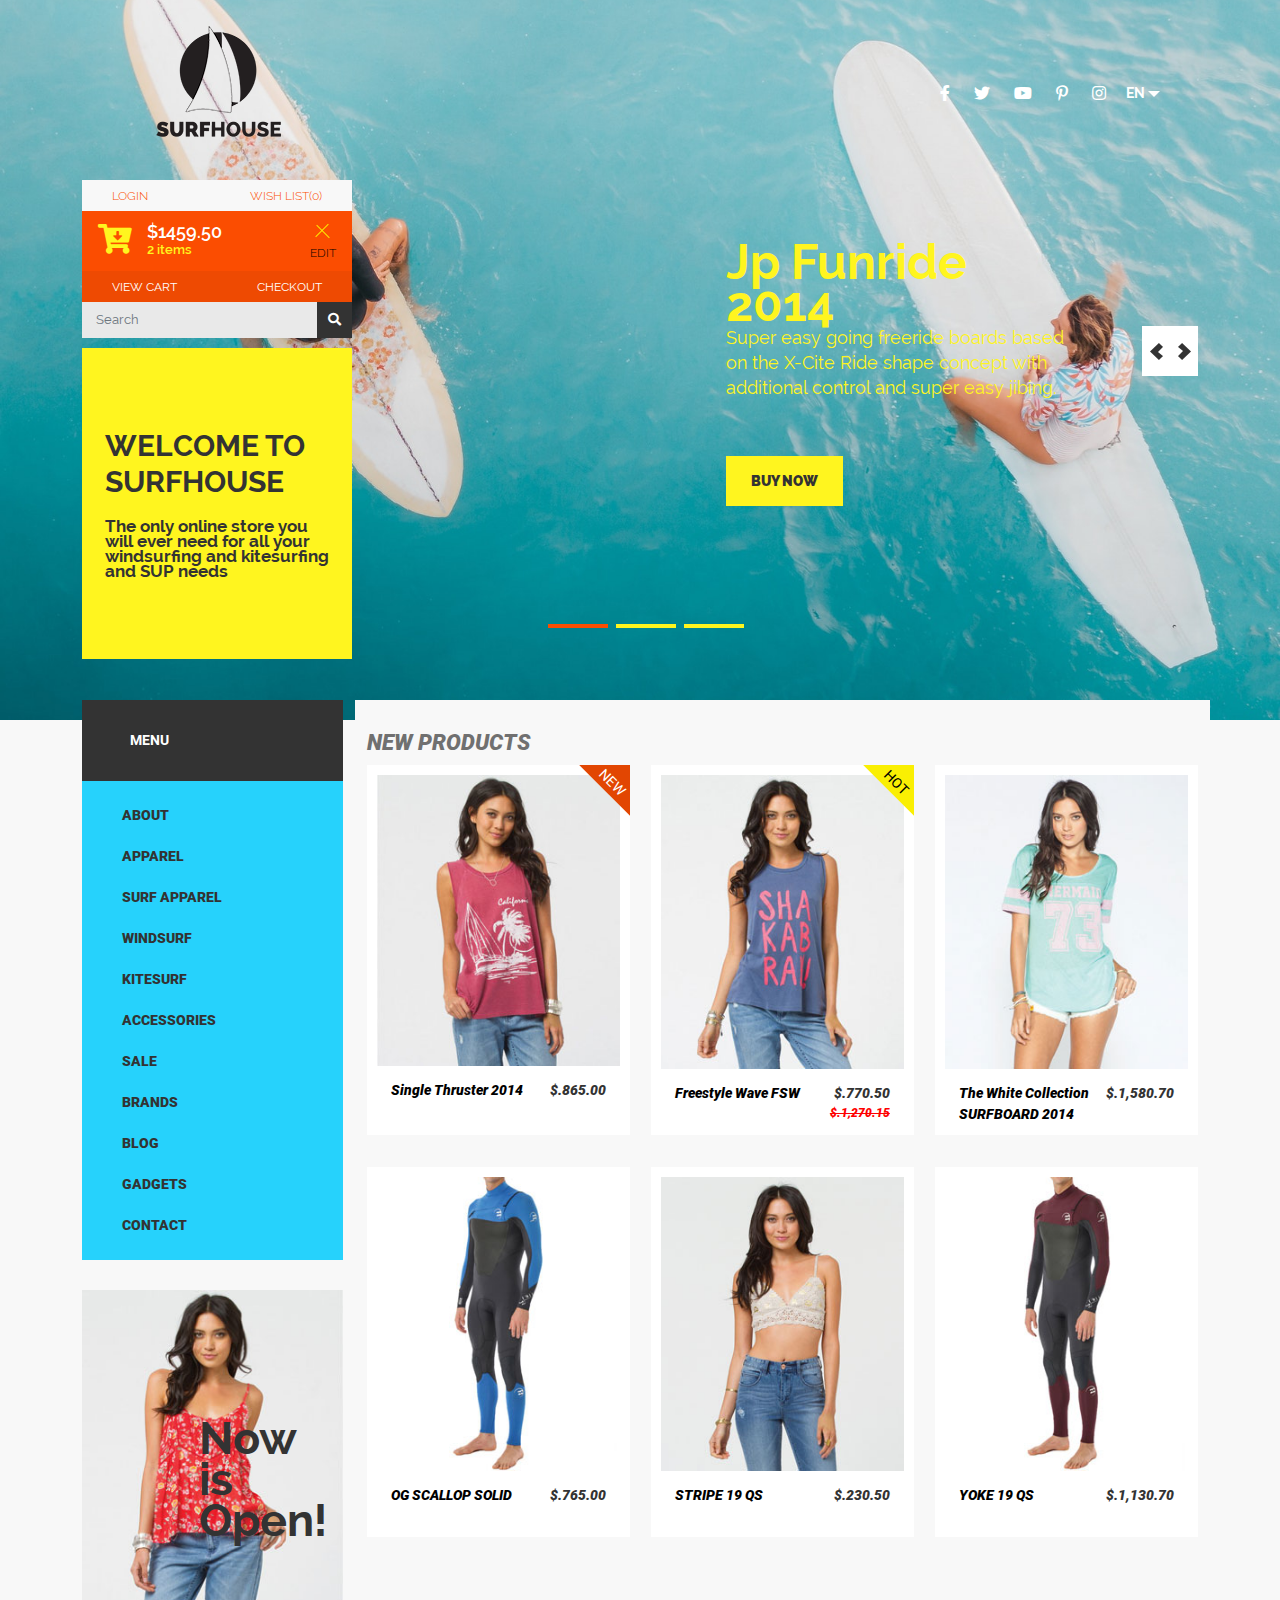
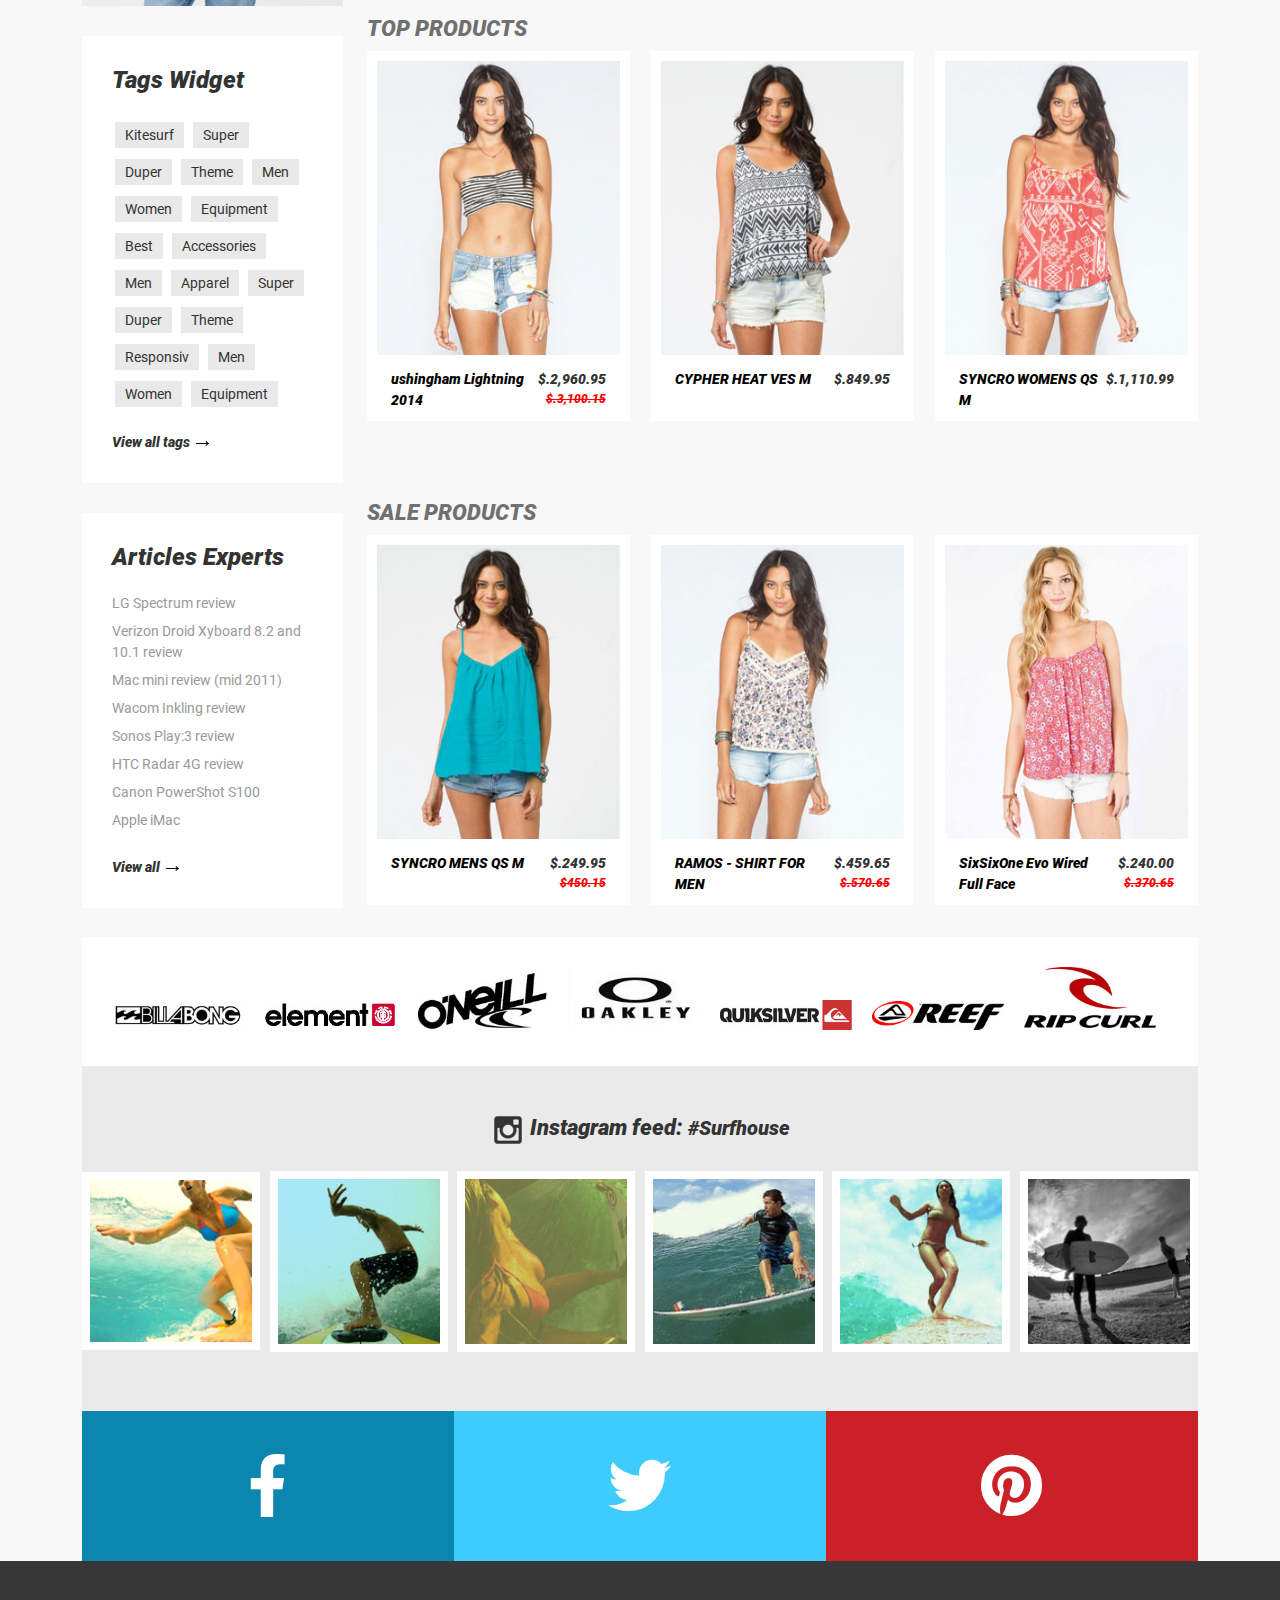
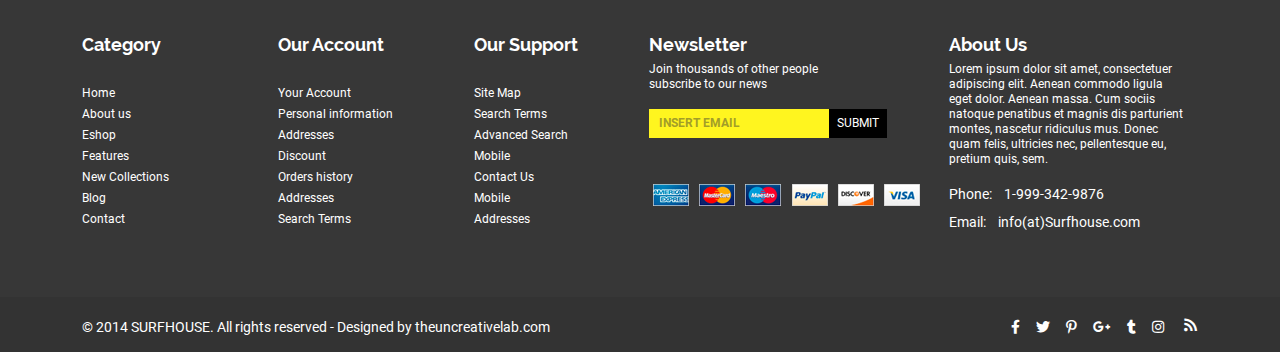
<file: index.html>
<!DOCTYPE HTML>
<html>
<head>
<title>Surfhouse</title>
<meta name="viewport" content="width=device-width, initial-scale=1">
<link href="assets/css/bootstrap.css" rel='stylesheet' type='text/css' />
<link href="assets/css/style.css" rel='stylesheet' type='text/css' />
<link href="assets/fonts/font-awesome/all.css" rel='stylesheet' type='text/css' />
<link href="assets/fonts/stylesheet.css" rel='stylesheet' type='text/css' />
<link href="assets/css/slick.css" rel='stylesheet' type='text/css' />
<link href="assets/css/magnific-popup.css" rel="stylesheet" type="text/css">
<link rel="icon" type="image/x-icon" href="assets/images/Fevicon.png">
</head>
<body>
	<div class="header">	
      	<div class="container"> 
         	<div class="header-top d-flex justify-content-between align-items-center">
				<div class="logo">
					<a href="index.html"><img src="assets/images/logo.png" alt=""/></a>
				</div>
				<div class="header_right">
					<ul class="social float-start">
						<li><a href="#" class="text-white"><i class="fab fa-facebook-f"></i></a></li>
						<li><a href="#" class="text-white"><i class="fab fa-twitter"></i></a></li>
						<li><a href="#" class="text-white"><i class="fab fa-youtube"></i></a></li>
						<li><a href="#" class="text-white"><i class="fab fa-pinterest-p"></i></a></li>
						<li><a href="#" class="text-white"><i class="fab fa-instagram"></i></a></li>
					</ul>
					<div class="lang_list float-start">
						<select tabindex="4" class="dropdown">
							<option value="" class="label" value="">En</option>
							<option value="1">English</option>
							<option value="2">French</option>
							<option value="3">German</option>
						</select>
					</div>
				</div>
		 	</div>  
		 	<div class="index-banner">
       			<div class="wmuSlider example1">
			   	<div class="wmuSliderWrapper">
					<article style="position: absolute; width: 100%; opacity: 0;">
						<div class="banner-wrap d-flex justify-content-between align-items-start">
							<div class="bannertop_box w-100 ">
								<ul class="login d-flex justify-content-between align-items-center">
									<li class="login_text "><a href="#">Login</a></li>
									<li class="wish "><a href="#">Wish List(0)</a></li>
								</ul>
								<div class="cart_bg">
									<ul class="cart float-start">
										<i class="fas fa-cart-arrow-down float-start"></i><p class="cart_desc text-white float-start">$1459.50<br><span class="yellow">2 items</span></p>
										<div class='clearfix'></div>
									</ul>
									<ul class="product_control_buttons float-end">
									<li><a href="#"><img src="assets/images/close.png" alt=""/></a></li>
									<li><a href="#">Edit</a></li>
									</ul>
									<div class='clearfix'></div>
								</div>
								<ul class="quick_access d-flex justify-content-between align-items-center">
									<li class="view_cart"><a class="text-white" href="cart.html">View Cart</a></li>
									<li class="check"><a class="text-white" href="checkout.html">Checkout</a></li>
								</ul>
								<div class="search d-flex position-relative">
									 <input type="text" class="form-control search-box shadow-none w-100 border-0 rounded-0" placeholder="Search">
									<div class="input-group-append">
									  <button class="btn btn-secondary search-btn shadow-none border-0 rounded-0" type="button">
										<i class="fa fa-search"></i>
									  </button>
									</div>
								</div>
								<div class="welcome_box">
									<h2>Welcome to Surfhouse</h2>
									<p>The only online store you will ever need for all your windsurfing and kitesurfing and SUP needs</p>
								</div>
							</div>
							<div class="banner_right   w-100">
								<h1>Jp Funride<br> 2014</h1>
								<p>Super easy going freeride boards based on the X-Cite Ride shape concept with additional control and super easy jibing. </p>
								<a href="#" class="banner_btn text-start">Buy Now</a>
							</div>
						</div>
					</article>
					<article style="position: absolute; width: 100%; opacity: 0;">
						<div class="banner-wrap d-flex justify-content-between align-items-start">
							<div class="bannertop_box w-100 ">
								<ul class="login d-flex justify-content-between align-items-center">
									<li class="login_text "><a href="#">Login</a></li>
									<li class="wish "><a href="#">Wish List(0)</a></li>
								</ul>
								<div class="cart_bg">
									<ul class="cart float-start">
										<i class="fas fa-cart-arrow-down float-start"></i><p class="cart_desc text-white float-start">$1459.50<br><span class="yellow">2 items</span></p>
										<div class='clearfix'></div>
									</ul>
									<ul class="product_control_buttons float-end">
									<li><a href="#"><img src="assets/images/close.png" alt=""/></a></li>
									<li><a href="#">Edit</a></li>
									</ul>
									<div class='clearfix'></div>
								</div>
								<ul class="quick_access d-flex justify-content-between align-items-center">
									<li class="view_cart"><a class="text-white" href="cart.html">View Cart</a></li>
									<li class="check"><a class="text-white" href="checkout.html">Checkout</a></li>
								</ul>
								<div class="search d-flex position-relative">
									<input type="text" class="form-control search-box shadow-none w-100 rounded-0 border-0" placeholder="Search">
								   <div class="input-group-append">
									 <button class="btn btn-secondary search-btn shadow-none border-0 rounded-0" type="button">
									   <i class="fa fa-search"></i>
									 </button>
								   </div>
							   </div>
								<div class="welcome_box">
									<h2>Welcome to Surfhouse</h2>
									<p>The only online store you will ever need for all your windsurfing and kitesurfing and SUP needs</p>
								</div>
							</div>
							<div class="banner_right w-100">
								<h1>Jp Funride<br> 2014</h1>
								<p>Super easy going freeride boards based on the X-Cite Ride shape concept with additional control and super easy jibing. </p>
								<a href="#" class="banner_btn text-start">Buy Now</a>
							</div>
						</div>
					</article>
				  	 <article style="position: absolute; width: 100%; opacity: 0;">
						<div class="banner-wrap d-flex justify-content-between align-items-start">
							<div class="bannertop_box w-100 ">
								<ul class="login d-flex justify-content-between align-items-center">
									<li class="login_text "><a href="login.html">Login</a></li>
									<li class="wish "><a href="#">Wish List(0)</a></li>
								</ul>
								<div class="cart_bg">
									<ul class="cart float-start">
										<i class="fas fa-cart-arrow-down float-start"></i><p class="cart_desc text-white float-start">$1459.50<br><span class="yellow">2 items</span></p>
										<div class='clearfix'></div>
									</ul>
									<ul class="product_control_buttons float-end">
										<li><a href="#"><img src="assets/images/close.png" alt=""/></a></li>
										<li><a href="#">Edit</a></li>
									</ul>
									<div class='clearfix'></div>
								</div>
								<ul class="quick_access d-flex justify-content-between align-items-center">
									<li class="view_cart  "><a class="text-white" href="#">View Cart</a></li>
									<li class="check "><a class="text-white" href="#">Checkout</a></li>
								</ul>
								<div class="search d-flex position-relative">
									<input type="text" class="form-control search-box shadow-none w-100 rounded-0 border-0" placeholder="Search">
								   <div class="input-group-append">
									 <button class="btn btn-secondary search-btn shadow-none border-0 rounded-0" type="button">
									   <i class="fa fa-search"></i>
									 </button>
								   </div>
							   </div>
								<div class="welcome_box">
									<h2>Welcome to Surfhouse</h2>
									<p>The only online store you will ever need for all your windsurfing and kitesurfing and SUP needs</p>
								</div>
							</div>
							<div class="banner_right w-100">
								<h1>Jp Funride<br> 2014</h1>
								<p>Super easy going freeride boards based on the X-Cite Ride shape concept with additional control and super easy jibing. </p>
								<a href="#" class="banner_btn text-start">Buy Now</a>
							</div>
						</div>
					</article>
				</div>
				<a class="wmuSliderPrev">Previous</a><a class="wmuSliderNext">Next</a>
                <ul class="wmuSliderPagination">
                	<li><a href="#" class="">0</a></li>
                	<li><a href="#" class="">1</a></li>
                	<li><a href="#" class="wmuActive">2</a></li>
                </ul>
            	</div>           	      
      		</div>
		</div>     
	</div>
	<div class="main">
	  	<div class="content_box">
			<div class="container">
				<div class="row">
					<div class="col-3 col-lg-3 col-md-12 col-sm-12 col-12">
						<div class="menu_box">
							<h3 class="menu_head">Menu</h3>
							<ul class="nav">
								<li><a href="apparel.html">About</a></li>
								<li><a href="apparel.html">Apparel</a></li>
								<li><a href="apparel.html">Surf Apparel</a></li>
								<li><a href="apparel.html">Windsurf</a></li>
								<li><a href="apparel.html">Kitesurf</a></li>
								<li><a href="apparel.html">Accessories</a></li>
								<li><a href="apparel.html">Sale</a></li>
								<li><a href="apparel.html">Brands</a></li>
								<li><a href="apparel.html">Blog</a></li>
								<li><a href="apparel.html">Gadgets</a></li>
								<li><a href="contact.html">Contact</a></li>
							</ul>
						</div>
						<div class="side_banner position-relative">
						<div class="banner_img"><img src="assets/images/pic9.jpg" class="img-responsive" alt=""/></div>
						<div class="banner_holder">
							<h3 class="float-end">Now <br> is <br> Open!</h3>
						</div>
						</div>
						<div class="tags">
							<h4 class="tag_head">Tags Widget</h4>
							<ul class="tags_links">
								<li><a href="#">Kitesurf</a></li>
								<li><a href="#">Super</a></li>
								<li><a href="#">Duper</a></li>
								<li><a href="#">Theme</a></li>
								<li><a href="#">Men</a></li>
								<li><a href="#">Women</a></li>
								<li><a href="#">Equipment</a></li>
								<li><a href="#">Best</a></li>
								<li><a href="#">Accessories</a></li>
								<li><a href="#">Men</a></li>
								<li><a href="#">Apparel</a></li>
								<li><a href="#">Super</a></li>
								<li><a href="#">Duper</a></li>
								<li><a href="#">Theme</a></li>
								<li><a href="#">Responsiv</a></li>
								<li><a href="#">Men</a></li>
								<li><a href="#">Women</a></li>
								<li><a href="#">Equipment</a></li>
							</ul>
							<a href="#" class="link1">View all tags</a>
						</div>
						<div class="tags">
							<h4 class="tag_head">Articles Experts</h4>
							<ul class="article_links">
								<li><a href="#">LG Spectrum review</a></li>
								<li><a href="#">Verizon Droid Xyboard 8.2 and 10.1 review</a></li>
								<li><a href="#">Mac mini review (mid 2011)</a></li>
								<li><a href="#">Wacom Inkling review</a></li>
								<li><a href="#">Sonos Play:3 review</a></li>
								<li><a href="#">HTC Radar 4G review</a></li>
								<li><a href="#">Canon PowerShot S100 </a></li>
								<li><a href="#">Apple iMac </a></li>
							</ul>
							<a href="#" class="link1">View all</a>
						</div>
					</div>
					<div class="col-9 col-lg-9 col-md-12 col-sm-12 col-12 mrt">
					<h3 class="m_1">New Products</h3>
					<div class="content_grid d-flex justify-content-between ">
					<div class="col_1_of_3  span_1_of_3 w-100"> 
							<div class="view position-relative view-first">
							<a href="single.html">
							<div class="inner_content position-relative clearfix">
								<div class="product_image  index-product">
									<img src="assets/images/pic1.jpg" class="img-responsive" alt=""/>
									<div class="mask">
										<div class="info">Quick View</div>
									</div>
									<div class="product_container">
									<div class="cart-left float-start">
										<p class="title">Single Thruster 2014</p>
									</div>
									<div class="price float-end">$.865.00</div>
									</div>		
								</div>
								<div class="sale-box position-absolute"><span class="on_sale title_shop">New</span></div>
							</div>
							</a>
							</div>
						</div>
						<div class="col_1_of_3 span_1_of_3 w-100"> 
							<div class="view position-relative view-first">
							<a href="single.html">
							<div class="inner_content clearfix">
								<div class="product_image  index-product">
									<img src="assets/images/pic2.jpg" class="img-responsive" alt=""/>
									<div class="mask">
										<div class="info">Quick View</div>
									</div>
									<div class="product_container">
									<div class="cart-left float-start">
										<p class="title">Freestyle Wave FSW</p>
									</div>
									<div class="price float-end">$.770.50</div>
									<div class="price price-blank float-end">$.1,270.15</div>
									</div>		
								</div>
								<div class="sale-box1 position-absolute"><span class="on_sale1 title_shop">hot</span></div>	
							</div>
							</a>
							</div>
						</div>
						<div class="col_1_of_3 span_1_of_3 w-100"> 
							<div class="view position-relative view-first">
							<a href="single.html">
							<div class="inner_content clearfix">
								<div class="product_image  index-product">
									<img src="assets/images/pic3.jpg" class="img-responsive" alt=""/>
									<div class="mask">
										<div class="info">Quick View</div>
									</div>
									<div class="product_container">
									<div class="cart-left float-start">
										<p class="title">The White Collection
											SURFBOARD 2014</p>
									</div>
									<div class="price float-end">$.1,580.70</div>
									</div>		
								</div>
							</div>
							</a>
							</div>
						</div>
					</div>
					<div class="content_grid d-flex justify-content-between">
						<div class="col_1_of_3 span_1_of_3 w-100 mt-4"> 
						<div class="view position-relative view-first">
							<a href="single.html">
							<div class="inner_content clearfix">
								<div class="product_image  index-product">
									<img src="assets/images/pic4.jpg" class="img-responsive" alt=""/>
									<div class="mask">
										<div class="info">Quick View</div>
									</div>
									<div class="product_container">
									<div class="cart-left float-start">
										<p class="title">OG SCALLOP SOLID</p>
									</div>
									<div class="price float-end">$.765.00</div>
									</div>		
								</div>
							</div>
							</a>
						</div>
						</div>
						<div class="col_1_of_3 span_1_of_3 w-100 mt-4"> 
						<div class="view position-relative view-first">
							<a href="single.html">
							<div class="inner_content clearfix">
								<div class="product_image  index-product">
									<img src="assets/images/pic5.jpg" class="img-responsive" alt=""/>
									<div class="mask">
										<div class="info">Quick View</div>
									</div>
									<div class="product_container">
									<div class="cart-left float-start">
										<p class="title">STRIPE 19 QS</p>
									</div>
									<div class="price float-end">$.230.50</div>
									</div>		
								</div>
							</div>
							</a>
						</div>
						</div>
						<div class="col_1_of_3 span_1_of_3 w-100 mt-4"> 
						<div class="view position-relative view-first">
							<a href="single.html">
							<div class="inner_content clearfix">
								<div class="product_image  index-product">
									<img src="assets/images/pic6.jpg" class="img-responsive" alt=""/>
									<div class="mask">
										<div class="info">Quick View</div>
									</div>
									<div class="product_container">
									<div class="cart-left float-start">
										<p class="title">YOKE 19 QS</p>
									</div>
									<div class="price float-end">$.1,130.70</div>
									</div>		
								</div>
							</div>
							</a>
						</div>
						</div>
					</div>
				<h3 class="m_2">Top Products</h3>
					<div class="content_grid d-flex justify-content-between">
						<div class="col_1_of_3 span_1_of_3 w-100"> 
						<div class="view position-relative view-first">
							<a href="single.html">
							<div class="inner_content clearfix">
								<div class="product_image  index-product">
									<img src="assets/images/pic7.jpg" class="img-responsive" alt=""/>
									<div class="mask">
										<div class="info">Quick View</div>
									</div>
									<div class="product_container">
									<div class="cart-left float-start">
										<p class="title">ushingham 
											Lightning 2014 </p>
									</div>
									<div class="price float-end">$.2,960.95</div>
									<div class="price price-blank float-end">$.3,100.15</div>
									</div>		
								</div>
							</div>
							</a>
						</div>
						</div>
						<div class="col_1_of_3 span_1_of_3 w-100"> 
						<div class="view position-relative view-first">
							<a href="single.html">
							<div class="inner_content clearfix">
								<div class="product_image  index-product">
									<img src="assets/images/pic8.jpg" class="img-responsive" alt=""/>
									<div class="mask">
										<div class="info">Quick View</div>
									</div>
									<div class="product_container">
									<div class="cart-left float-start">
										<p class="title">CYPHER HEAT VES M</p>
									</div>
									<div class="price float-end">$.849.95</div>
									</div>		
								</div>
							</div>
							</a>
						</div>
						</div>
						<div class="col_1_of_3 span_1_of_3 w-100"> 
						<div class="view position-relative view-first">
							<a href="single.html">
							<div class="inner_content clearfix">
								<div class="product_image  index-product">
									<img src="assets/images/pic13.jpg" class="img-responsive" alt=""/>
									<div class="mask">
										<div class="info">Quick View</div>
									</div>
									<div class="product_container">
									<div class="cart-left float-start">
										<p class="title">SYNCRO WOMENS 
											QS M</p>
									</div>
									<div class="price float-end">$.1,110.99</div>
									</div>		
								</div>
							</div>
							</a>
						</div>
						</div>
					</div>
					<h3 class="m_2">Sale Products</h3>
				<div class="content_grid d-flex justify-content-between ">
						<div class="col_1_of_3 span_1_of_3 w-100"> 
							<div class="view position-relative view-first">
								<a href="single.html">
								<div class="inner_content clearfix">
									<div class="product_image  index-product">
										<img src="assets/images/pic10.jpg" class="img-responsive" alt=""/>
										<div class="mask">
											<div class="info">Quick View</div>
										</div>
										<div class="product_container">
										<div class="cart-left float-start">
											<p class="title">SYNCRO MENS QS M</p>
										</div>
										<div class="price float-end">$.249.95</div>
										<div class="price price-blank float-end">$450.15</div>
										</div>		
									</div>
								</div>
								</a>
							</div>
						</div>
						<div class="col_1_of_3 span_1_of_3 w-100"> 
							<div class="view position-relative view-first">
								<a href="single.html">
								<div class="inner_content clearfix">
									<div class="product_image  index-product">
										<img src="assets/images/pic11.jpg" class="img-responsive" alt=""/>
										<div class="mask">
											<div class="info">Quick View</div>
										</div>
										<div class="product_container">
										<div class="cart-left float-start">
											<p class="title">RAMOS - SHIRT FOR MEN</p>
										</div>
										<div class="price float-end">$.459.65</div>
										<div class="price price-blank float-end">$.570.65</div>
										</div>		
									</div>
								</div>
								</a>
							</div>
						</div>
						<div class="col_1_of_3 span_1_of_3 w-100"> 
							<div class="view position-relative view-first">
								<a href="single.html">
								<div class="inner_content clearfix">
									<div class="product_image  index-product ">
										<img src="assets/images/pic12.jpg" class="img-responsive" alt=""/>
										<div class="mask">
											<div class="info">Quick View</div>
										</div>
										<div class="product_container">
										<div class="cart-left float-start">
											<p class="title text-align-start">SixSixOne Evo Wired Full Face </p>
										</div>
										<div class="price float-end">$.240.00</div>
										<div class="price price-blank float-end">$.370.65</div>
										</div>		
									</div>
								</div>
								</a>
							</div>
						</div>
					</div>
					</div>
				</div>
			</div>
		</div>
		<div class="container">
		  <div class="brands">
			 <ul class="brand_icons">
				<li><img src='assets/images/icon1.jpg' class="img-responsive" alt=""/></li>
				<li><img src='assets/images/icon2.jpg' class="img-responsive" alt=""/></li>
				<li><img src='assets/images/icon3.jpg' class="img-responsive" alt=""/></li>
				<li><img src='assets/images/icon4.jpg' class="img-responsive" alt=""/></li>
				<li><img src='assets/images/icon5.jpg' class="img-responsive" alt=""/></li>
				<li><img src='assets/images/icon6.jpg' class="img-responsive" alt=""/></li>
				<li class="last"><img src='assets/images/icon7.jpg' class="img-responsive" alt=""/></li>
			 </ul>
		   </div>
	    </div>
	    <div class="container">
	      <div class="instagram_top">
	      	<div class="instagram text-center">
				<h3><i class="insta_icon"> </i> Instagram feed:&nbsp;<span class="small">#Surfhouse</span></h3>
			</div>
	        <ul class="instagram_grid d-flex justify-content-between align-items-center">
			  <li class=" w-100"><a class="popup-with-zoom-anim" href="#small-dialog1"><img src="assets/images/i1.jpg" class="img-responsive"alt=""/></a></li>
			  <li class=" w-100"><a class="popup-with-zoom-anim" href="#small-dialog1"><img src="assets/images/i2.jpg" class="img-responsive" alt=""/></a></li>
			  <li class=" w-100"><a class="popup-with-zoom-anim" href="#small-dialog1"><img src="assets/images/i3.jpg" class="img-responsive" alt=""/></a></li>
			  <li class=" w-100"><a class="popup-with-zoom-anim" href="#small-dialog1"><img src="assets/images/i4.jpg" class="img-responsive" alt=""/></a></li>
			  <li class=" w-100"><a class="popup-with-zoom-anim" href="#small-dialog1"><img src="assets/images/i5.jpg" class="img-responsive" alt=""/></a></li>
			  <li class="last_instagram w-100 "><a class="popup-with-zoom-anim" href="#small-dialog1"><img src="assets/images/i6.jpg" class="img-responsive" alt=""/></a></li>
			  <div id="small-dialog1" class="mfp-hide">
				<div class="pop_up">
					<h4>A Sample Photo Stream</h4>
					<img src="assets/images/i_zoom.jpg" class="img-responsive" alt=""/>
				</div>
			  </div>
			</ul>
		  </div>
	      	<ul class="footer_social d-flex align-items-center">
			<li><a href="#"><i class="fab fa-facebook-f soc-com text-white d-flex justify-content-center align-items-center fb w-100"></i></a></li>
			<li><a href="#"><i class="fab fa-twitter  soc-com text-white d-flex justify-content-center align-items-center tw w-100"></i></a></li>
			<li><a href="#"><i class="fab fa-pinterest  soc-com text-white d-flex justify-content-center align-items-center pin w-100"></i></a></li>
		   </ul>
	    </div>
    </div>
     <div class="footer">
			<div class="container">
				<div class="footer-grid float-start">
					<h3 class="text-white">Category</h3>
					<ul class="list1">
					  <li><a class="text-white" href="#">Home</a></li>
					  <li><a class="text-white" href="#">About us</a></li>
					  <li><a class="text-white" href="#">Eshop</a></li>
					  <li><a class="text-white" href="#">Features</a></li>
					  <li><a class="text-white" href="#">New Collections</a></li>
					  <li><a class="text-white" href="#">Blog</a></li>
					  <li><a class="text-white" href="#">Contact</a></li>
				    </ul>
				</div>
				<div class="footer-grid float-start">
					<h3 class="text-white">Our Account</h3>
				    <ul class="list1">
					  <li><a class="text-white" href="#">Your Account</a></li>
					  <li><a class="text-white" href="#">Personal information</a></li>
					  <li><a class="text-white" href="#">Addresses</a></li>
					  <li><a class="text-white" href="#">Discount</a></li>
					  <li><a class="text-white" href="#">Orders history</a></li>
					  <li><a class="text-white" href="#">Addresses</a></li>
					  <li><a class="text-white" href="#">Search Terms</a></li>
				    </ul>
				</div>
				<div class="footer-grid float-start  footer-mini w-100">
					<h3 class="text-white">Our Support</h3>
					<ul class="list1">
					  <li><a class="text-white" href="#">Site Map</a></li>
					  <li><a class="text-white" href="#">Search Terms</a></li>
					  <li><a class="text-white" href="#">Advanced Search</a></li>
					  <li><a class="text-white" href="#">Mobile</a></li>
					  <li><a class="text-white" href="#">Contact Us</a></li>
					  <li><a class="text-white" href="#">Mobile</a></li>
					  <li><a class="text-white" href="#">Addresses</a></li>
				    </ul>
				  </div>
				  <div class="footer-grid  float-start footer-big w-100">
					<h3 class="text-white">Newsletter</h3>
					<p class="footer_desc text-white text-wrap w-100">Join thousands of other people subscribe to our news
					</p>
					<div class="search_footer">
			          <input type="text" class="text border-0 w-100" value="Insert Email" onfocus="this.value = '';" onblur="if (this.value == '') {this.value = 'Insert Email';}">
			          <input class="border-0 text-white position-absolute" type="submit" value="Submit">
			        </div>
			        <img src="assets/images/payment.png" class="img-responsive" alt=""/>
				 </div>
				 <div class="footer-grid float-start footer-grid_last  w-100">
					<h3 class="text-white">About Us</h3>
					<p class="footer_desc text-white">Lorem ipsum dolor sit amet, consectetuer adipiscing elit. Aenean commodo ligula eget dolor. Aenean massa. Cum sociis natoque penatibus et magnis dis parturient montes, nascetur ridiculus mus. Donec quam felis, ultricies nec, pellentesque eu, pretium quis, sem. </p>
                    <p class="f_text"><a class="text-white" href="tel:1-900-324-9876">Phone:  &nbsp;&nbsp;&nbsp;1-999-342-9876</a></p>
                    <p class="email"><a class="text-white" href="mailto:email@example.com">Email: &nbsp;&nbsp;&nbsp;<span>info(at)Surfhouse.com</span></a></p>
                 </div>
				 <div class='clearfix'></div>
			</div>
	</div>
    <div class="footer_bottom">
        	<div class="container ">
				<div class=" d-flex justify-content-between align-items-center flex-sm-wrap flex-wrap">
					<div class="copy">
						<p class="text-white">&copy; 2014  SURFHOUSE. All rights reserved - Designed by theuncreativelab.com</p>
					 </div>
					 <div class="media">
						 <ul class=" social-media  d-flex justify-content-center align-items-center  float-end">
							 <li><a href="#" class="text-white"><i class="fab fa-facebook-f p-0"></i></a></li>
							 <li><a class="ms-3 text-white" href="#" class="text-white"><i class="fab fa-twitter p-0"></i></a></li>
							 <li><a class="ms-3 text-white" href="#" class="text-white"><i class="fab fa-pinterest-p p-0"></i></a></li>
							 <li><a class="ms-3 text-white" href="#" class="text-white"><i class="fab fa-google-plus-g"></i></a></li>
							 <li><a class="ms-3 text-white" href="#" class="text-white"><i class="fab fa-tumblr"></i></a></li>
							 <li><a class="ms-3 text-white" href="#" class="text-white"><i class="fab fa-instagram p-0"></i></a></li>
							 <li><a class="ms-3 text-white" href="#" class="text-white"><i class="fas fa-wifi"></i></a></li>
						  </ul>
					 </div>
				</div>
        	</div>
    </div>
</body>
<script src="assets/js/bootstrap.bundle.min.js"></script>
<script src="assets/js/jquery.min.js"></script>
<script src="assets/js/jquery.easydropdown.js"></script>
<script src="assets/js/slick.min.js"></script>
<script src="assets/js/jquery.magnific-popup.js" type="text/javascript"></script>
<script src="assets/js/jquery.wmuSlider.js"></script> 
<script>
	 $('.example1').wmuSlider();         
  </script> 	
  	<script>
			$(document).ready(function() {
				$('.popup-with-zoom-anim').magnificPopup({
					type: 'inline',
					fixedContentPos: false,
					fixedBgPos: true,
					overflowY: 'auto',
					closeBtnInside: true,
					preloader: false,
					midClick: true,
					removalDelay: 300,
					mainClass: 'my-mfp-zoom-in'
			});
			
		});
	</script>
</html>
</file>
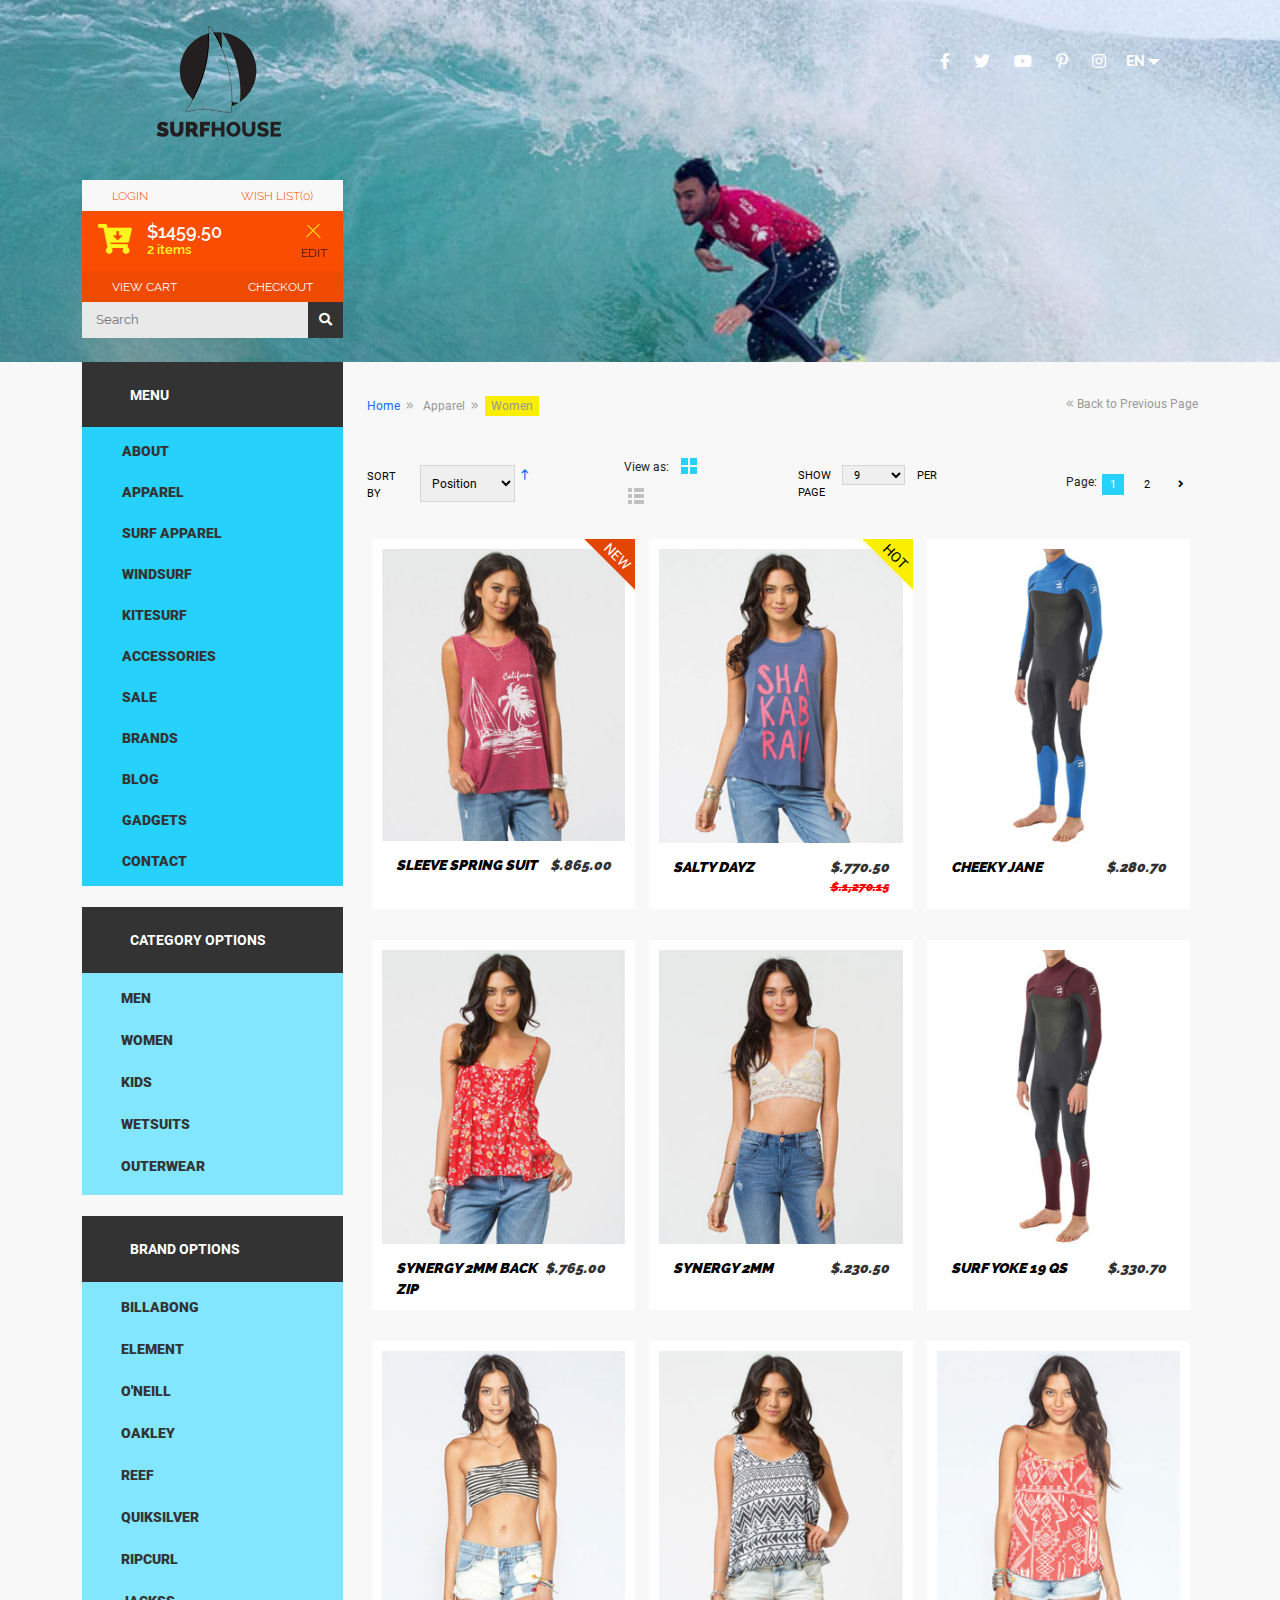
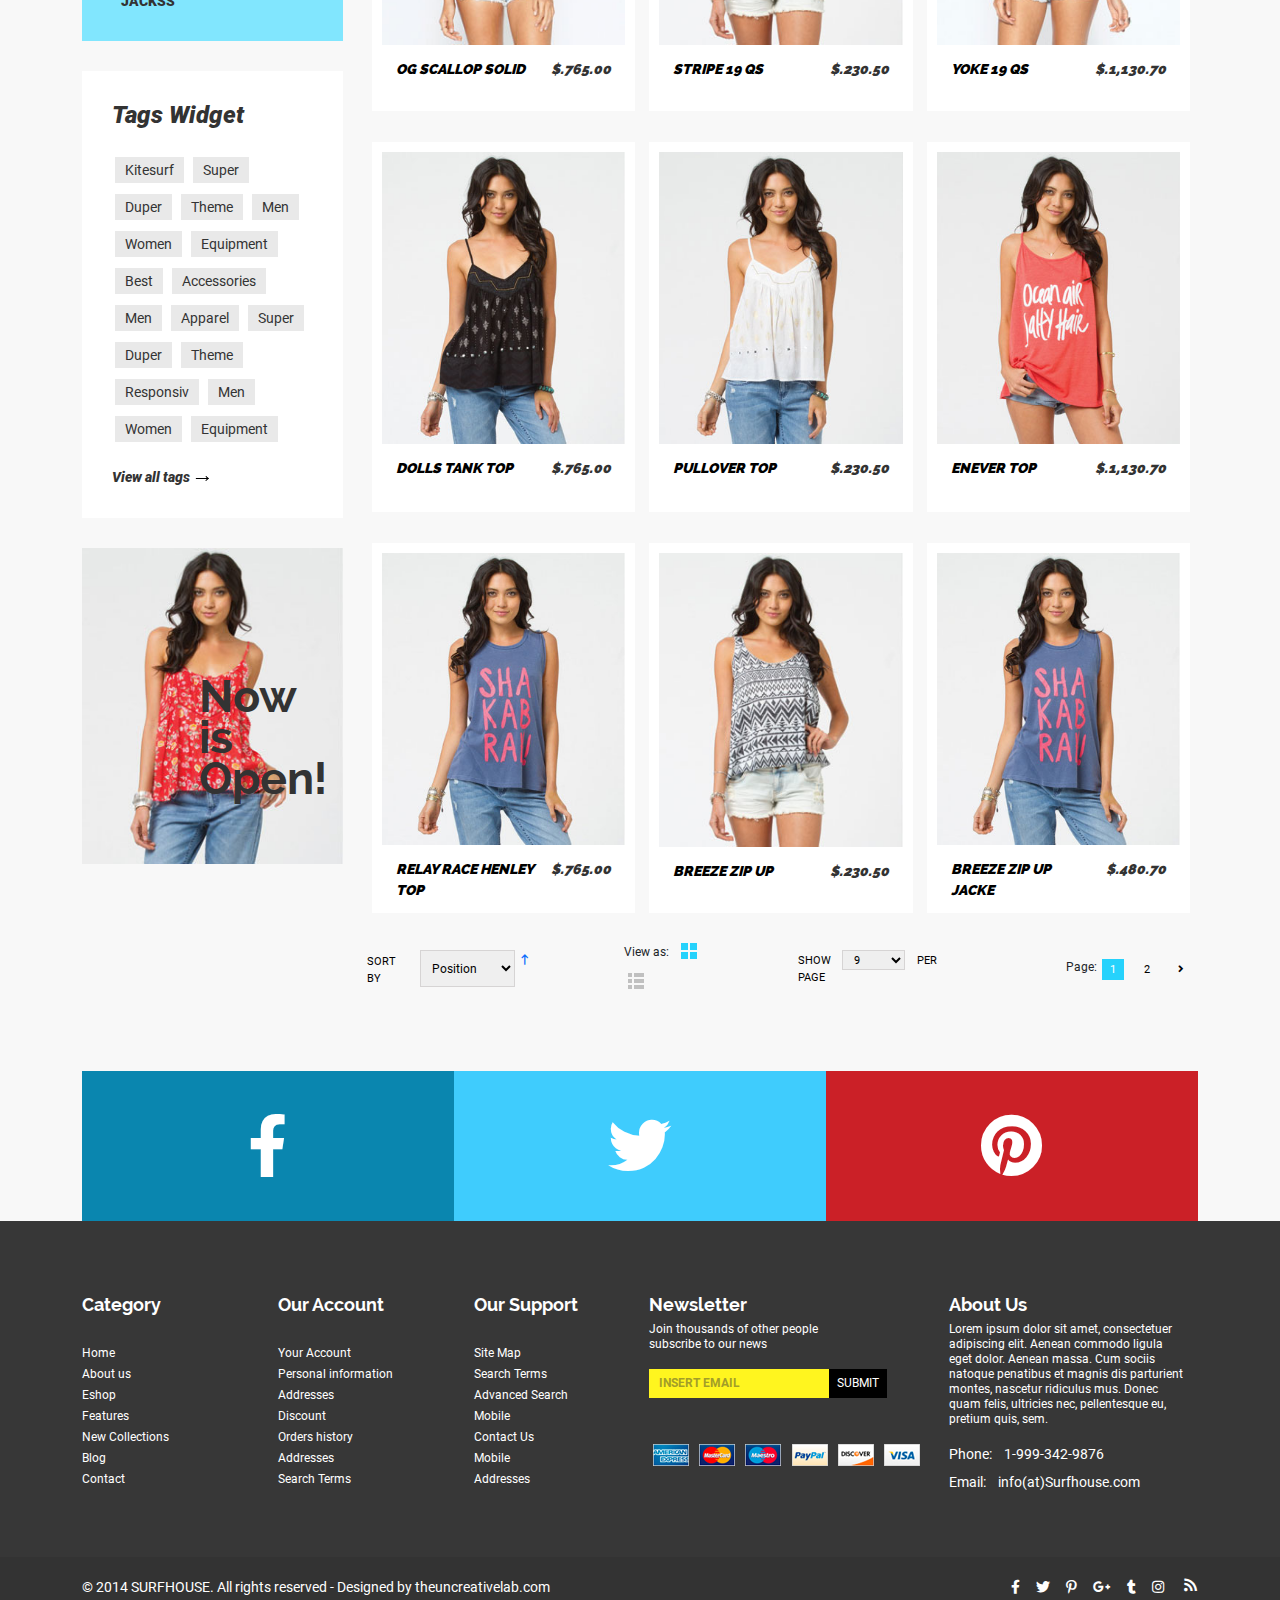
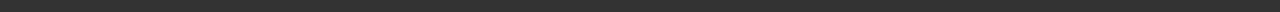
<file: apparel.html>
<!DOCTYPE HTML>
<html>
	<head>
	<title>Surfhouse</title>
		<meta name="viewport" content="width=device-width, initial-scale=1">
		<link href="assets/css/bootstrap.css" rel='stylesheet' type='text/css' />
		<link href="assets/css/style.css" rel='stylesheet' type='text/css' />
		<link href="assets/css/component.css" rel='stylesheet' type='text/css' />
		<link href="assets/fonts/font-awesome/all.css" rel='stylesheet' type='text/css' />
		<link href="assets/fonts/stylesheet.css" rel='stylesheet' type='text/css' />
		<link href="assets/css/slick.css" rel='stylesheet' type='text/css' />
		<link href="assets/css/magnific-popup.css" rel="stylesheet" type="text/css">
		<link rel="icon" type="image/x-icon" href="assets/images/Fevicon.png">
	</head>
	<body>
		<div class="apparel">
			<div class="container">
				<div class="header-top">
					<div class="logo float-start">
					<a href="index.html"><img src="assets/images/logo.png" alt=""/></a>
				</div>
				<div class="header_right float-end">
				<ul class="social float-start">
					<li><a href="#" class="text-white"><i class="fab fa-facebook-f"></i></a></li>
					<li><a href="#" class="text-white"><i class="fab fa-twitter"></i></a></li>
					<li><a href="#" class="text-white"><i class="fab fa-youtube"></i></a></li>
					<li><a href="#" class="text-white"><i class="fab fa-pinterest-p"></i></a></li>
					<li><a href="#" class="text-white"><i class="fab fa-instagram"></i></a></li>
				</ul>
				<div class="lang_list float-start">
					<select tabindex="4" class="dropdown">
						<option value="" class="label" value="">En</option>
						<option value="1">English</option>
						<option value="2">French</option>
						<option value="3">German</option>
					</select>
				</div>
			</div>
			<div class="clearfix"></div>
				</div>   
				<div class="apparel_box  w-100">
				<ul class="login d-flex justify-content-between">
					<li class="login_text "><a href="login.html">Login</a></li>
					<li class="wish"><a href="#">Wish List(0)</a></li>
				</ul>
				<div class="cart_bg d-flex justify-content-between">
					<ul class="cart ">
						<i class="fas fa-cart-arrow-down float-start"></i><p class="cart_desc text-white float-start">$1459.50<br><span class="yellow">2 items</span></p>
					</ul>
					<ul class="product_control_buttons ">
						<li><a href="#"><img src="assets/images/close.png" alt=""/></a></li>
						<li><a href="#">Edit</a></li>
					</ul>
				</div>
				<ul class="quick_access d-flex justify-content-between">
					<li class="view_cart  "><a class="text-white" href="cart.html">View Cart</a></li>
					<li class="check "><a class="text-white" href="checkout.html">Checkout</a></li>
				</ul>
				<div class="search d-flex position-relative">
					<input type="text" class="form-control search-box shadow-none w-100 border-0 rounded-0" placeholder="Search">
					<div class="input-group-append">
					<button class="btn btn-secondary search-btn shadow-none border-0 rounded-0" type="button">
						<i class="fa fa-search"></i>
					</button>
					</div>
				</div>
				</div>
			</div>
		</div>
		<div class="main">
			<div class="content_box">
				<div class="container">
					<div class="row">
						<div class="col-3 col-lg-3 col-md-12 col-sm-12 col-12">
							<div class="menu_box menu_box_shop ">
								<h3 class="menu_head menu_head_shop">Menu</h3>
								<ul class="nav nav_shop">
									<li><a href="apparel.html">About</a></li>
									<li><a href="apparel.html">Apparel</a></li>
									<li><a href="apparel.html">Surf Apparel</a></li>
									<li><a href="apparel.html">Windsurf</a></li>
									<li><a href="apparel.html">Kitesurf</a></li>
									<li><a href="apparel.html">Accessories</a></li>
									<li><a href="apparel.html">Sale</a></li>
									<li><a href="apparel.html">Brands</a></li>
									<li><a href="apparel.html">Blog</a></li>
									<li><a href="apparel.html">Gadgets</a></li>
									<li><a href="contact.html">Contact</a></li>
								</ul>
							</div>
							<div class="category">
								<h3 class="menu_head menu_head_shop">Category Options</h3>
								<ul class="category_nav nav_shop">
									<li><a href="#">Men</a></li>
									<li><a href="#">Women</a></li>
									<li><a href="#">Kids</a></li>
									<li><a href="#">Wetsuits</a></li>
									<li><a href="#">Outerwear</a></li>
								</ul>
							</div>
							<div class="category">
								<h3 class="menu_head menu_head_shop">Brand Options</h3>
								<ul class="category_nav nav_shop category_nav_shop">
									<li><a href="#">Billabong</a></li>
									<li><a href="#">Element</a></li>
									<li><a href="#">o'neill</a></li>
									<li><a href="#">Oakley</a></li>
									<li><a href="#">Reef</a></li>
									<li><a href="#">Quiksilver</a></li>
									<li><a href="#">Ripcurl</a></li>
									<li><a href="#">Jackss</a></li>
								</ul>
							</div>
							<div class="tags">
								<h4 class="tag_head">Tags Widget</h4>
								<ul class="tags_links">
									<li><a href="#">Kitesurf</a></li>
									<li><a href="#">Super</a></li>
									<li><a href="#">Duper</a></li>
									<li><a href="#">Theme</a></li>
									<li><a href="#">Men</a></li>
									<li><a href="#">Women</a></li>
									<li><a href="#">Equipment</a></li>
									<li><a href="#">Best</a></li>
									<li><a href="#">Accessories</a></li>
									<li><a href="#">Men</a></li>
									<li><a href="#">Apparel</a></li>
									<li><a href="#">Super</a></li>
									<li><a href="#">Duper</a></li>
									<li><a href="#">Theme</a></li>
									<li><a href="#">Responsiv</a></li>
									<li><a href="#">Men</a></li>
									<li><a href="#">Women</a></li>
									<li><a href="#">Equipment</a></li>
								</ul>
								<a href="#" class="link1">View all tags</a>
							</div>
							<div class="side_banner position-relative">
							<div class="banner_img"><img src="assets/images/pic9.jpg" class="img-responsive" alt=""></div>
								<div class="banner_holder">
								<h3 class="float-end">Now <br> is <br> Open!</h3>
								</div>
							</div>
						</div>
						<div class="col-9 col-lg-9 col-md-12 col-sm-12 col-12">
							<div class="dreamcrub d-flex justify-content-between">
								<ul class="breadcrumbs ">
									<li class="home">
									<a href="index.html" title="Go to Home Page">Home</a>&nbsp;
									<span><i class="fal fa-angle-double-right"></i></span>
									</li>
									<li class="home">&nbsp;
										Apparel&nbsp;
										<span><i class="fal fa-angle-double-right"></i></span>&nbsp;
									</li>
									<li class="women">
										Women
									</li>
								</ul>
								<ul class="previous previous-page  ">
									<li><a href="index.html"><i class="fal fa-angle-double-left"></i>&nbsp;Back to Previous Page</a></li>
								</ul>
							</div>		
							<div id="cbp-vm" class="cbp-vm-switcher cbp-vm-view-grid">
								<div class="mens-toolbar d-flex  align-items-center ">
										<div class="sort">
											<div class="sort-by d-flex">
												<label class="sort-by-me me-2 mt-1">Sort By</label>
												<select class="sortby-box rounded-0">
													<option value="">Position</option>
													<option value="">Name</option>
													<option value="">Price</option>
												</select>
												<a href="" class="sory-by-arrow"><i class="far fa-long-arrow-up mt-1"></i></a>
											</div>
										</div>
										<div class="cbp-vm-options">
											<span class="view-as float-start sort-by-me mt-1 me-2">View as:</span>
											<a href="#" class="cbp-vm-icon cbp-vm-grid cbp-vm-selected" data-view="cbp-vm-view-grid" title="grid">Grid View</a>
											<a href="#" class="cbp-vm-icon cbp-vm-list" data-view="cbp-vm-view-list" title="list">List View</a>
										</div>
										<div class="pages">   
											<div class="limiter visible-desktop">
												<label class="me-2 sort-by-me">Show</label>
												<select class="page-box rounded-0">
													<option value="" selected="selected">9</option>
													<option value="">15</option>
													<option value="">30</option>
												</select><span class="per-page">per page</span>        
											</div>
										</div>
										<ul class="women_pagenation dc_paginationA dc_paginationA06">
											<li class="float-start previous  mt-1 ">Page:</li>
											<li class="active float-start"><a href="#">1</a></li>
											<li class="float-start"><a href="#">2</a></li>
											<li class="float-start"><a href="#"><i class="fas fa-angle-right"></i></a></li>
										</ul>		
								</div>
								<ul>
									<li>
										<a class="cbp-vm-image" href="single.html">
											<div class="view position-relative view-first">
												<a href="single.html">
												<div class="inner_content position-relative clearfix">
												<div class="product_image  product-high ">
													<img src="assets/images/pic1.jpg" class="img-responsive" alt=""/>
													<div class="mask">
															<div class="info">Quick View</div>
														</div>
													<div class="product_container">
														<div class="cart-left float-start">
														<p class="title"> SLEEVE SPRING SUIT</p>
														</div>
														<div class="price float-end">$.865.00</div>
													</div>		
												</div>
												<div class="sale-box position-absolute"><span class="on_sale title_shop">New</span></div>
												</div>
											</a>
											</div>
										</a>
									</li>
									<li>
										<a class="cbp-vm-image" href="single.html">
											<div class="view position-relative view-first">
												<a href="single.html">
												<div class="inner_content clearfix">
												<div class="product_image  product-high ">
													<img src="assets/images/pic2.jpg" class="img-responsive" alt=""/>
													<div class="mask">
															<div class="info">Quick View</div>
														</div>
													<div class="product_container">
														<div class="cart-left float-start">
														<p class="title">SALTY DAYZ</p>
														</div>
														<div class="price price-padd float-end">$.770.50</div>
														<div class="clearfix"></div>
														<div class="price price-padd price-blank float-end">$.1,270.15</div>
													</div>		
												</div>
												<div class="sale-box1 position-absolute"><span class="on_sale1 title_shop">hot</span></div>	
												</div>
											</a>
											</div>
										</a>
									</li>
									<li>
										<a class="cbp-vm-image" href="single.html">
											<div class="view position-relative view-first">
												<a href="single.html">
												<div class="inner_content clearfix">
												<div class="product_image  product-high ">
													<img src="assets/images/pic4.jpg" class="img-responsive" alt=""/>
													<div class="mask">
															<div class="info">Quick View</div>
														</div>
													<div class="product_container">
														<div class="cart-left float-start">
														<p class="title">CHEEKY JANE</p>
														</div>
														<div class="price float-end">$.280.70</div>
													</div>		
												</div>
												</div>
											</a>
											</div>
										</a>
									</li>
									<li>
										<a class="cbp-vm-image" href="single.html">
											<div class="view view-first">
										<div class="inner_content clearfix">
											<div class="product_image  product-high ">
												<img src="assets/images/pic9.jpg" class="img-responsive" alt=""/>
												<div class="mask">
													<div class="info">Quick View</div>
												</div>
												<div class="product_container">
												<div class="cart-left float-start">
													<p class="title">SYNERGY 2MM BACK ZIP </p>
												</div>
												<div class="price">$.765.00</div>
												</div>		
											</div>
											</div>
										</div>
										</a>
									</li>
									<li>
										<a class="cbp-vm-image" href="single.html">
											<div class="view position-relative view-first">
												<a href="single.html">
												<div class="inner_content clearfix">
												<div class="product_image  product-high ">
													<img src="assets/images/pic5.jpg" class="img-responsive" alt=""/>
													<div class="mask">
															<div class="info">Quick View</div>
														</div>
													<div class="product_container">
														<div class="cart-left float-start">
														<p class="title">SYNERGY 2MM </p>
														</div>
														<div class="price float-end">$.230.50</div>
													</div>		
												</div>
												</div>
											</a>
											</div>
										</a>
									</li>
									<li>
										<a class="cbp-vm-image" href="single.html">
											<div class="view position-relative view-first">
												<a href="single.html">
												<div class="inner_content clearfix">
												<div class="product_image  product-high ">
													<img src="assets/images/pic6.jpg" class="img-responsive" alt=""/>
													<div class="mask">
															<div class="info">Quick View</div>
														</div>
													<div class="product_container">
														<div class="cart-left float-start">
														<p class="title">SURF YOKE 19 QS</p>
														</div>
														<div class="price float-end">$.330.70</div>
													</div>		
												</div>
												</div>
											</a>
											</div>
										</a>
									</li>
									<li>
										<a class="cbp-vm-image" href="single.html">
											<div class="view position-relative view-first">
												<a href="single.html">
												<div class="inner_content clearfix">
												<div class="product_image  product-high ">
													<img src="assets/images/pic7.jpg" class="img-responsive" alt=""/>
													<div class="mask">
															<div class="info">Quick View</div>
														</div>
													<div class="product_container">
														<div class="cart-left float-start">
														<p class="title">OG SCALLOP SOLID </p>
														</div>
														<div class="price float-end">$.765.00</div>
													</div>		
												</div>
												</div>
											</a>
											</div>
										</a>
									</li>
									<li>
										<a class="cbp-vm-image" href="single.html">
											<div class="view position-relative view-first">
												<a href="single.html">
												<div class="inner_content clearfix">
												<div class="product_image  product-high ">
													<img src="assets/images/pic8.jpg" class="img-responsive" alt=""/>
													<div class="mask">
															<div class="info">Quick View</div>
														</div>
													<div class="product_container">
														<div class="cart-left float-start">
														<p class="title">STRIPE 19 QS</p>
														</div>
														<div class="price float-end">$.230.50</div>
													</div>		
												</div>
												</div>
											</a>
											</div>
										</a>
									</li>
									<li>
										<a class="cbp-vm-image" href="single.html">
											<div class="view position-relative view-first">
												<a href="single.html">
												<div class="inner_content clearfix">
												<div class="product_image  product-high ">
													<img src="assets/images/pic13.jpg" class="img-responsive" alt=""/>
													<div class="mask">
															<div class="info">Quick View</div>
														</div>
													<div class="product_container">
														<div class="cart-left float-start">
														<p class="title">YOKE 19 QS</p>
														</div>
														<div class="price float-end">$.1,130.70</div>
													</div>		
												</div>
												</div>
											</a>
											</div>
										</a>
									</li>
									<li>
										<a class="cbp-vm-image" href="single.html">
											<div class="view position-relative view-first">
												<a href="single.html">
												<div class="inner_content clearfix">
												<div class="product_image  product-high ">
													<img src="assets/images/s1.jpg" class="img-responsive" alt=""/>
													<div class="mask">
															<div class="info">Quick View</div>
														</div>
													<div class="product_container">
														<div class="cart-left float-start">
														<p class="title">DOLLS TANK TOP</p>
														</div>
														<div class="price float-end">$.765.00</div>
													</div>		
												</div>
												</div>
											</a>
											</div>
										</a>
									</li>
									<li>
										<a class="cbp-vm-image" href="single.html">
											<div class="view position-relative view-first">
												<a href="single.html">
												<div class="inner_content clearfix">
												<div class="product_image  product-high ">
													<img src="assets/images/s2.jpg" class="img-responsive" alt=""/>
													<div class="mask">
															<div class="info">Quick View</div>
														</div>
													<div class="product_container">
														<div class="cart-left float-start">
														<p class="title">PULLOVER TOP</p>
														</div>
														<div class="price float-end">$.230.50</div>
													</div>		
												</div>
												</div>
											</a>
											</div>
										</a>
									</li>
									<li>
										<a class="cbp-vm-image" href="single.html">
											<div class="view position-relative view-first">
												<a href="single.html">
												<div class="inner_content clearfix">
												<div class="product_image  product-high ">
													<img src="assets/images/s3.jpg" class="img-responsive" alt=""/>
													<div class="mask">
															<div class="info">Quick View</div>
														</div>
													<div class="product_container">
														<div class="cart-left float-start">
														<p class="title">ENEVER TOP</p>
														</div>
														<div class="price float-end">$.1,130.70</div>
													</div>		
												</div>
												</div>
											</a>
											</div>
										</a>
									</li>
									<li>
										<a class="cbp-vm-image" href="single.html">
											<div class="view position-relative view-first">
												<a href="single.html">
												<div class="inner_content clearfix">
												<div class="product_image  product-high ">
													<img src="assets/images/s4.jpg" class="img-responsive" alt=""/>
													<div class="mask">
															<div class="info">Quick View</div>
														</div>
													<div class="product_container">
														<div class="cart-left float-start">
														<p class="title">RELAY RACE HENLEY TOP</p>
														</div>
														<div class="price float-end">$.765.00</div>
													</div>		
												</div>
												</div>
											</a>
											</div>
										</a>
									</li>
									<li>
										<a class="cbp-vm-image" href="single.html">
											<div class="view position-relative view-first">
												<a href="single.html">
												<div class="inner_content clearfix">
												<div class="product_image  product-high ">
													<img src="assets/images/pic8.jpg" class="img-responsive" alt=""/>
													<div class="mask">
															<div class="info">Quick View</div>
														</div>
													<div class="product_container">
														<div class="cart-left float-start">
														<p class="title">BREEZE ZIP UP</p>
														</div>
														<div class="price float-end">$.230.50</div>
													</div>		
												</div>
												</div>
											</a>
											</div>
										</a>
									</li>
									<li>
										<a class="cbp-vm-image" href="single.html">
											<div class="view position-relative view-first">
												<a href="single.html">
												<div class="inner_content clearfix">
												<div class="product_image  product-high ">
													<img src="assets/images/s4.jpg" class="img-responsive" alt=""/>
													<div class="mask">
															<div class="info">Quick View</div>
														</div>
													<div class="product_container">
														<div class="cart-left float-start">
														<p class="title">BREEZE ZIP UP JACKE</p>
														</div>
														<div class="price float-end">$.480.70</div>
													</div>		
												</div>
												</div>
											</a>
											</div>
										</a>
									</li>	
								</ul>
								<div class="mens-toolbar mens-toolbar-bottom  d-flex  align-items-center ">
									<div class="sort">
										<div class="sort-by d-flex">
											<label class="sort-by-me me-2 mt-1">Sort By</label>
											<select class="sortby-box rounded-0">
												<option value="">Position</option>
												<option value="">Name</option>
												<option value="">Price</option>
											</select>
											<a href="" class="sory-by-arrow"><i class="far fa-long-arrow-up mt-1"></i></a>
										</div>
									</div>
									<div class="cbp-vm-options">
										<span class="view-as float-start sort-by-me mt-1 me-2">View as:</span>
										<a href="#" class="cbp-vm-icon cbp-vm-grid cbp-vm-selected" data-view="cbp-vm-view-grid" title="grid">Grid View</a>
										<a href="#" class="cbp-vm-icon cbp-vm-list" data-view="cbp-vm-view-list" title="list">List View</a>
									</div>
									<div class="pages">   
										<div class="limiter visible-desktop">
											<label class="me-2 sort-by-me">Show</label>
											<select class="page-box rounded-0">
												<option value="" selected="selected">9</option>
												<option value="">15</option>
												<option value="">30</option>
											</select><span class="per-page">per page</span>        
										</div>
									</div>
									<ul class="women_pagenation dc_paginationA dc_paginationA06">
										<li class="float-start previous  mt-1 ">Page:</li>
										<li class="active float-start"><a href="#">1</a></li>
										<li class="float-start"><a href="#">2</a></li>
										<li class="float-start"><a href="#"><i class="fas fa-angle-right"></i></a></li>
									</ul>	
								</div>
							</div>
						</div>
					</div>
				</div>
			</div>
			<div class="container">
				<ul class="footer_social d-flex align-items-center">
					<li><a href="#"><i class="fab fa-facebook-f soc-com text-white d-flex justify-content-center align-items-center fb w-100"></i></a></li>
					<li><a href="#"><i class="fab fa-twitter  soc-com text-white d-flex justify-content-center align-items-center tw w-100"></i></a></li>
					<li><a href="#"><i class="fab fa-pinterest  soc-com text-white d-flex justify-content-center align-items-center pin w-100"></i></a></li>
				</ul>
			</div>
			<div class="footer">
				<div class="container">
					<div class="footer-grid float-start">
						<h3 class="text-white">Category</h3>
						<ul class="list1">
						  <li><a class="text-white" href="#">Home</a></li>
						  <li><a class="text-white" href="#">About us</a></li>
						  <li><a class="text-white" href="#">Eshop</a></li>
						  <li><a class="text-white" href="#">Features</a></li>
						  <li><a class="text-white" href="#">New Collections</a></li>
						  <li><a class="text-white" href="#">Blog</a></li>
						  <li><a class="text-white" href="#">Contact</a></li>
						</ul>
					</div>
					<div class="footer-grid float-start">
						<h3 class="text-white">Our Account</h3>
						<ul class="list1">
						  <li><a class="text-white" href="#">Your Account</a></li>
						  <li><a class="text-white" href="#">Personal information</a></li>
						  <li><a class="text-white" href="#">Addresses</a></li>
						  <li><a class="text-white" href="#">Discount</a></li>
						  <li><a class="text-white" href="#">Orders history</a></li>
						  <li><a class="text-white" href="#">Addresses</a></li>
						  <li><a class="text-white" href="#">Search Terms</a></li>
						</ul>
					</div>
					<div class="footer-grid float-start  footer-mini w-100">
						<h3 class="text-white">Our Support</h3>
						<ul class="list1">
						  <li><a class="text-white" href="#">Site Map</a></li>
						  <li><a class="text-white" href="#">Search Terms</a></li>
						  <li><a class="text-white" href="#">Advanced Search</a></li>
						  <li><a class="text-white" href="#">Mobile</a></li>
						  <li><a class="text-white" href="#">Contact Us</a></li>
						  <li><a class="text-white" href="#">Mobile</a></li>
						  <li><a class="text-white" href="#">Addresses</a></li>
						</ul>
					  </div>
					  <div class="footer-grid  float-start footer-big w-100">
						<h3 class="text-white">Newsletter</h3>
						<p class="footer_desc text-white text-wrap w-100">Join thousands of other people subscribe to our news
						</p>
						<div class="search_footer">
						  <input type="text" class="text border-0 w-100" value="Insert Email" onfocus="this.value = '';" onblur="if (this.value == '') {this.value = 'Insert Email';}">
						  <input class="border-0 text-white position-absolute" type="submit" value="Submit">
						</div>
						<img src="assets/images/payment.png" class="img-responsive" alt=""/>
					 </div>
					 <div class="footer-grid float-start footer-grid_last  w-100">
						<h3 class="text-white">About Us</h3>
						<p class="footer_desc text-white">Lorem ipsum dolor sit amet, consectetuer adipiscing elit. Aenean commodo ligula eget dolor. Aenean massa. Cum sociis natoque penatibus et magnis dis parturient montes, nascetur ridiculus mus. Donec quam felis, ultricies nec, pellentesque eu, pretium quis, sem. </p>
						<p class="f_text"><a class="text-white" href="tel:1-900-324-9876">Phone:  &nbsp;&nbsp;&nbsp;1-999-342-9876</a></p>
						<p class="email"><a class="text-white" href="mailto:email@example.com">Email: &nbsp;&nbsp;&nbsp;<span>info(at)Surfhouse.com</span></a></p>
					 </div>
					 <div class='clearfix'></div>
				</div>
			</div>
			<div class="footer_bottom">
				<div class="container ">
					<div class=" d-flex justify-content-between align-items-center flex-sm-wrap flex-wrap">
						<div class="copy">
							<p class="text-white">&copy; 2014  SURFHOUSE. All rights reserved - Designed by theuncreativelab.com</p>
						</div>
						<div class="media">
							<ul class=" social-media  d-flex justify-content-center align-items-center  float-end">
								<li><a href="#" class="text-white"><i class="fab fa-facebook-f p-0"></i></a></li>
								<li><a class="ms-3 text-white" href="#" class="text-white"><i class="fab fa-twitter p-0"></i></a></li>
								<li><a class="ms-3 text-white" href="#" class="text-white"><i class="fab fa-pinterest-p p-0"></i></a></li>
								<li><a class="ms-3 text-white" href="#" class="text-white"><i class="fab fa-google-plus-g"></i></a></li>
								<li><a class="ms-3 text-white" href="#" class="text-white"><i class="fab fa-tumblr"></i></a></li>
								<li><a class="ms-3 text-white" href="#" class="text-white"><i class="fab fa-instagram p-0"></i></a></li>
								<li><a class="ms-3 text-white" href="#" class="text-white"><i class="fas fa-wifi"></i></a></li>
							</ul>
						</div>
					</div>
				</div>
			</div>
		</div>
	</body>
	<script src="assets/js/bootstrap.bundle.min.js"></script>
	<script src="assets/js/jquery.min.js"></script>
	<script src="assets/js/jquery.easydropdown.js"></script>
	<script src="assets/js/slick.min.js"></script>
	<script src="assets/js/jquery.magnific-popup.js" type="text/javascript"></script>
	<script src="assets/js/jquery.wmuSlider.js"></script>
	<script src="assets/js/cbpViewModeSwitch.js" type="text/javascript"></script>
    <script src="assets/js/classie.js" type="text/javascript"></script>
		<script>
			$(document).ready(function() {
				$('.popup-with-zoom-anim').magnificPopup({
					type: 'inline',
					fixedContentPos: false,
					fixedBgPos: true,
					overflowY: 'auto',
					closeBtnInside: true,
					preloader: false,
					midClick: true,
					removalDelay: 300,
					mainClass: 'my-mfp-zoom-in'
				});
			});
		</script>
</html>
</file>
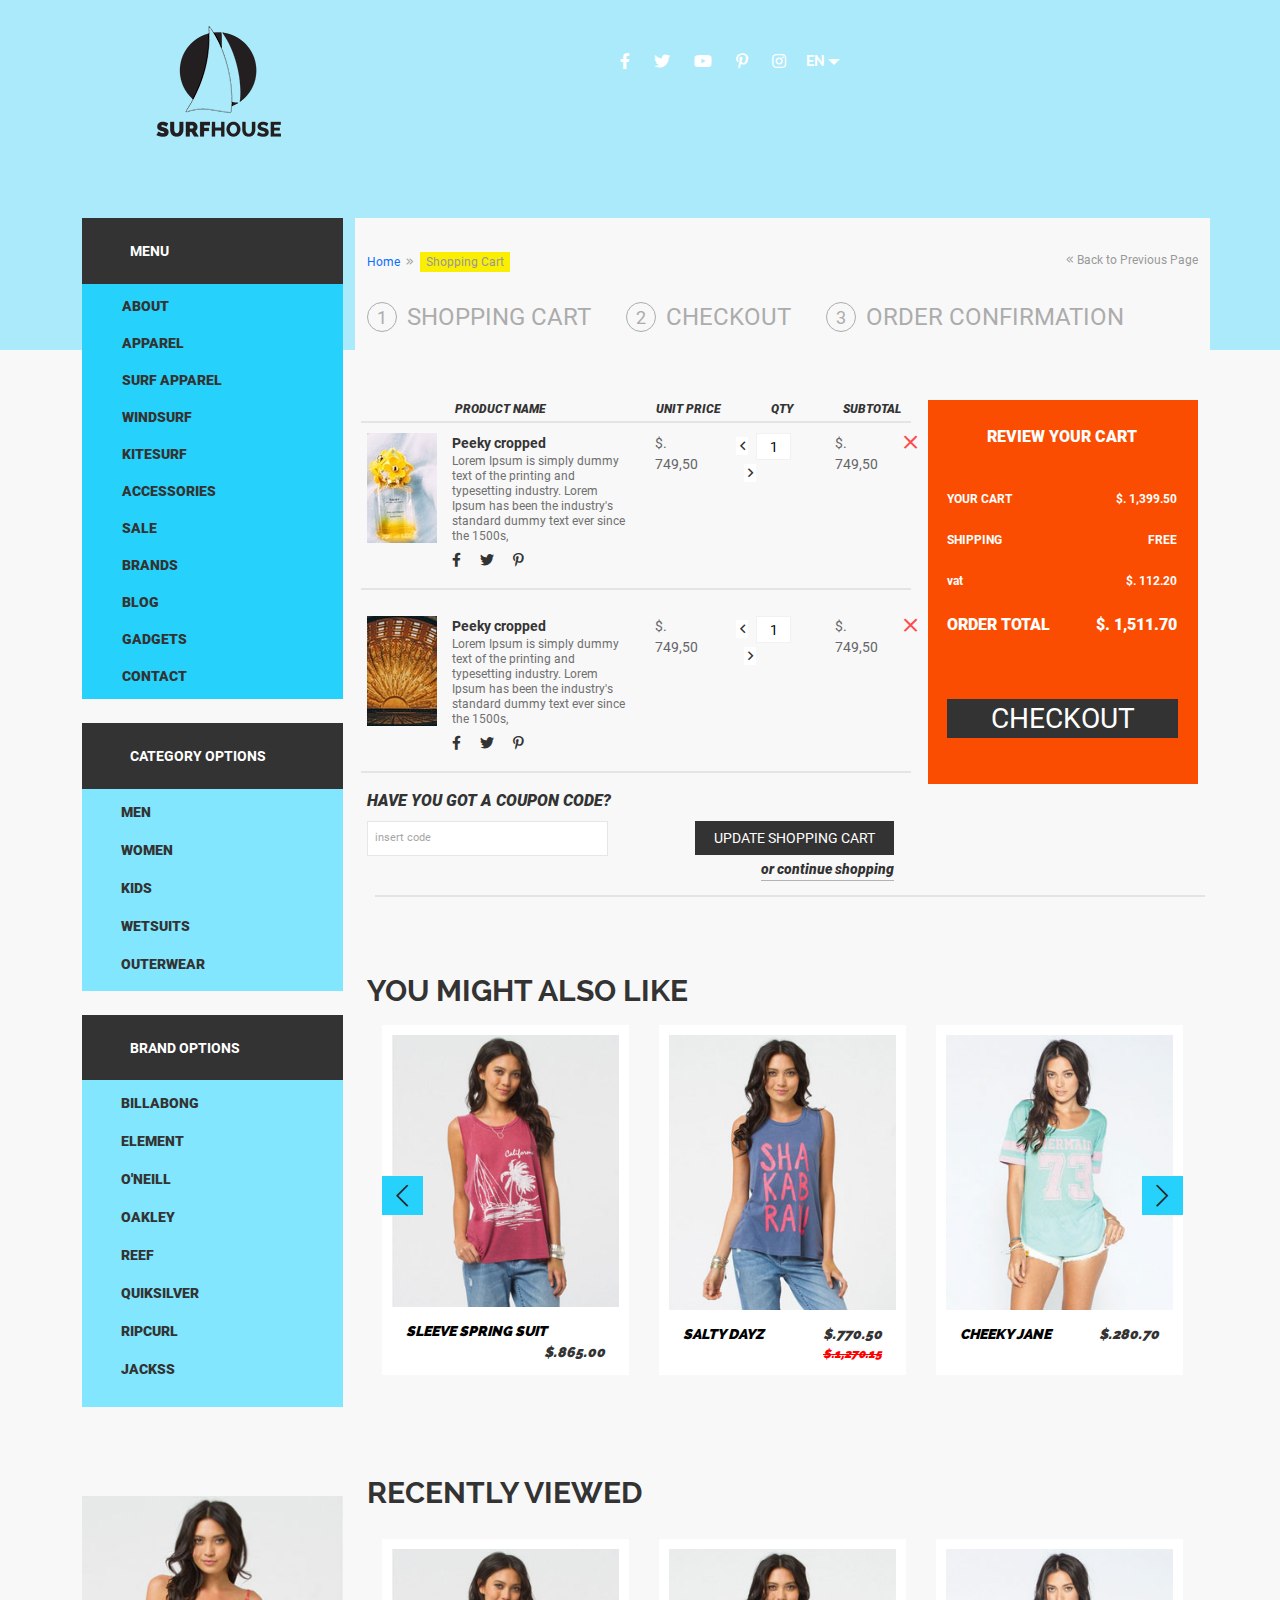
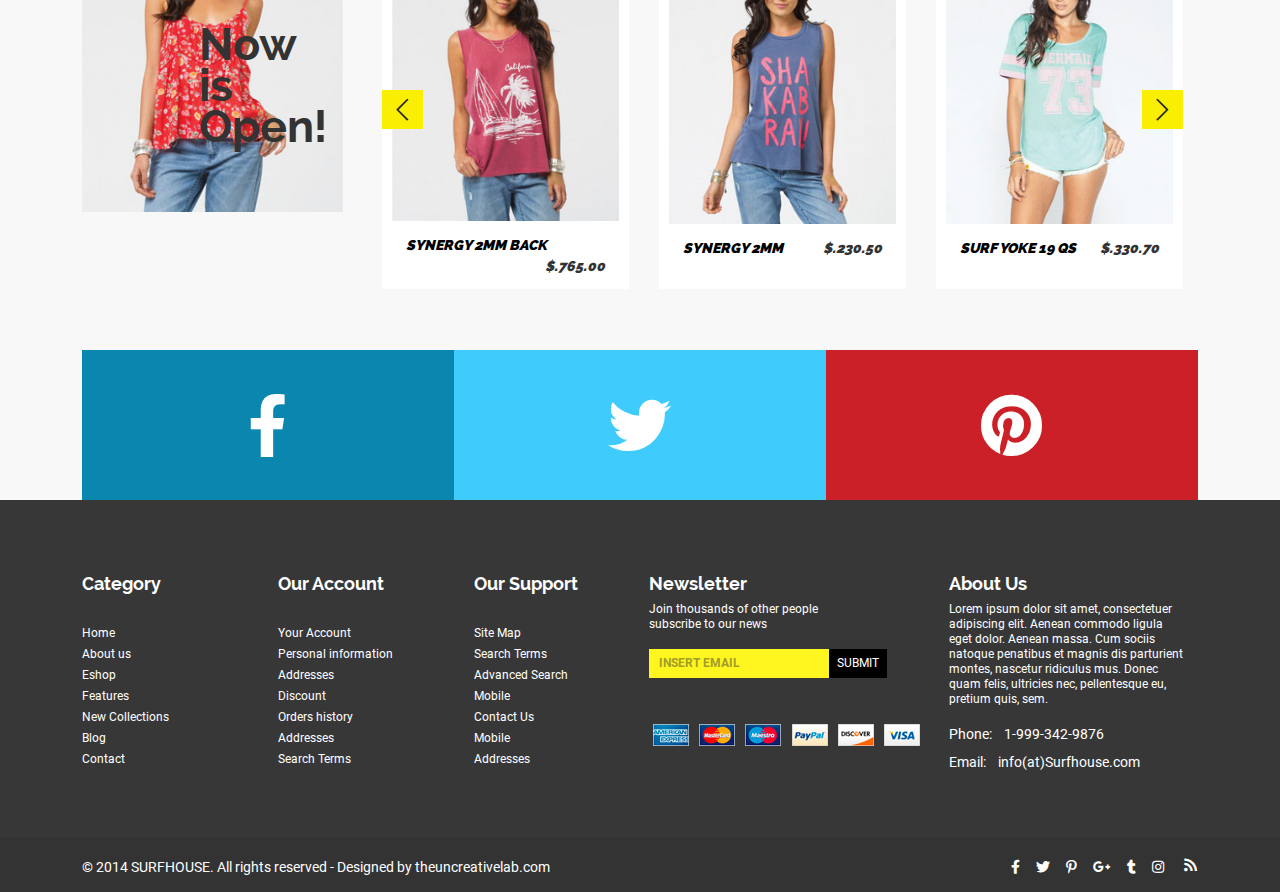
<file: cart.html>
<!DOCTYPE HTML>
<html>
<head>
	<title>Surfhouse</title>
	<meta name="viewport" content="width=device-width, initial-scale=1">
	<link href="assets/css/bootstrap.css" rel='stylesheet' type='text/css' />
	<link href="assets/css/style.css" rel='stylesheet' type='text/css' />
	<link href="assets/css/component.css" rel='stylesheet' type='text/css' />
	<link href="assets/css/slick.css" rel='stylesheet' type='text/css' />
	<link href="assets/fonts/font-awesome/all.css" rel='stylesheet' type='text/css' />
	<link href="assets/fonts/stylesheet.css" rel='stylesheet' type='text/css' />
	<link href="assets/css/magnific-popup.css" rel="stylesheet" type="text/css">
	<link rel="icon" type="image/x-icon" href="assets/images/Fevicon.png">	
</head>
<body>
   	<div class="checkout h-100">
		<div class="container">
			<div class="header-top d-flex justify-content-between">
				<div class="logo">
				 <a href="index.html"><img src="assets/images/logo.png" alt=""/></a>
			  </div>
			<div class="header_right ">
			  <ul class="social float-start">
				 <li><a href="#" class="text-white"><i class="fab fa-facebook-f"></i></a></li>
				 <li><a href="#" class="text-white"><i class="fab fa-twitter"></i></a></li>
				 <li><a href="#" class="text-white"><i class="fab fa-youtube"></i></a></li>
				 <li><a href="#" class="text-white"><i class="fab fa-pinterest-p"></i></a></li>
				 <li><a href="#" class="text-white"><i class="fab fa-instagram"></i></a></li>
			  </ul>
			 <div class="lang_list float-start">
			   <select tabindex="4" class="dropdown">
				 <option value="" class="label" value="">En</option>
				 <option value="1">English</option>
				 <option value="2">French</option>
				 <option value="3">German</option>
			   </select>
				</div>
		   </div>
		   <div class="clearfix"></div>
		  	</div>  
		</div>
    </div>
	<div class="main">
		<div class="container">
			<div class="row">
				<div class="col-3 col-lg-3 col-md-12 col-sm-12 col-12">
					  <div class="menu_box manu-mrt ">
						  <h3 class="menu_head menu_head_shop">Menu</h3>
						  <ul class="nav nav_shop">
							  <li><a class="nav-abov" href="apparel.html">About</a></li>
							  <li><a class="nav-abov" href="apparel.html">Apparel</a></li>
							  <li><a class="nav-abov" href="apparel.html">Surf Apparel</a></li>
							  <li><a class="nav-abov" href="apparel.html">Windsurf</a></li>
							  <li><a class="nav-abov" href="apparel.html">Kitesurf</a></li>
							  <li><a class="nav-abov" href="apparel.html">Accessories</a></li>
							  <li><a class="nav-abov" href="apparel.html">Sale</a></li>
							  <li><a class="nav-abov" href="apparel.html">Brands</a></li>
							  <li><a class="nav-abov" href="apparel.html">Blog</a></li>
							  <li><a class="nav-abov" href="apparel.html">Gadgets</a></li>
							  <li><a class="nav-abov" href="contact.html">Contact</a></li>
						  </ul>
					  </div>
					  <div class="category card-category">
						<h3 class="menu_head menu_head_shop">Category Options</h3>
						<ul class="category_nav nav_shop">
							<li><a class="nav-nav-shop" href="#">Men</a></li>
							<li><a class="nav-nav-shop" href="#">Women</a></li>
							<li><a class="nav-nav-shop" href="#">Kids</a></li>
							<li><a class="nav-nav-shop" href="#">Wetsuits</a></li>
							<li><a class="nav-nav-shop" href="#">Outerwear</a></li>
						</ul>
					</div>
					<div class="category card-category">
						<h3 class="menu_head menu_head_shop">Brand Options</h3>
						<ul class="category_nav nav_shop category_nav_shop">
							<li><a class="nav-category" href="#">Billabong</a></li>
							<li><a class="nav-category" href="#">Element</a></li>
							<li><a class="nav-category" href="#">o'neill</a></li>
							<li><a class="nav-category" href="#">Oakley</a></li>
							<li><a class="nav-category" href="#">Reef</a></li>
							<li><a class="nav-category" href="#">Quiksilver</a></li>
							<li><a class="nav-category" href="#">Ripcurl</a></li>
							<li><a class="nav-category" href="#">Jackss</a></li>
						</ul>
					</div>
					  <div class="side_banner cart-now position-relative">
						  <div class="banner_img"><img src="assets/images/pic9.jpg" class="img-responsive" alt=""></div>
							  <div class="banner_holder cart-now-holder">
								  <h3 class="float-end">Now <br> is <br> Open!</h3>
							  </div>
					  </div>
				</div>
				<div class="col-9 col-lg-9 col-md-12 col-sm-12 col-12 checkout-mt">
					<div class="dreamcrub mb-0">
							<ul class="breadcrumbs float-start">
								<li class="home">
									<a href="index.html" title="Go to Home Page">Home</a>&nbsp;
									<span><i class="fal fa-angle-double-right"></i></span>&nbsp;
								</li>
								<li class="women">
									Shopping Cart
								</li>
							</ul>
							<ul class="previous previous-page  float-end">
								<li><a href="index.html"><i class="fal fa-angle-double-left"></i>&nbsp;Back to Previous Page</a></li>
							</ul>
					</div>
					<div class="checkout-main checkout-main-mb  float-start w-100">
						<ul class="checkout-manu d-flex   ">
							<li><a class="d-flex align-items-center text-uppercase" href="#"><p class="one-round ms-0 d-flex align-items-center justify-content-center">1</p>Shopping Cart</a></li>
							<li><a class="d-flex align-items-center text-uppercase" href="#"><p class="one-round d-flex align-items-center justify-content-center">2</p>checkout</a></li>
							<li><a class="d-flex align-items-center text-uppercase" href="#"><p class="one-round d-flex align-items-center justify-content-center">3</p>order confirmation</a></li>
						</ul>
						<div class="guest cart-guest  d-flex justify-content-between align-items-start">
							<div class="car-des w-100">
								<ul class="product-name position-relative fst-italic   payment-label d-flex align-items-start">
									<li class="cart-product-name">PRODUCT NAME</li>
									<li>UNIT PRICE</li>
									<li class="cart-product-qty">QTY</li>
									<li>SUBTOTAL</li>
								</ul>
								<div class="product-details  d-flex align-items-start position-relative">
									<img class="product-details-img" src="./assets/images/small1.jpg" alt="">
									<div class="cart-product-detail">
										<span class=" fw-bold">Peeky cropped</span>
										<p class="payment-label w-100">Lorem Ipsum is simply dummy text of the printing and typesetting industry. Lorem Ipsum has been the industry's standard dummy text ever since the 1500s, </p>
										<ul class="d-flex d-flex align-items-center">
											<li><a href=""><i class="fab fa-facebook-f"></i></a></li>
											<li><a href=""><i class="fab fa-twitter"></i></a></li>
											<li><a href=""><i class="fab fa-pinterest-p"></i></a></li>
										</ul>
									</div>
									<div class="cart-price">
										<p>$. 749,50</p>
									</div>
									<div class="cart-qty">
										<div class="num-in">
											<span class="minus dis float-start position-relative ms-0"></span>
											<input type="text" class="in-num text-center float-start" value="1" readonly="">
											<span class="plus float-start position-relative me-0"></span>
										</div>
								 	</div>
									 <div class="cart-price">
										<p>$. 749,50</p>
									</div>
									<div class="close1"><i class="fal fa-times"></i></div>
								</div>
								<div class="product-details product-details-second d-flex align-items-start position-relative">
									<img class="product-details-img" src="./assets/images/small2.jpg" alt="">
									<div class="cart-product-detail">
										<span class=" fw-bold">Peeky cropped</span>
										<p class="payment-label w-100">Lorem Ipsum is simply dummy text of the printing and typesetting industry. Lorem Ipsum has been the industry's standard dummy text ever since the 1500s, </p>
										<ul class="d-flex d-flex align-items-center">
											<li><a href=""><i class="fab fa-facebook-f"></i></a></li>
											<li><a href=""><i class="fab fa-twitter"></i></a></li>
											<li><a href=""><i class="fab fa-pinterest-p"></i></a></li>
										</ul>
									</div>
									<div class="cart-price">
										<p>$. 749,50</p>
									</div>
									<div class="cart-qty">
										<div class="num-in">
											<span class="minus dis float-start position-relative ms-0"></span>
											<input type="text" class="in-num text-center float-start" value="1" readonly="">
											<span class="plus float-start position-relative me-0"></span>
										</div>
								 	</div>
									 <div class="cart-price">
										<p>$. 749,50</p>
									</div>
									<div class="close1"><i class="fal fa-times"></i></div>
								</div>
								<div class="coupne-code d-flex justify-content-between ">
									<div class="insert-coupne">
										<p class="fst-italic">HAVE YOU GOT A COUPON CODE?</p>
										<input class="insert-code-hear" type="text" id="cupon" value="insert code" onfocus="this.value = '';" onblur="if (this.value == '') {this.value = 'insert code';}">
									</div>
									<div class="updare-cart">
										<div class="sign-from update-shopping ms-0  text-center">
											<a class=" text-white text-uppercase text-center" href="#">update shopping cart</a>
										</div>
										<a class="continue-shopping fst-italic ms-auto d-block w-100" href="">or continue shopping</a>
									</div>
								</div>
							</div> 
							<div class="review-cart cart-review w-100">
								<p class="review text-center">REVIEW YOUR CART</p>
								<ul class="cart">
									<li class="cart-size text-white fw-bold d-flex justify-content-between align-items-center "><p>YOUR CART</p><span>$. 1,399.50</span></li>
									<li class="cart-size text-white fw-bold d-flex justify-content-between align-items-center"><p>SHIPPING</p><span>FREE</span></li>
									<li class="cart-size text-white fw-bold d-flex justify-content-between align-items-center"><p>vat</p><span>$. 112.20</span></li>
									<li class="order-total  cart-size text-white d-flex justify-content-between align-items-center"><p>ORDER TOTAL</p><span>$. 1,511.70</span></li>
								</ul>
								<div class="sign-from checkout-button ms-0  text-center">
									<a class=" text-white text-uppercase text-center" href="#">checkout</a>
								</div>
							</div>
						</div>
					</div>
					<div class="slide-cart">
						<h3 class="like">You Might Also Like</h3>        			
						<ul class="slick-slider">
									<li>
										<a class="cbp-vm-image" href="single.html">
											<div class="view position-relative view-first">
												<a href="single.html">
													<div class="inner_content clearfix slick-margin">
														<div class="product_image  product-high-slider">
															<img src="assets/images/pic1.jpg" class="img-responsive" alt=""/>
															<div class="mask">
																<div class="info">Quick View</div>
															</div>
															<div class="product_container">
																<div class="cart-left float-start">
																	<p class="title"> SLEEVE SPRING SUIT</p>
																</div>
																<div class="price float-end">$.865.00</div>
															</div>		
														</div>
													</div>
												</a>
											</div>
										</a>
									</li>
									<li>
										<a class="cbp-vm-image" href="single.html">
											<div class="view position-relative view-first">
												<a href="single.html">
													<div class="inner_content clearfix slick-margin">
														<div class="product_image product-high-slider ">
															<img src="assets/images/pic2.jpg" class="img-responsive" alt=""/>
															<div class="mask">
																<div class="info">Quick View</div>
															</div>
															<div class="product_container">
																<div class="cart-left float-start">
																	<p class="title">SALTY DAYZ</p>
																</div>
																<div class="price price-padd float-end">$.770.50</div>
																<div class="clearfix"></div>
																<div class="price price-padd price-blank float-end">$.1,270.15
																</div>
															</div>		
														</div>	
													</div>
												</a>
											</div>
										</a>
									</li>
									<li>
										<a class="cbp-vm-image" href="single.html">
											<div class="view position-relative view-first">
												<a href="single.html">
												<div class="inner_content clearfix slick-margin">
												<div class="product_image  product-high-slider ">
													<img src="assets/images/pic3.jpg" class="img-responsive" alt=""/>
													<div class="mask">
															<div class="info">Quick View</div>
														</div>
													<div class="product_container">
														<div class="cart-left float-start">
														<p class="title">CHEEKY JANE</p>
														</div>
														<div class="price float-end">$.280.70</div>
													</div>		
												</div>
												</div>
											</a>
											</div>
										</a>
									</li>
									<li>
										<a class="cbp-vm-image" href="single.html">
											<div class="view position-relative view-first">
												<a href="single.html">
												<div class="inner_content clearfix slick-margin">
												<div class="product_image  product-high-slider">
													<img src="assets/images/pic4.jpg" class="img-responsive" alt=""/>
													<div class="mask">
															<div class="info">Quick View</div>
														</div>
													<div class="product_container">
														<div class="cart-left float-start">
														<p class="title">ENEVER TOP</p>
														</div>
														<div class="price float-end">$.1,130.70</div>
													</div>		
												</div>
												</div>
											</a>
											</div>
										</a>
									</li>
									<li>
										<a class="cbp-vm-image" href="single.html">
											<div class="view position-relative view-first">
												<a href="single.html">
												<div class="inner_content clearfix slick-margin">
												<div class="product_image  product-high-slider ">
													<img src="assets/images/pic5.jpg" class="img-responsive" alt=""/>
													<div class="mask">
															<div class="info">Quick View</div>
														</div>
													<div class="product_container">
														<div class="cart-left float-start">
														<p class="title">ENEVER TOP</p>
														</div>
														<div class="price float-end">$.1,130.70</div>
													</div>		
												</div>
												</div>
											</a>
											</div>
										</a>
									</li>
						</ul>
						<h3 class="recent">Recently Viewed</h3>
						<ul class="slick-slider slick-arrow">
									<li>
										<a class="cbp-vm-image" href="single.html">
											<div class="view position-relative view-first">
												<a href="single.html">
													<div class="inner_content clearfix slick-margin">
														<div class="product_image  product-high-slider">
															<img src="assets/images/pic1.jpg" class="img-responsive" alt=""/>
															<div class="mask">
																<div class="info">Quick View</div>
															</div>
															<div class="product_container">
																<div class="cart-left float-start">
																	<p class="title">SYNERGY 2MM BACK</p>
																</div>
																<div class="price float-end">$.765.00</div>
															</div>		
														</div>
													</div>
												</a>
											</div>
										</a>
									</li>
									<li>
										<a class="cbp-vm-image" href="single.html">
											<div class="view position-relative view-first">
												<a href="single.html">
													<div class="inner_content clearfix slick-margin">
														<div class="product_image product-high-slider ">
															<img src="assets/images/pic2.jpg" class="img-responsive" alt=""/>
															<div class="mask">
																<div class="info">Quick View</div>
															</div>
															<div class="product_container">
																<div class="cart-left float-start">
																	<p class="title">SYNERGY 2MM</p>
																</div>
																<div class="price price-padd float-end">$.230.50</div>
															</div>		
														</div>	
													</div>
												</a>
											</div>
										</a>
									</li>
									<li>
										<a class="cbp-vm-image" href="single.html">
											<div class="view position-relative view-first">
												<a href="single.html">
												<div class="inner_content clearfix slick-margin">
												<div class="product_image  product-high-slider ">
													<img src="assets/images/pic3.jpg" class="img-responsive" alt=""/>
													<div class="mask">
															<div class="info">Quick View</div>
														</div>
													<div class="product_container">
														<div class="cart-left float-start">
														<p class="title">SURF YOKE 19 QS</p>
														</div>
														<div class="price float-end">$.330.70</div>
													</div>		
												</div>
												</div>
											</a>
											</div>
										</a>
									</li>
									<li>
										<a class="cbp-vm-image" href="single.html">
											<div class="view position-relative view-first">
												<a href="single.html">
												<div class="inner_content clearfix slick-margin">
												<div class="product_image   product-high-slider ">
													<img src="assets/images/pic4.jpg" class="img-responsive" alt=""/>
													<div class="mask">
															<div class="info">Quick View</div>
														</div>
													<div class="product_container">
														<div class="cart-left float-start">
														<p class="title">ENEVER TOP</p>
														</div>
														<div class="price float-end">$.1,130.70</div>
													</div>		
												</div>
												</div>
											</a>
											</div>
										</a>
									</li>
									<li>
										<a class="cbp-vm-image" href="single.html">
											<div class="view position-relative view-first">
												<a href="single.html">
												<div class="inner_content clearfix slick-margin">
												<div class="product_image  product-high-slider ">
													<img src="assets/images/pic5.jpg" class="img-responsive" alt=""/>
													<div class="mask">
															<div class="info">Quick View</div>
														</div>
													<div class="product_container">
														<div class="cart-left float-start">
														<p class="title">ENEVER TOP</p>
														</div>
														<div class="price float-end">$.1,130.70</div>
													</div>		
												</div>
												</div>
											</a>
											</div>
										</a>
									</li>
						</ul>
					</div>
			  	</div>
		  	</div>
	  	</div>
  	</div>
	<div class="container">
		<ul class="footer_social d-flex align-items-center">
			<li><a href="#"><i class="fab fa-facebook-f soc-com text-white d-flex justify-content-center align-items-center fb w-100"></i></a></li>
			<li><a href="#"><i class="fab fa-twitter  soc-com text-white d-flex justify-content-center align-items-center tw w-100"></i></a></li>
			<li><a href="#"><i class="fab fa-pinterest  soc-com text-white d-flex justify-content-center align-items-center pin w-100"></i></a></li>
		</ul>
	</div>
	<div class="footer">
		<div class="container">
			<div class="footer-grid float-start">
				<h3 class="text-white">Category</h3>
				<ul class="list1">
				  <li><a class="text-white" href="#">Home</a></li>
				  <li><a class="text-white" href="#">About us</a></li>
				  <li><a class="text-white" href="#">Eshop</a></li>
				  <li><a class="text-white" href="#">Features</a></li>
				  <li><a class="text-white" href="#">New Collections</a></li>
				  <li><a class="text-white" href="#">Blog</a></li>
				  <li><a class="text-white" href="#">Contact</a></li>
				</ul>
			</div>
			<div class="footer-grid float-start">
				<h3 class="text-white">Our Account</h3>
				<ul class="list1">
				  <li><a class="text-white" href="#">Your Account</a></li>
				  <li><a class="text-white" href="#">Personal information</a></li>
				  <li><a class="text-white" href="#">Addresses</a></li>
				  <li><a class="text-white" href="#">Discount</a></li>
				  <li><a class="text-white" href="#">Orders history</a></li>
				  <li><a class="text-white" href="#">Addresses</a></li>
				  <li><a class="text-white" href="#">Search Terms</a></li>
				</ul>
			</div>
			<div class="footer-grid float-start  footer-mini w-100">
				<h3 class="text-white">Our Support</h3>
				<ul class="list1">
				  <li><a class="text-white" href="#">Site Map</a></li>
				  <li><a class="text-white" href="#">Search Terms</a></li>
				  <li><a class="text-white" href="#">Advanced Search</a></li>
				  <li><a class="text-white" href="#">Mobile</a></li>
				  <li><a class="text-white" href="#">Contact Us</a></li>
				  <li><a class="text-white" href="#">Mobile</a></li>
				  <li><a class="text-white" href="#">Addresses</a></li>
				</ul>
			  </div>
			  <div class="footer-grid  float-start footer-big w-100">
				<h3 class="text-white">Newsletter</h3>
				<p class="footer_desc text-white text-wrap w-100">Join thousands of other people subscribe to our news
				</p>
				<div class="search_footer">
				  <input type="text" class="text border-0 w-100" value="Insert Email" onfocus="this.value = '';" onblur="if (this.value == '') {this.value = 'Insert Email';}">
				  <input class="border-0 text-white position-absolute" type="submit" value="Submit">
				</div>
				<img src="assets/images/payment.png" class="img-responsive" alt=""/>
			 </div>
			 <div class="footer-grid float-start footer-grid_last  w-100">
				<h3 class="text-white">About Us</h3>
				<p class="footer_desc text-white">Lorem ipsum dolor sit amet, consectetuer adipiscing elit. Aenean commodo ligula eget dolor. Aenean massa. Cum sociis natoque penatibus et magnis dis parturient montes, nascetur ridiculus mus. Donec quam felis, ultricies nec, pellentesque eu, pretium quis, sem. </p>
				<p class="f_text"><a class="text-white" href="tel:1-900-324-9876">Phone:  &nbsp;&nbsp;&nbsp;1-999-342-9876</a></p>
				<p class="email"><a class="text-white" href="mailto:email@example.com">Email: &nbsp;&nbsp;&nbsp;<span>info(at)Surfhouse.com</span></a></p>
			 </div>
			 <div class='clearfix'></div>
		</div>
	</div>
	<div class="footer_bottom">
		<div class="container ">
			<div class=" d-flex justify-content-between align-items-center flex-sm-wrap flex-wrap">
				<div class="copy">
					<p class="text-white">&copy; 2014  SURFHOUSE. All rights reserved - Designed by theuncreativelab.com</p>
				</div>
				<div class="media">
					<ul class=" social-media  d-flex justify-content-center align-items-center  float-end">
						<li><a href="#" class="text-white"><i class="fab fa-facebook-f p-0"></i></a></li>
						<li><a class="ms-3 text-white" href="#" class="text-white"><i class="fab fa-twitter p-0"></i></a></li>
						<li><a class="ms-3 text-white" href="#" class="text-white"><i class="fab fa-pinterest-p p-0"></i></a></li>
						<li><a class="ms-3 text-white" href="#" class="text-white"><i class="fab fa-google-plus-g"></i></a></li>
						<li><a class="ms-3 text-white" href="#" class="text-white"><i class="fab fa-tumblr"></i></a></li>
						<li><a class="ms-3 text-white" href="#" class="text-white"><i class="fab fa-instagram p-0"></i></a></li>
						<li><a class="ms-3 text-white" href="#" class="text-white"><i class="fas fa-wifi"></i></a></li>
					</ul>
				</div>
			</div>
		</div>
	</div>
</body>
<script src="assets/js/bootstrap.bundle.min.js"></script>
<script src="assets/js/jquery.min.js"></script>
<script src="assets/js/slick.min.js"></script>
<script src="assets/js/jquery.easydropdown.js"></script>
<script src="assets/js/jquery.magnific-popup.js" type="text/javascript"></script>
	<script>
		$(document).ready(function() {
			$('.popup-with-zoom-anim').magnificPopup({
				type: 'inline',
				fixedContentPos: false,
				fixedBgPos: true,
				overflowY: 'auto',
				closeBtnInside: true,
				preloader: false,
				midClick: true,
				removalDelay: 300,
				mainClass: 'my-mfp-zoom-in'
			});
			//slick slider 
			$('.slick-slider').slick({
					slidesToShow: 3,
					slidesToScroll: 1,
					// autoplay: true,
					// autoplaySpeed: 2000,
					nextArrow: '<i class="fal fa-chevron-right slide-arrow next-arrow">',
            		prevArrow: '<i class="fal fa-chevron-left slide-arrow prev-arrow">',
						responsive: [
					{
					breakpoint: 768,
					settings: {
						slidesToShow: 2,
						slidesToScroll: 1
					}
					},
					{
					breakpoint: 480,
					settings: {
						slidesToShow: 1,
						slidesToScroll: 1
					}
					}
				]
			});
			// qty cart
			$('.num-in span').click(function () {
				var $input = $(this).parents('.cart-qty').find('input.in-num');
				if($(this).hasClass('minus')) {
				var count = parseFloat($input.val()) - 1;
				count = count < 1 ? 1 : count;
				if (count < 2) {
					$(this).addClass('dis');
				}
				else {
					$(this).removeClass('dis');
				}
				$input.val(count);
				}
				else {
				var count = parseFloat($input.val()) + 1
				$input.val(count);
				if (count > 1) {
					$(this).parents('.num-block').find(('.minus')).removeClass('dis');
				}
				}
				
				$input.change();
				return false;
			});
			// remove cart
			$('.close1').on('click', function(c){
				$('.product-details').fadeOut('slow', function(c){
					$('.product-details').remove();
				});
			});	 
		});
	</script>
</html>
</file>
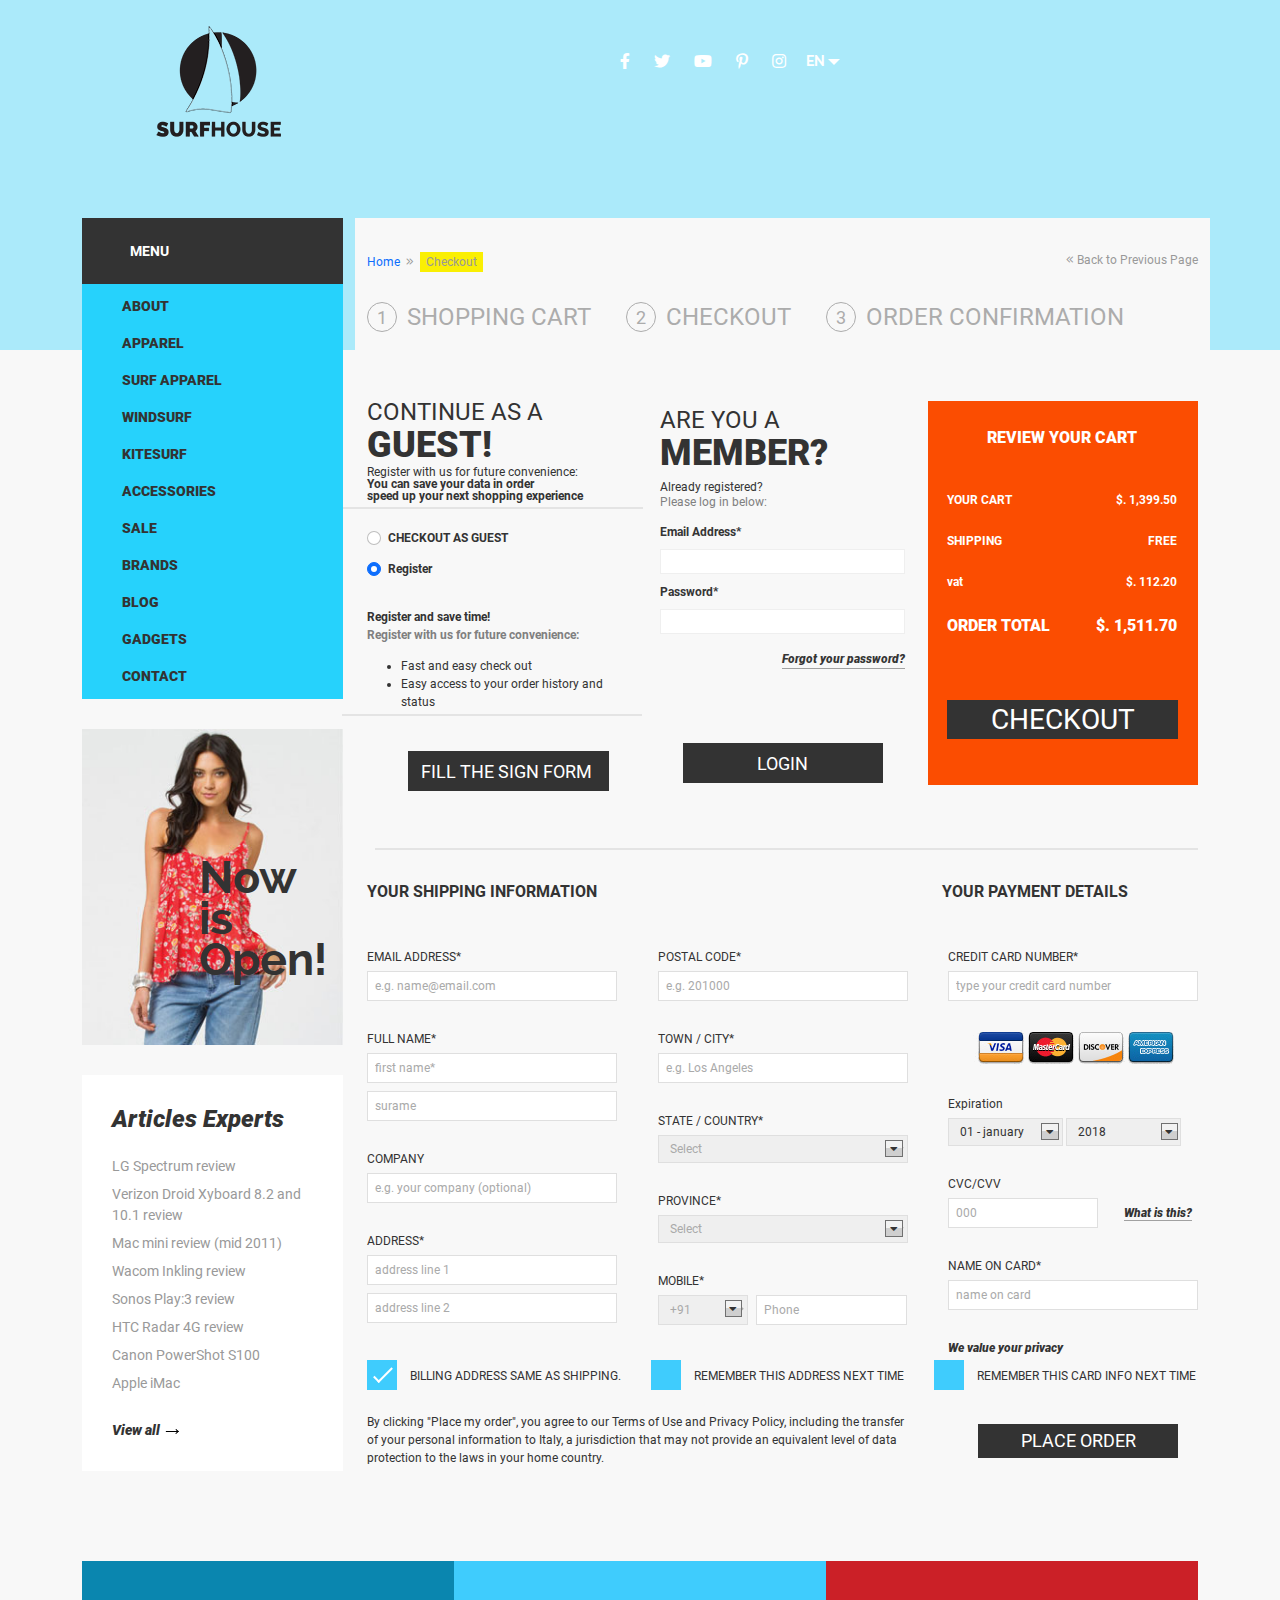
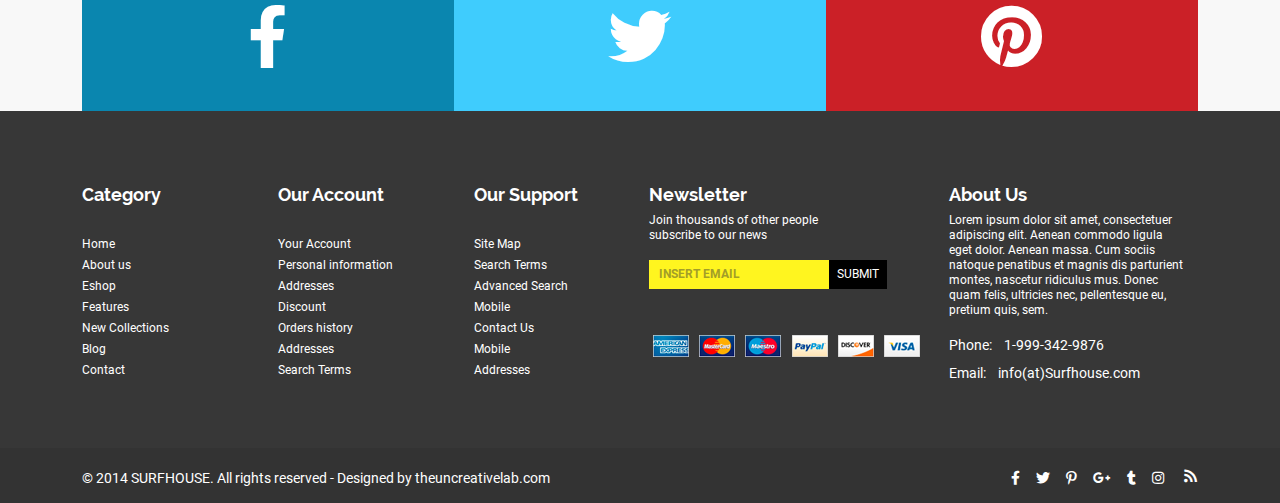
<file: checkout.html>
<!DOCTYPE HTML>
<html>
<head>
	<title>Surfhouse</title>
	<meta name="viewport" content="width=device-width, initial-scale=1">
	<link href="assets/css/bootstrap.css" rel='stylesheet' type='text/css' />
	<link href="assets/css/style.css" rel='stylesheet' type='text/css' />
	<link href="assets/css/component.css" rel='stylesheet' type='text/css' />
	<link href="assets/fonts/font-awesome/all.css" rel='stylesheet' type='text/css' />
	<link href="assets/fonts/stylesheet.css" rel='stylesheet' type='text/css' />
	<link href="assets/css/magnific-popup.css" rel="stylesheet" type="text/css">	
	<link rel="icon" type="image/x-icon" href="assets/images/Fevicon.png">
</head>
<body>
   	<div class="checkout h-100">
		<div class="container">
			<div class="header-top d-flex justify-content-between">
				<div class="logo ">
				 <a href="index.html"><img src="assets/images/logo.png" alt=""/></a>
			  </div>
			<div class="header_right ">
			  <ul class="social float-start">
				 <li><a href="#" class="text-white"><i class="fab fa-facebook-f"></i></a></li>
				 <li><a href="#" class="text-white"><i class="fab fa-twitter"></i></a></li>
				 <li><a href="#" class="text-white"><i class="fab fa-youtube"></i></a></li>
				 <li><a href="#" class="text-white"><i class="fab fa-pinterest-p"></i></a></li>
				 <li><a href="#" class="text-white"><i class="fab fa-instagram"></i></a></li>
			  </ul>
			 <div class="lang_list float-start">
			   <select tabindex="4" class="dropdown">
				 <option value="" class="label" value="">En</option>
				 <option value="1">English</option>
				 <option value="2">French</option>
				 <option value="3">German</option>
			   </select>
				</div>
		   </div>
		   <div class="clearfix"></div>
		  	</div>  
		</div>
    </div>
	<div class="main">
		<div class="container">
			<div class="row">
				<div class="col-3 col-lg-3 col-md-12 col-sm-12 col-12">
					  <div class="menu_box manu-mrt ">
						  <h3 class="menu_head menu_head_shop">Menu</h3>
						  <ul class="nav nav_shop">
							  <li><a class="nav-abov" href="apparel.html">About</a></li>
							  <li><a class="nav-abov" href="apparel.html">Apparel</a></li>
							  <li><a class="nav-abov" href="apparel.html">Surf Apparel</a></li>
							  <li><a class="nav-abov" href="apparel.html">Windsurf</a></li>
							  <li><a class="nav-abov" href="apparel.html">Kitesurf</a></li>
							  <li><a class="nav-abov" href="apparel.html">Accessories</a></li>
							  <li><a class="nav-abov" href="apparel.html">Sale</a></li>
							  <li><a class="nav-abov" href="apparel.html">Brands</a></li>
							  <li><a class="nav-abov" href="apparel.html">Blog</a></li>
							  <li><a class="nav-abov" href="apparel.html">Gadgets</a></li>
							  <li><a class="nav-abov" href="contact.html">Contact</a></li>
						  </ul>
					  </div>
					  <div class="side_banner position-relative">
						  <div class="banner_img"><img src="assets/images/pic9.jpg" class="img-responsive" alt=""></div>
							  <div class="banner_holder">
								  <h3 class="float-end">Now <br> is <br> Open!</h3>
							  </div>
					  </div>
					  <div class="tags">
						<h4 class="tag_head">Articles Experts</h4>
						 <ul class="article_links">
						  <li><a href="#">LG Spectrum review</a></li>
						  <li><a href="#">Verizon Droid Xyboard 8.2 and 10.1 review</a></li>
						  <li><a href="#">Mac mini review (mid 2011)</a></li>
						  <li><a href="#">Wacom Inkling review</a></li>
						  <li><a href="#">Sonos Play:3 review</a></li>
						  <li><a href="#">HTC Radar 4G review</a></li>
						  <li><a href="#">Canon PowerShot S100 </a></li>
						  <li><a href="#">Apple iMac </a></li>
						</ul>
					   <a href="#" class="link1">View all</a>
					</div>
				</div>
				<div class="col-9 col-lg-9 col-md-12 col-sm-12 col-12 checkout-mt">
					<div class="dreamcrub mb-0">
							<ul class="breadcrumbs float-start">
								<li class="home">
									<a href="index.html" title="Go to Home Page">Home</a>&nbsp;
									<span><i class="fal fa-angle-double-right"></i></span>&nbsp;
								</li>
								<li class="women">
									Checkout
								</li>
							</ul>
							<ul class="previous previous-page  float-end">
								<li><a href="index.html"><i class="fal fa-angle-double-left"></i>&nbsp;Back to Previous Page</a></li>
							</ul>
					</div>
					<div class="checkout-main float-start w-100">
						<ul class="checkout-manu d-flex   ">
							<li><a class="d-flex align-items-center text-uppercase" href="#"><p class="one-round ms-0 d-flex align-items-center justify-content-center">1</p>Shopping Cart</a></li>
							<li><a class="d-flex align-items-center text-uppercase" href="#"><p class="one-round d-flex align-items-center justify-content-center">2</p>checkout</a></li>
							<li><a class="d-flex align-items-center text-uppercase" href="#"><p class="one-round d-flex align-items-center justify-content-center">3</p>order confirmation</a></li>
						</ul>
						<div class="guest d-flex justify-content-between align-items-center">
							<div class="guest-content-main w-100">
								<p class="continue-us lh-1">CONTINUE AS A</p>
								<p class="guest-contant lh-1">GUEST!</p>
								<ul class="guest-desc">
									<li class="lh-1 cart-size">Register with us for future convenience:</li>
									<li class="fw-bold lh-1 cart-size">You can save your data in order</li> 
									<li class="fw-bold lh-1 cart-size">speed up your next shopping experience</li>
								</ul>
								<div class="form-check">
									<input class="form-check-input text-uppercase" type="radio" name="flexRadioDefault" id="flexRadioDefault1">
									<label class="form-check-label cart-size fw-bold text-uppercase" for="flexRadioDefault1">Checkout as Guest</label>
								</div>
								<div class="form-check">
									<input class="form-check-input" type="radio" name="flexRadioDefault" id="flexRadioDefault2" checked>
									<label class="form-check-label cart-size fw-bold" for="flexRadioDefault2">Register</label>
								</div>
								<ul class="register-save cart-size">
									<li class="fw-bold">Register and save time!</li>
									<li  class="fw-bold register-save-future ">Register with us for future convenience:</li>
								</ul>
								<ul class="register-save  fast-checkout">
									<li class="cart-size">Fast and easy check out</li>
									<li class="cart-size">Easy access to your order history and status</li>
								</ul>
								<div class="sign-from">
									<a class=" text-white text-uppercase" href="#">fill the sign form</a>
								</div>
							</div>
							<div class="member w-100">
								<p class="are-you continue-us lh-1 text-uppercase">are you a</p>
								<p class="guest-contant lh-1 text-uppercase">member?</p>
								<ul class="already-register">
									<li class=" cart-size"><a href="">Already registered?</a></li>
									<li class="register-save-future cart-size ">Please log in below:</li>
								</ul>
								<form action="">
									<div class="login-email">
										<label class="d-block fw-bold cart-size">Email Address<p class="d-inline-block">*</p></label>
										<input class="password-input w-100" type="text" name="username"  value="">
									</div>
									<div class="login-password">
										<label class="d-block fw-bold cart-size">Password<p class="d-inline-block">*</p></label>
										<input class="password-input w-100" type="password" name="password" value="">
									</div>
									<a class="Forgot-pass cart-size fst-italic float-end d-block whats-this" href="#">Forgot your password?</a>
									<div class="sign-from login-button ms-0 text-center">
										<a class=" text-white text-uppercase text-center" href="#">login</a>
									</div>
								</form>
							</div>
							<div class="review-cart w-100">
								<p class="review text-center">REVIEW YOUR CART</p>
								<ul class="cart">
									<li class="cart-size text-white fw-bold d-flex justify-content-between align-items-center "><p>YOUR CART</p><span>$. 1,399.50</span></li>
									<li class="cart-size text-white fw-bold d-flex justify-content-between align-items-center"><p>SHIPPING</p><span>FREE</span></li>
									<li class="cart-size text-white fw-bold d-flex justify-content-between align-items-center"><p>vat</p><span>$. 112.20</span></li>
									<li class="order-total  cart-size text-white d-flex justify-content-between align-items-center"><p>ORDER TOTAL</p><span>$. 1,511.70</span></li>
								</ul>
								<div class="sign-from checkout-button ms-0  text-center">
									<a class=" text-white text-uppercase text-center" href="#">checkout</a>
								</div>
							</div>
						</div>
					</div>
					<div class="shopping-info float-start w-100">
						<div class="shopping-info-headding d-flex justify-content-between align-items-center">
							<p class="fw-bold">YOUR SHIPPING INFORMATION</p>
							<p class="fw-bold your-payment">YOUR PAYMENT DETAILS</p>
						</div>
						<div class="shopping-main">
								<form action="">
									<div class="shoppind-detail d-flex justify-content-between ">
										<div class="login-first w-100">									
											<div class="email-add">
												<label class="d-block payment-label payment-label-margin text-uppercase">Email Address<p class="d-inline-block">*</p></label>
												<input class=" payment-label w-100 paymeny-input-color" type="text" name="username"  value="e.g. name@email.com" onfocus="this.value = '';" onblur="if (this.value == '') {this.value = 'e.g. name@email.com';}">
											</div>
											<div class="full-name">
												<label class="d-block payment-label payment-label-margin text-uppercase" for="">full name*</label>
												<input class="d-block w-100 payment-label paymeny-input-color mb-2" type="text" value="first name*" onfocus="this.value = '';" onblur="if (this.value == '') {this.value = 'first name*';}">
												<input class="payment-label w-100 paymeny-input-color" type="text"value="surame" onfocus="this.value = '';" onblur="if (this.value == '') {this.value = 'surame';}">
											</div>
											<div class="company">
												<label class="d-block payment-label payment-label-margin text-uppercase" for="author">company</label>
												<input type="text" class="textbox w-100 payment-label paymeny-input-color" value="e.g. your company (optional)" onfocus="this.value = '';" onblur="if (this.value == '') {this.value = 'e.g. your company (optional)';}">
											</div>
											<div class="address">
												<label class="d-block payment-label payment-label-margin text-uppercase" for="author">address*</label>
												<input class="d-block payment-label w-100 paymeny-input-color  mb-2" type="text" value="address line 1"  onfocus="this.value = '';" onblur="if (this.value == '') {this.value = 'address line 1';}">
												<input class="payment-label w-100 paymeny-input-color" type="text" value="address line 2" onfocus="this.value = '';" onblur="if (this.value == '') {this.value = 'address line 2';}">
											</div>
										</div>
										<div class="login-second w-100">
											<div class="pincode">
												<label class="d-block  payment-label payment-label-margin text-uppercase" for="author">postal code*</label>
												<input class="payment-label w-100 paymeny-input-color" type="text" name="mycode"  value="e.g. 201000" onfocus="this.value = '';" onblur="if (this.value == '') {this.value ='e.g. 201000';}">
											</div>
											<div class="city">
												<label class="d-block payment-label payment-label-margin text-uppercase" for="author">town / City*</label>
												<input class="payment-label w-100 paymeny-input-color" type="text" value="e.g. Los Angeles" onfocus="this.value = '';" onblur="if (this.value == '') {this.value = 'e.g. Los Angeles';}">
											</div>
											<div class="state position-relative">
												<label class="d-block payment-label payment-label-margin text-uppercase" for="author">State / Country*</label>
												<select name="city" class="cities w-100 payment-label paymeny-input-color" id="cityId">
													<option class="payment-label paymeny-input-color" value="" onfocus="this.value = '';" onblur="if (this.value == '') {this.value = '';}">Select</option>
												</select>
												<i class="fas fa-caret-down province-down"></i>
											</div>
											<div class="province position-relative">
												<label class="d-block payment-label payment-label-margin text-uppercase" for="author">province*</label>
												<select name="city" class="cities w-100 payment-label paymeny-input-color" id="cityId">
													<option class="payment-label paymeny-input-color" value="" onfocus="this.value = '';" onblur="if (this.value == '') {this.value = '';}">Select</option>
												</select>
												<i class="fas fa-caret-down province-down"></i>
											</div>
											<div class="mobile position-relative">
												<label class="d-block payment-label payment-label-margin text-uppercase" for="mobile">mobile*</label>
													<select name="mobile_country" id="mobile_country" class="mobile_code js-mobile-country payment-label paymeny-input-color w-100 h-100 required">
														<option class="payment-label paymeny-input-color" value="AF" label="+91" none="" data-iso3="IND" data-telephonecodes="+93">+91</option>
														<option class="payment-label paymeny-input-color" value="AX" label="+358" none="" data-iso3="ALA" data-telephonecodes="+358">+358</option>
														<option class="payment-label paymeny-input-color" value="AL" label="+355" none="" data-iso3="ALB" data-telephonecodes="+355">+355</option>
														<option class="payment-label paymeny-input-color" value="DZ" label="+213" none="" data-iso3="DZA" data-telephonecodes="+213">+213</option>
														<option class="payment-label paymeny-input-color" value="MF" label="+590" none="" data-iso3="MAF" data-telephonecodes="+590">+590</option>
														<option class="payment-label paymeny-input-color" value="SG" label="+65" none="" data-iso3="SGP" data-telephonecodes="+65">+65</option>
														<option class="payment-label paymeny-input-color" value="SK" label="+421" none="" data-iso3="SVK" data-telephonecodes="+421">+421</option>
													</select>
													<i class="fas fa-caret-down mobile-down"></i>
													<input class="payment-label paymeny-input-color mobile-phone w-100" type="tel" name="mobile" id="mobile" value="Phone" onfocus="this.value = '';" onblur="if (this.value == '') {this.value = 'Phone';}">
											</div>
										</div>
										<div class="login-three w-100">
											<div class="card-number">
												<label class="d-block payment-label payment-label-margin text-uppercase" for="card-holder">credit card number*</label>
												<input class="payment-label paymeny-input-color w-100" type="text"  value="type your credit card number" length="16" onfocus="this.value = '';" onblur="if (this.value == '') {this.value = 'type your credit card number';}">
											</div>
											<div class="visa-img">
												<img class="m-auto" src="./assets/images/visa.png" alt="">
											</div>
											<div class="exp position-relative">
												<label class="d-block payment-label payment-label-margin" for="card-exp">Expiration</label>
												<select class="payment-label paymeny-input-color payment-year w-100" >
													<option >01 - january</option>
													<option value="1">01 - january</option>
													<option  value="2">02 - February</option>
													<option  value="3">03 - March</option>
													<option  value="4">04 - April</option>
													<option  value="5">05 - May</option>
													<option  value="6">06 - June</option>
													<option  value="7">07 - July</option>
													<option  value="8">08 - August</option>
													<option  value="9">9 - September</option>
													<option  value="10">10 - September</option>
													<option  value="11">11 - November</option>
													<option  value="12">12 - December</option>
												</select>
												<i class="fas fa-caret-down year-dowm"></i>
												<select  class="payment-label paymeny-input-color payment-year w-100">
													<option >2018</option>
													<option  value="2019">2019</option>
													<option  value="2020">2020</option>
													<option  value="2021">2021</option>
													<option  value="2022">2022</option>
													<option  value="2023">2023</option>
													<option  value="2024">2024</option>
													<option  value="2025">2025</option>
													<option  value="2026">2026</option>
													<option  value="2027">2027</option>
													<option  value="2028">2028</option>
													<option  value="2029">2029</option>
													<option  value="2030">2030</option>
												</select>
												<i class="fas fa-caret-down year-up"></i>
											</div>
											<div class="cvv">
												<label class="d-block payment-label payment-label-margin text-uppercase " for="card-cvc"> CVC/CVV</label>
												<input class="payment-label paymeny-input-color w-100 cvv-num"  value="000" type="text" min-length="3" max-length="3"onfocus="this.value = '';" onblur="if (this.value == '') {this.value = '000';}">
												<a class="payment-label fst-italic privacy whats-this " href="">What is this?</a>
											</div>
											<div class="cardholder-name">
												<label class="d-block payment-label payment-label-margin text-uppercase " for="card-holder">name on card*</label>
												<input class="payment-label paymeny-input-color w-100" type="text" id="card-holder" value="name on card" onfocus="this.value = '';" onblur="if (this.value == '') {this.value = 'name on card';}"/>
											</div>
											<a class="payment-label fst-italic privacy d-block mb-2" href="">We value your privacy</a>
										</div>
									</div>
									<fieldset class="checkbox d-flex  align-items-center">
										<input type="checkbox" class="big-checkbox" id="check1"  name="checkboxes" checked>
										<label class="payment-label checkbox-label"  for="check1">BILLING ADDRESS SAME AS SHIPPING.</label><br>
										<input type="checkbox" class=" big-checkbox" id="check2"  name="checkboxes">
										<label class="payment-label checkbox-label" for="check2">REMEMBER THIS ADDRESS NEXT TIME</label><br>
										<input type="checkbox" class=" big-checkbox" id="check3"  name="checkboxes">
										<label  class="payment-label me-0"for="check3">REMEMBER THIS CARD INFO NEXT TIME</label>
									</fieldset>	
									<div class="place-order d-flex justify-content-between align-items-center">
										<p class="payment-label w-100 place-order-content">By clicking "Place my order", you agree to our Terms of Use and Privacy Policy, including the transfer of your personal information to Italy, a jurisdiction that may not provide an equivalent level of data protection to the laws in your home country.</p>
										<div class="sign-from place-order-button ms-0 text-center">
											<a class=" text-white text-uppercase text-center" href="#">place order</a>
										</div>
									</div>
								</form>
						</div>
					</div>
			  	</div>
		  	</div>
	  	</div>
  	</div>
	<div class="container">
		<ul class="footer_social d-flex align-items-center">
			<li><a href="#"><i class="fab fa-facebook-f soc-com text-white d-flex justify-content-center align-items-center fb w-100"></i></a></li>
			<li><a href="#"><i class="fab fa-twitter  soc-com text-white d-flex justify-content-center align-items-center tw w-100"></i></a></li>
			<li><a href="#"><i class="fab fa-pinterest  soc-com text-white d-flex justify-content-center align-items-center pin w-100"></i></a></li>
		</ul>
	</div>
	<div class="footer">
		<div class="container">
			<div class="footer-grid float-start">
				<h3 class="text-white">Category</h3>
				<ul class="list1">
				  <li><a class="text-white" href="#">Home</a></li>
				  <li><a class="text-white" href="#">About us</a></li>
				  <li><a class="text-white" href="#">Eshop</a></li>
				  <li><a class="text-white" href="#">Features</a></li>
				  <li><a class="text-white" href="#">New Collections</a></li>
				  <li><a class="text-white" href="#">Blog</a></li>
				  <li><a class="text-white" href="#">Contact</a></li>
				</ul>
			</div>
			<div class="footer-grid float-start">
				<h3 class="text-white">Our Account</h3>
				<ul class="list1">
				  <li><a class="text-white" href="#">Your Account</a></li>
				  <li><a class="text-white" href="#">Personal information</a></li>
				  <li><a class="text-white" href="#">Addresses</a></li>
				  <li><a class="text-white" href="#">Discount</a></li>
				  <li><a class="text-white" href="#">Orders history</a></li>
				  <li><a class="text-white" href="#">Addresses</a></li>
				  <li><a class="text-white" href="#">Search Terms</a></li>
				</ul>
			</div>
			<div class="footer-grid float-start  footer-mini w-100">
				<h3 class="text-white">Our Support</h3>
				<ul class="list1">
				  <li><a class="text-white" href="#">Site Map</a></li>
				  <li><a class="text-white" href="#">Search Terms</a></li>
				  <li><a class="text-white" href="#">Advanced Search</a></li>
				  <li><a class="text-white" href="#">Mobile</a></li>
				  <li><a class="text-white" href="#">Contact Us</a></li>
				  <li><a class="text-white" href="#">Mobile</a></li>
				  <li><a class="text-white" href="#">Addresses</a></li>
				</ul>
			  </div>
			  <div class="footer-grid  float-start footer-big w-100">
				<h3 class="text-white">Newsletter</h3>
				<p class="footer_desc text-white text-wrap w-100">Join thousands of other people subscribe to our news
				</p>
				<div class="search_footer">
				  <input type="text" class="text border-0 w-100" value="Insert Email" onfocus="this.value = '';" onblur="if (this.value == '') {this.value = 'Insert Email';}">
				  <input class="border-0 text-white position-absolute" type="submit" value="Submit">
				</div>
				<img src="assets/images/payment.png" class="img-responsive" alt=""/>
			 </div>
			 <div class="footer-grid float-start footer-grid_last  w-100">
				<h3 class="text-white">About Us</h3>
				<p class="footer_desc text-white">Lorem ipsum dolor sit amet, consectetuer adipiscing elit. Aenean commodo ligula eget dolor. Aenean massa. Cum sociis natoque penatibus et magnis dis parturient montes, nascetur ridiculus mus. Donec quam felis, ultricies nec, pellentesque eu, pretium quis, sem. </p>
				<p class="f_text"><a class="text-white" href="tel:1-900-324-9876">Phone:  &nbsp;&nbsp;&nbsp;1-999-342-9876</a></p>
				<p class="email"><a class="text-white" href="mailto:email@example.com">Email: &nbsp;&nbsp;&nbsp;<span>info(at)Surfhouse.com</span></a></p>
			 </div>
			 <div class='clearfix'></div>
		</div>
	</div>
	<div class="footer_bottom">
		<div class="container ">
			<div class=" d-flex justify-content-between align-items-center flex-sm-wrap flex-wrap">
				<div class="copy">
					<p class="text-white">&copy; 2014  SURFHOUSE. All rights reserved - Designed by theuncreativelab.com</p>
				</div>
				<div class="media">
					<ul class=" social-media  d-flex justify-content-center align-items-center  float-end">
						<li><a href="#" class="text-white"><i class="fab fa-facebook-f p-0"></i></a></li>
						<li><a class="ms-3 text-white" href="#" class="text-white"><i class="fab fa-twitter p-0"></i></a></li>
						<li><a class="ms-3 text-white" href="#" class="text-white"><i class="fab fa-pinterest-p p-0"></i></a></li>
						<li><a class="ms-3 text-white" href="#" class="text-white"><i class="fab fa-google-plus-g"></i></a></li>
						<li><a class="ms-3 text-white" href="#" class="text-white"><i class="fab fa-tumblr"></i></a></li>
						<li><a class="ms-3 text-white" href="#" class="text-white"><i class="fab fa-instagram p-0"></i></a></li>
						<li><a class="ms-3 text-white" href="#" class="text-white"><i class="fas fa-wifi"></i></a></li>
					</ul>
				</div>
			</div>
		</div>
	</div>
</body>
<script src="assets/js/bootstrap.bundle.min.js"></script>
<script src="assets/js/jquery.min.js"></script>
<script src="assets/js/jquery.easydropdown.js"></script>
<script src="assets/js/jquery.magnific-popup.js" type="text/javascript"></script>
	<script>
		$(document).ready(function() {
			$('.popup-with-zoom-anim').magnificPopup({
				type: 'inline',
				fixedContentPos: false,
				fixedBgPos: true,
				overflowY: 'auto',
				closeBtnInside: true,
				preloader: false,
				midClick: true,
				removalDelay: 300,
				mainClass: 'my-mfp-zoom-in'
			});
		});
	</script>
</html>
</file>
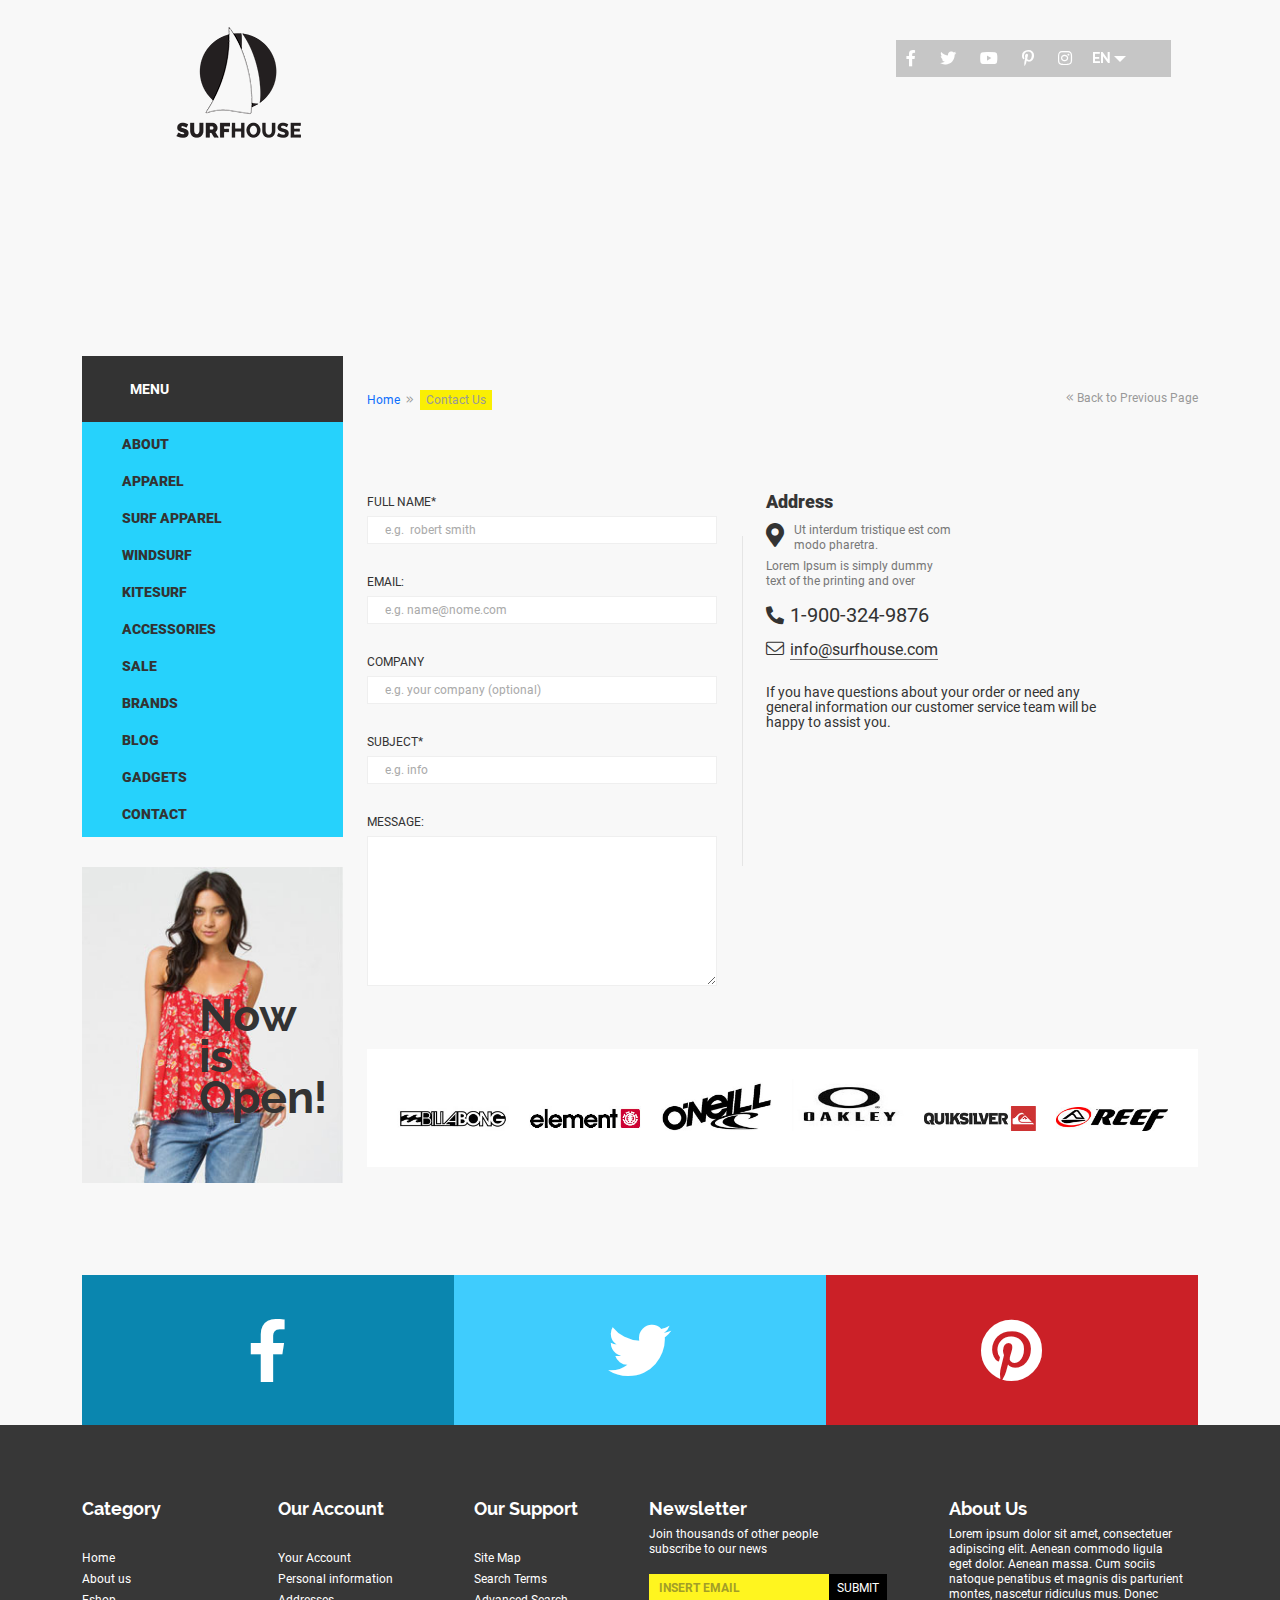
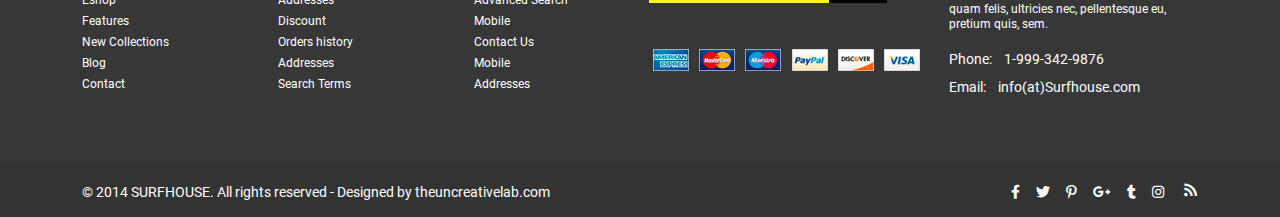
<file: contact.html>
<!DOCTYPE HTML>
<html>
<head>
	<title>Surfhouse</title>
	<meta name="viewport" content="width=device-width, initial-scale=1">
	<link href="assets/css/bootstrap.css" rel='stylesheet' type='text/css' />
	<link href="assets/css/style.css" rel='stylesheet' type='text/css' />
	<link href="assets/css/component.css" rel='stylesheet' type='text/css' />
	<link href="assets/fonts/font-awesome/all.css" rel='stylesheet' type='text/css' />
	<link href="assets/fonts/stylesheet.css" rel='stylesheet' type='text/css' />
	<link href="assets/css/magnific-popup.css" rel="stylesheet" type="text/css">
	<link rel="icon" type="image/x-icon" href="assets/images/Fevicon.png">	
</head>
<body>
   	<div class="map float-start w-100">
		<div class="container">
		 	<div class="header-top header-contact d-flex justify-content-between">
			<div class="logo  contact_logo ">
			 	<a href="index.html"><img src="assets/images/logo.png" alt=""/></a>
		  	</div>
			<div class="header_right header_right_contact position-absolute w-100 ">
				<ul class="social float-start">
					<li><a href="#" class="text-white"><i class="fab fa-facebook-f"></i></a></li>
					<li><a href="#" class="text-white"><i class="fab fa-twitter"></i></a></li>
					<li><a href="#" class="text-white"><i class="fab fa-youtube"></i></a></li>
					<li><a href="#" class="text-white"><i class="fab fa-pinterest-p"></i></a></li>
					<li><a href="#" class="text-white"><i class="fab fa-instagram"></i></a></li>
				</ul>
				<div class="lang_list float-start">
					<select tabindex="4" class="dropdown">
						<option value="" class="label" value="">En</option>
						<option value="1">English</option>
						<option value="2">French</option>
						<option value="3">German</option>
					</select>
				</div>
				<div class="clearfix"></div>
			</div>
	  		</div>
		</div>	  
	 	<iframe src="https://www.google.com/maps/embed?pb=!1m18!1m12!1m3!1d423283.43556854007!2d-118.69193128882294!3d34.020730494168454!2m3!1f0!2f0!3f0!3m2!1i1024!2i768!4f13.1!3m3!1m2!1s0x80c2c75ddc27da13%3A0xe22fdf6f254608f4!2z4Kqy4KuL4Kq4IOCqj-CqqOCrjeCqnOCrh-CqsuCquCwg4KqV4KuH4Kqy4Kq_4Kqr4KuL4Kqw4KuN4Kqo4Kq_4Kqv4Kq-LCDgqrjgqoLgqq_gq4HgqpXgqqQg4Kqw4Kq-4Kqc4KuN4KqvIOCqheCqruCrh-CqsOCqv-CqleCqvg!5e0!3m2!1sgu!2sin!4v1620704920243!5m2!1sgu!2sin" width="100%" height="350" scrolling="no" marginheight="0" marginwidth="0" style="border:0;color:#666;text-align:left;font-size:12px" allowfullscreen="" loading="lazy"></iframe>
	</div>
   	<div class="main">
	  	<div class="content_box">
			<div class="container">
				<div class="row">
					<div class="col-3 col-lg-3 col-md-12 col-sm-12 col-12">
						<div class="menu_box menu_box_shop ">
							<h3 class="menu_head menu_head_shop">Menu</h3>
							<ul class="nav nav_shop">
								<li><a class="nav-abov" href="apparel.html">About</a></li>
								<li><a class="nav-abov" href="apparel.html">Apparel</a></li>
								<li><a class="nav-abov" href="apparel.html">Surf Apparel</a></li>
								<li><a class="nav-abov" href="apparel.html">Windsurf</a></li>
								<li><a class="nav-abov" href="apparel.html">Kitesurf</a></li>
								<li><a class="nav-abov" href="apparel.html">Accessories</a></li>
								<li><a class="nav-abov" href="apparel.html">Sale</a></li>
								<li><a class="nav-abov" href="apparel.html">Brands</a></li>
								<li><a class="nav-abov" href="apparel.html">Blog</a></li>
								<li><a class="nav-abov" href="apparel.html">Gadgets</a></li>
								<li><a class="nav-abov" href="contact.html">Contact</a></li>
							</ul>
						</div>
						<div class="side_banner position-relative">
							<div class="banner_img"><img src="assets/images/pic9.jpg" class="img-responsive" alt=""></div>
								<div class="banner_holder">
									<h3 class="float-end">Now <br> is <br> Open!</h3>
								</div>
						</div>
					</div>
					<div class="col-9 col-lg-9 col-md-12 col-sm-12 col-12">
						<div class="dreamcrub mb-0">
						<ul class="breadcrumbs float-start">
							<li class="home">
								<a href="index.html" title="Go to Home Page">Home</a>&nbsp;
								<span><i class="fal fa-angle-double-right"></i></span>&nbsp;
							</li>
							<li class="women">
							Contact Us
							</li>
						</ul>
						<ul class="previous previous-page  float-end">
							<li><a href="index.html"><i class="fal fa-angle-double-left"></i>&nbsp;Back to Previous Page</a></li>
						</ul>
						<div class="clearfix"></div>
						</div>
						<div class="singel_right singel-right-contact">
						<div class="lcontact w-100 float-start position-relative">
							<div class="contact-form">
									<form method="post" action="contact-post.html">
										<p class="comment-form-author">
											<label for="author">Full name*</label>
											<input type="text" class="textbox" value="e.g.  robert smith" onfocus="this.value = '';" onblur="if (this.value == '') {this.value = 'Enter your name here...';}">
										</p>
										<p class="comment-form-author">
											<label for="author">Email:</label>
										<input type="text" class="textbox" value="e.g. name@nome.com" onfocus="this.value = '';" onblur="if (this.value == '') {this.value = 'Email';}">
										</p>
										<p class="comment-form-author">
											<label for="author">company</label>
											<input type="text" class="textbox" value="e.g. your company (optional)" onfocus="this.value = '';" onblur="if (this.value == '') {this.value = 'Enter your name here...';}">
										</p>
										<p class="comment-form-author">
											<label for="author">subject*</label>
											<input type="text" class="textbox" value="e.g. info" onfocus="this.value = '';" onblur="if (this.value == '') {this.value = 'Enter your name here...';}">
										</p>
										<p class="comment-form-author">
											<label for="author">Message:</label>
										<textarea class="h-100"></textarea>
										</p>
									</form>
							</div>
							<div class="contact-line position-absolute"></div>
						</div>
						<div class="contact_grid float-start span_2_of_contact_right w-100">
							<h3>Address</h3>
							<div class="address">
								<i class="fas fa-map-marker-alt float-start "></i>
								<div class="contact_address w-100">
									Ut interdum tristique est com
									modo pharetra.
								</div>
								<p class="map-contant w-100">Lorem Ipsum is simply dummy text of the printing and over</p>
							</div>
							<div class="address mb-2">
								<a href="tel:1-900-324-9876"><i class="fas fa-phone-alt"></i></a>
								<a href="tel:1-900-324-9876" class="contact-no">1-900-324-9876</a>
							</div>
							<div class="address">
								<a href="mailto:email@example.com"><i class="fal fa-envelope"></i></a>
								<a href="mailto:email@example.com" class="contact-email">info@surfhouse.com</a>
							</div>
							<p class="contact-info">If you have questions about your order or need any general information our customer service team will be happy to assist you.</p>
						</div>
						</div>
						<div class="brands contact-brands float-start w-100">
							<ul class="brand_icons contact-icons">
								<li><img src='assets/images/icon1.jpg' class="img-responsive" alt=""/></li>
								<li><img src='assets/images/icon2.jpg' class="img-responsive" alt=""/></li>
								<li><img src='assets/images/icon3.jpg' class="img-responsive" alt=""/></li>
								<li class="contact-icons-dnone"><img src='assets/images/icon4.jpg' class="img-responsive" alt=""/></li>
								<li class="contact-icons-dnone"><img src='assets/images/icon5.jpg' class="img-responsive" alt=""/></li>
								<li class="last"><img src='assets/images/icon6.jpg' class="img-responsive" alt=""/></li>
							</ul>
						</div>
					</div>
				</div>
			</div>
	    </div>
	</div>
	<div class="container">
		<ul class="footer_social d-flex align-items-center">
			<li><a href="#"><i class="fab fa-facebook-f soc-com text-white d-flex justify-content-center align-items-center fb w-100"></i></a></li>
			<li><a href="#"><i class="fab fa-twitter  soc-com text-white d-flex justify-content-center align-items-center tw w-100"></i></a></li>
			<li><a href="#"><i class="fab fa-pinterest  soc-com text-white d-flex justify-content-center align-items-center pin w-100"></i></a></li>
		</ul>
	</div>
	<div class="footer">
		<div class="container">
			<div class="footer-grid float-start">
				<h3 class="text-white">Category</h3>
				<ul class="list1">
				  <li><a class="text-white" href="#">Home</a></li>
				  <li><a class="text-white" href="#">About us</a></li>
				  <li><a class="text-white" href="#">Eshop</a></li>
				  <li><a class="text-white" href="#">Features</a></li>
				  <li><a class="text-white" href="#">New Collections</a></li>
				  <li><a class="text-white" href="#">Blog</a></li>
				  <li><a class="text-white" href="#">Contact</a></li>
				</ul>
			</div>
			<div class="footer-grid float-start">
				<h3 class="text-white">Our Account</h3>
				<ul class="list1">
				  <li><a class="text-white" href="#">Your Account</a></li>
				  <li><a class="text-white" href="#">Personal information</a></li>
				  <li><a class="text-white" href="#">Addresses</a></li>
				  <li><a class="text-white" href="#">Discount</a></li>
				  <li><a class="text-white" href="#">Orders history</a></li>
				  <li><a class="text-white" href="#">Addresses</a></li>
				  <li><a class="text-white" href="#">Search Terms</a></li>
				</ul>
			</div>
			<div class="footer-grid float-start  footer-mini w-100">
				<h3 class="text-white">Our Support</h3>
				<ul class="list1">
				  <li><a class="text-white" href="#">Site Map</a></li>
				  <li><a class="text-white" href="#">Search Terms</a></li>
				  <li><a class="text-white" href="#">Advanced Search</a></li>
				  <li><a class="text-white" href="#">Mobile</a></li>
				  <li><a class="text-white" href="#">Contact Us</a></li>
				  <li><a class="text-white" href="#">Mobile</a></li>
				  <li><a class="text-white" href="#">Addresses</a></li>
				</ul>
			  </div>
			  <div class="footer-grid  float-start footer-big w-100">
				<h3 class="text-white">Newsletter</h3>
				<p class="footer_desc text-white text-wrap w-100">Join thousands of other people subscribe to our news
				</p>
				<div class="search_footer">
				  <input type="text" class="text border-0 w-100" value="Insert Email" onfocus="this.value = '';" onblur="if (this.value == '') {this.value = 'Insert Email';}">
				  <input class="border-0 text-white position-absolute" type="submit" value="Submit">
				</div>
				<img src="assets/images/payment.png" class="img-responsive" alt=""/>
			 </div>
			 <div class="footer-grid float-start footer-grid_last  w-100">
				<h3 class="text-white">About Us</h3>
				<p class="footer_desc text-white">Lorem ipsum dolor sit amet, consectetuer adipiscing elit. Aenean commodo ligula eget dolor. Aenean massa. Cum sociis natoque penatibus et magnis dis parturient montes, nascetur ridiculus mus. Donec quam felis, ultricies nec, pellentesque eu, pretium quis, sem. </p>
				<p class="f_text"><a class="text-white" href="tel:1-900-324-9876">Phone:  &nbsp;&nbsp;&nbsp;1-999-342-9876</a></p>
				<p class="email"><a class="text-white" href="mailto:email@example.com">Email: &nbsp;&nbsp;&nbsp;<span>info(at)Surfhouse.com</span></a></p>
			 </div>
			 <div class='clearfix'></div>
		</div>
	</div>
	<div class="footer_bottom">
			<div class="container ">
				<div class=" d-flex justify-content-between align-items-center flex-sm-wrap flex-wrap">
					<div class="copy">
						<p class="text-white">&copy; 2014  SURFHOUSE. All rights reserved - Designed by theuncreativelab.com</p>
					</div>
					<div class="media">
						<ul class=" social-media  d-flex justify-content-center align-items-center  float-end">
							<li><a href="#" class="text-white"><i class="fab fa-facebook-f p-0"></i></a></li>
							<li><a class="ms-3 text-white" href="#" class="text-white"><i class="fab fa-twitter p-0"></i></a></li>
							<li><a class="ms-3 text-white" href="#" class="text-white"><i class="fab fa-pinterest-p p-0"></i></a></li>
							<li><a class="ms-3 text-white" href="#" class="text-white"><i class="fab fa-google-plus-g"></i></a></li>
							<li><a class="ms-3 text-white" href="#" class="text-white"><i class="fab fa-tumblr"></i></a></li>
							<li><a class="ms-3 text-white" href="#" class="text-white"><i class="fab fa-instagram p-0"></i></a></li>
							<li><a class="ms-3 text-white" href="#" class="text-white"><i class="fas fa-wifi"></i></a></li>
						</ul>
					</div>
				</div>
			</div>
	</div>
</body>
	<script src="assets/js/bootstrap.bundle.min.js"></script>
	<script src="assets/js/jquery.min.js"></script>
	<script src="assets/js/jquery.easydropdown.js"></script>
	<script src="assets/js/jquery.magnific-popup.js" type="text/javascript"></script>
		<script>
			$(document).ready(function() {
				$('.popup-with-zoom-anim').magnificPopup({
					type: 'inline',
					fixedContentPos: false,
					fixedBgPos: true,
					overflowY: 'auto',
					closeBtnInside: true,
					preloader: false,
					midClick: true,
					removalDelay: 300,
					mainClass: 'my-mfp-zoom-in'
			});
		});
		</script>
</html>
</file>
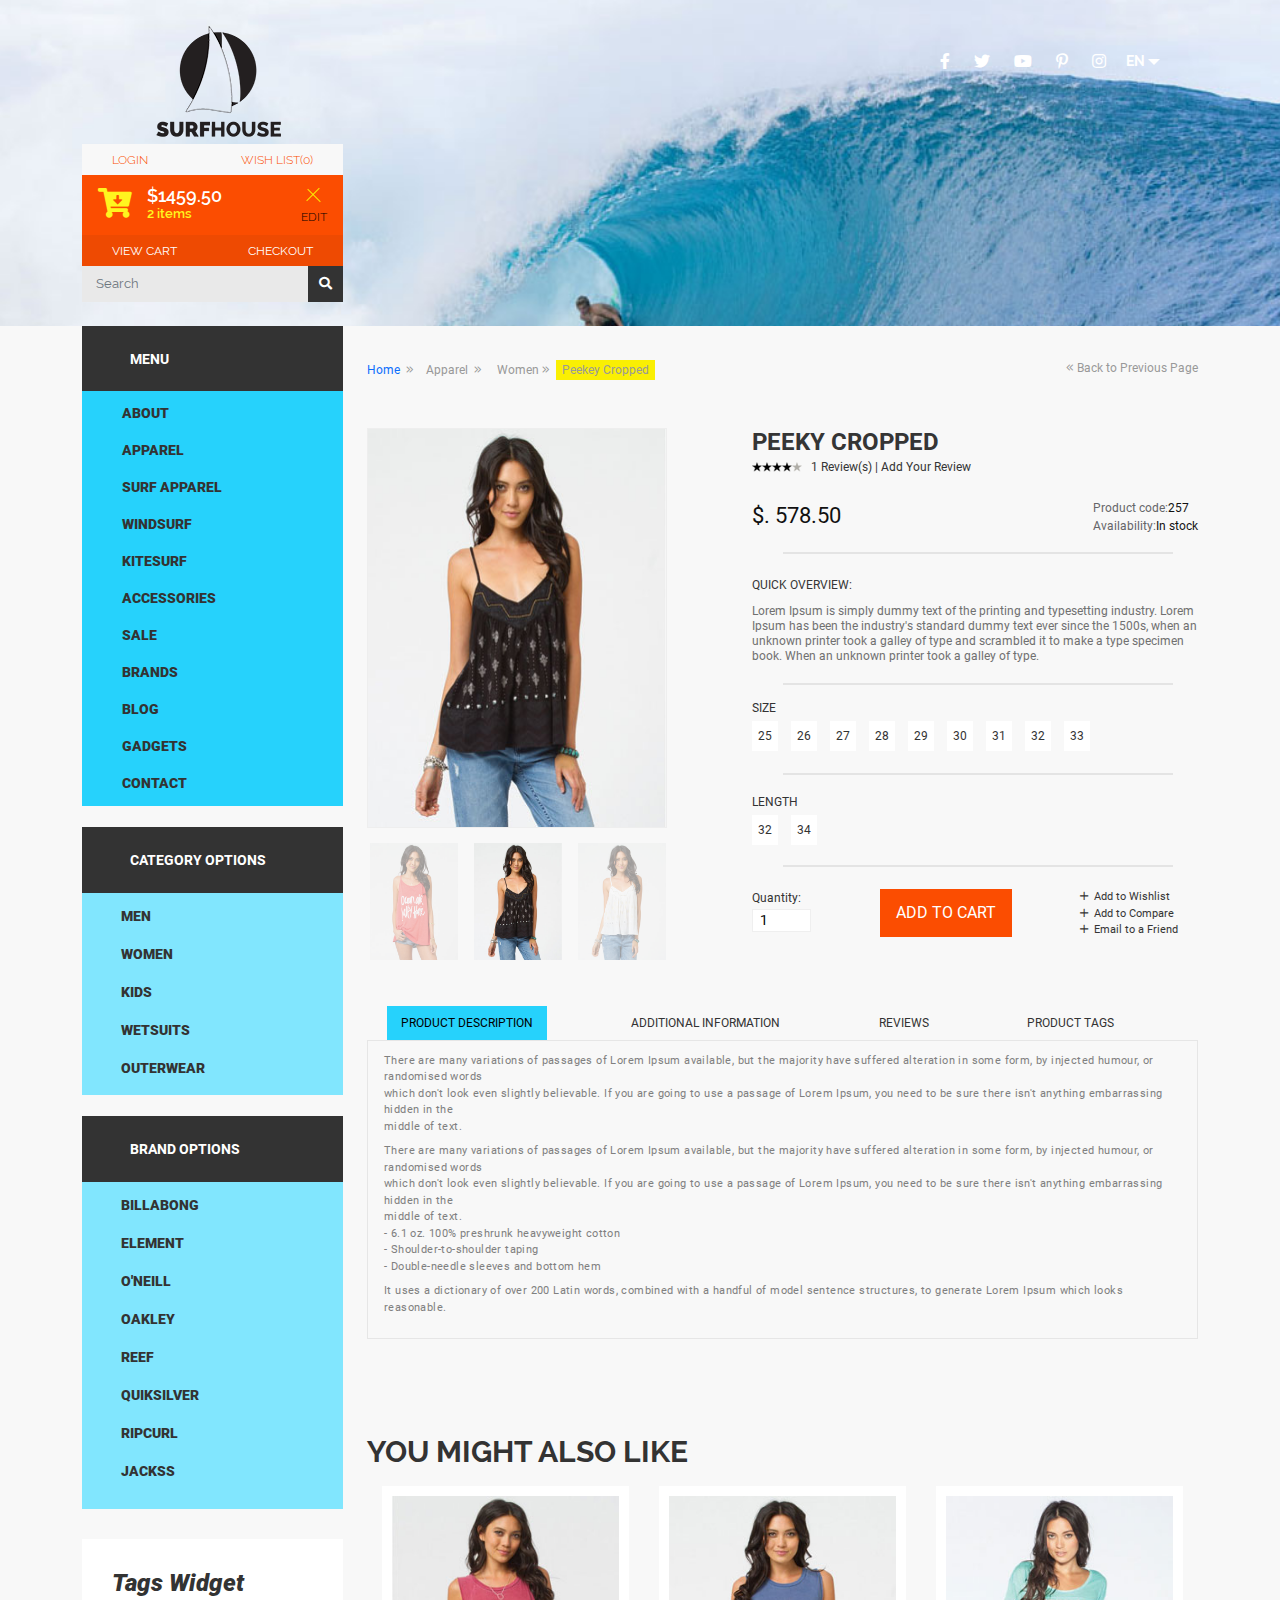
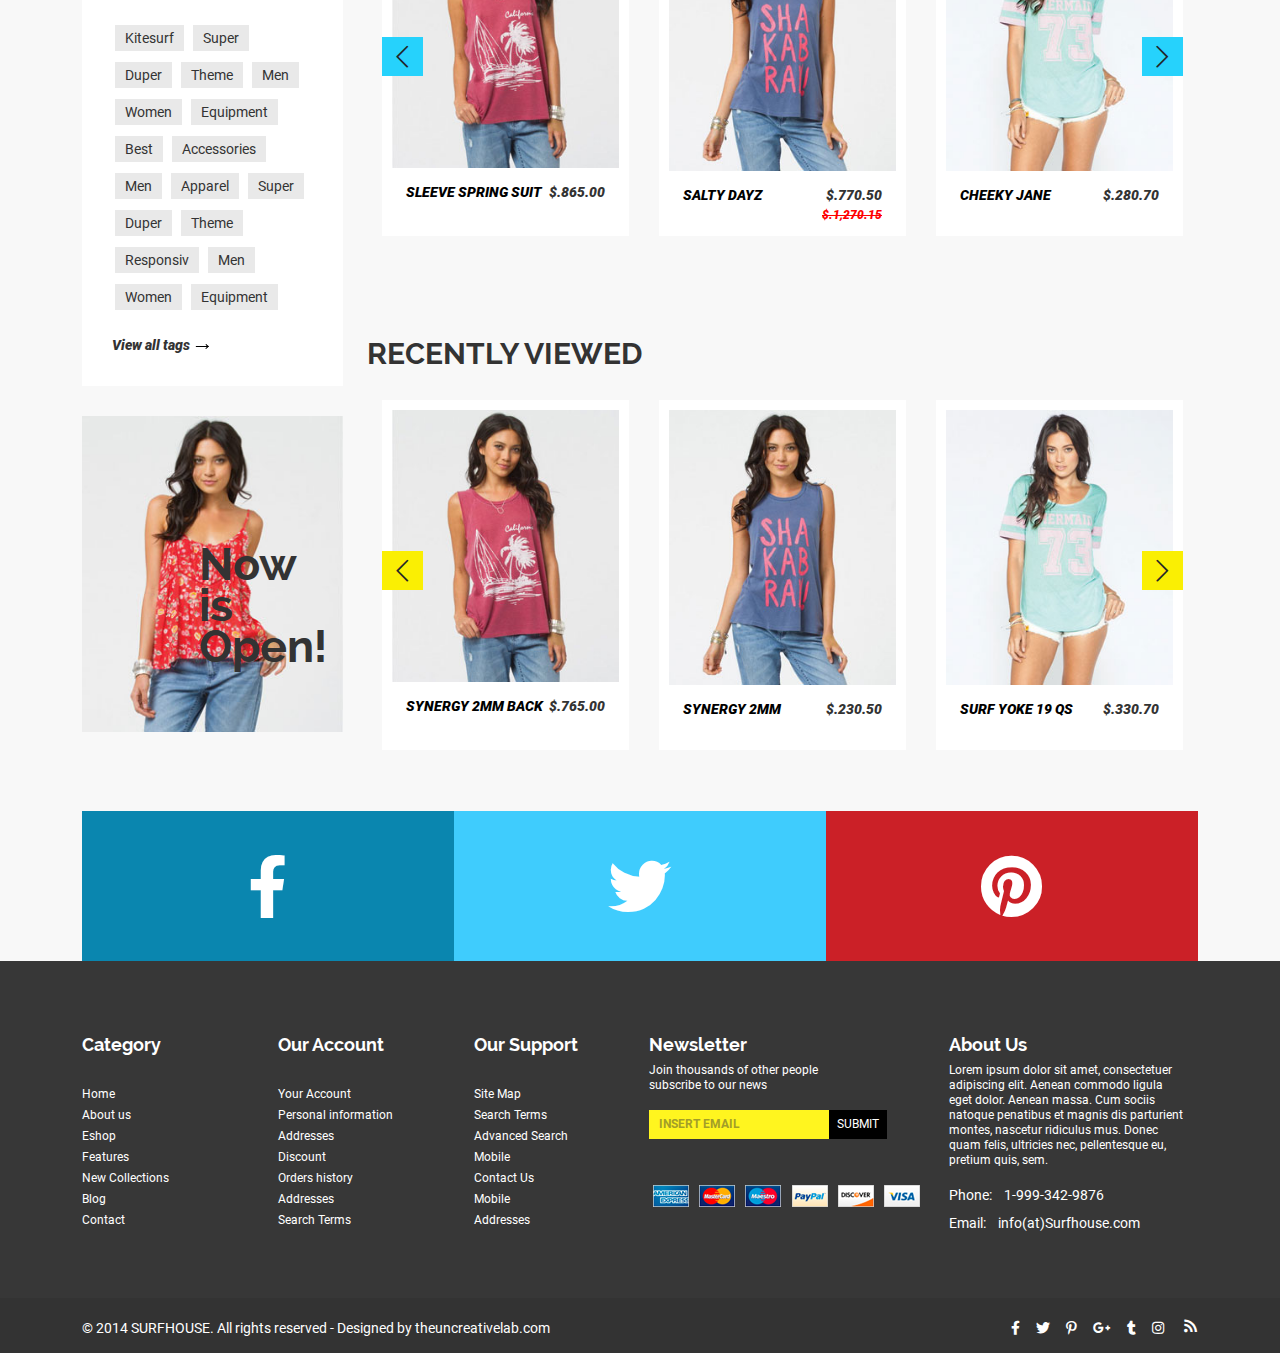
<file: single.html>
<!DOCTYPE HTML>
<html>
<head>
	<title>Surfhouse</title>
	<meta name="viewport" content="width=device-width, initial-scale=1">
	<link href="assets/css/bootstrap.css" rel='stylesheet' type='text/css' />
	<link href="assets/css/style.css" rel='stylesheet' type='text/css' />
	<link href="assets/css/component.css" rel='stylesheet' type='text/css' />
	<link href="assets/css/etalage.css" rel="stylesheet">
	<link href="assets/fonts/font-awesome/all.css" rel='stylesheet' type='text/css' />
	<link href="assets/fonts/stylesheet.css" rel='stylesheet' type='text/css' />
	<link href="assets/css/slick.css" rel='stylesheet' type='text/css' />
	<link href="assets/css/magnific-popup.css" rel="stylesheet" type="text/css">	
	<link rel="icon" type="image/x-icon" href="assets/images/Fevicon.png">
</head>
<body>
  	<div class="single">
		<div class="container">
			<div class="header-top">
				<div class="logo float-start">
				<a href="index.html"><img src="assets/images/logo.png" alt=""/></a>
			</div>
			<div class="header_right float-end">
			<ul class="social float-start">
				<li><a href="#" class="text-white"><i class="fab fa-facebook-f"></i></a></li>
				<li><a href="#" class="text-white"><i class="fab fa-twitter"></i></a></li>
				<li><a href="#" class="text-white"><i class="fab fa-youtube"></i></a></li>
				<li><a href="#" class="text-white"><i class="fab fa-pinterest-p"></i></a></li>
				<li><a href="#" class="text-white"><i class="fab fa-instagram"></i></a></li>
			</ul>
			<div class="lang_list float-start">
				<select tabindex="4" class="dropdown">
					<option value="" class="label" value="">En</option>
					<option value="1">English</option>
					<option value="2">French</option>
					<option value="3">German</option>
				</select>
			</div>
		</div>
			</div>  
			<div class="apparel_box  w-100">
				<ul class="login d-flex justify-content-between">
					<li class="login_text "><a href="login.html">Login</a></li>
					<li class="wish"><a href="#">Wish List(0)</a></li>
				</ul>
				<div class="cart_bg d-flex justify-content-between">
					<ul class="cart ">
						<i class="fas fa-cart-arrow-down float-start"></i><p class="cart_desc text-white float-start">$1459.50<br><span class="yellow">2 items</span></p>
					</ul>
					<ul class="product_control_buttons ">
						<li><a href="#"><img src="assets/images/close.png" alt=""/></a></li>
						<li><a href="#">Edit</a></li>
					</ul>
				</div>
				<ul class="quick_access d-flex justify-content-between">
					<li class="view_cart  "><a class="text-white" href="cart.html">View Cart</a></li>
					<li class="check "><a class="text-white" href="checkout.html">Checkout</a></li>
				</ul>
				<div class="search d-flex position-relative">
					<input type="text" class="form-control search-box shadow-none w-100 border-0 rounded-0" placeholder="Search">
					<div class="input-group-append">
					<button class="btn btn-secondary search-btn shadow-none border-0 rounded-0" type="button">
						<i class="fa fa-search"></i>
					</button>
					</div>
				</div>
			</div>
		</div>
    </div>
	<div class="main">
	  	<div class="content_box">
			<div class="container">
				<div class="row">
					<div class="col-3 col-lg-3 col-md-12 col-sm-12 col-12">
						<div class="menu_box menu_box_shop ">
							<h3 class="menu_head menu_head_shop">Menu</h3>
							<ul class="nav nav_shop">
								<li><a class="nav-abov" href="apparel.html">About</a></li>
								<li><a class="nav-abov" href="apparel.html">Apparel</a></li>
								<li><a class="nav-abov" href="apparel.html">Surf Apparel</a></li>
								<li><a class="nav-abov" href="apparel.html">Windsurf</a></li>
								<li><a class="nav-abov" href="apparel.html">Kitesurf</a></li>
								<li><a class="nav-abov" href="apparel.html">Accessories</a></li>
								<li><a class="nav-abov" href="apparel.html">Sale</a></li>
								<li><a class="nav-abov" href="apparel.html">Brands</a></li>
								<li><a class="nav-abov" href="apparel.html">Blog</a></li>
								<li><a class="nav-abov" href="apparel.html">Gadgets</a></li>
								<li><a class="nav-abov" href="contact.html">Contact</a></li>
							</ul>
						</div>
						<div class="category">
							<h3 class="menu_head menu_head_shop">Category Options</h3>
							<ul class="category_nav nav_shop">
								<li><a class="nav-nav-shop" href="#">Men</a></li>
								<li><a class="nav-nav-shop" href="#">Women</a></li>
								<li><a class="nav-nav-shop" href="#">Kids</a></li>
								<li><a class="nav-nav-shop" href="#">Wetsuits</a></li>
								<li><a class="nav-nav-shop" href="#">Outerwear</a></li>
							</ul>
						</div>
						<div class="category">
							<h3 class="menu_head menu_head_shop">Brand Options</h3>
							<ul class="category_nav nav_shop category_nav_shop">
								<li><a class="nav-category" href="#">Billabong</a></li>
								<li><a class="nav-category" href="#">Element</a></li>
								<li><a class="nav-category" href="#">o'neill</a></li>
								<li><a class="nav-category" href="#">Oakley</a></li>
								<li><a class="nav-category" href="#">Reef</a></li>
								<li><a class="nav-category" href="#">Quiksilver</a></li>
								<li><a class="nav-category" href="#">Ripcurl</a></li>
								<li><a class="nav-category" href="#">Jackss</a></li>
							</ul>
						</div>
						<div class="tags">
							<h4 class="tag_head">Tags Widget</h4>
							<ul class="tags_links">
								<li><a href="#">Kitesurf</a></li>
								<li><a href="#">Super</a></li>
								<li><a href="#">Duper</a></li>
								<li><a href="#">Theme</a></li>
								<li><a href="#">Men</a></li>
								<li><a href="#">Women</a></li>
								<li><a href="#">Equipment</a></li>
								<li><a href="#">Best</a></li>
								<li><a href="#">Accessories</a></li>
								<li><a href="#">Men</a></li>
								<li><a href="#">Apparel</a></li>
								<li><a href="#">Super</a></li>
								<li><a href="#">Duper</a></li>
								<li><a href="#">Theme</a></li>
								<li><a href="#">Responsiv</a></li>
								<li><a href="#">Men</a></li>
								<li><a href="#">Women</a></li>
								<li><a href="#">Equipment</a></li>
							</ul>
							<a href="#" class="link1">View all tags</a>
						</div>
						<div class="side_banner position-relative">
						<div class="banner_img"><img src="assets/images/pic9.jpg" class="img-responsive" alt=""></div>
							<div class="banner_holder">
							<h3 class="float-end">Now <br> is <br> Open!</h3>
							</div>
						</div>
					</div>
					<div class="col-lg-9 col-md-12">
						<div class="dreamcrub d-flex justify-content-between">
							<ul class="breadcrumbs ">
								<li class="home">
								   <a href="index.html" title="Go to Home Page">Home</a>&nbsp;
								   <span><i class="fal fa-angle-double-right"></i></span>&nbsp;
								</li>
								<li class="home">&nbsp;
									Apparel&nbsp;
									<span><i class="fal fa-angle-double-right"></i></span>&nbsp;
								</li>
								<li class="home">&nbsp;
									&nbsp;Women
									<span><i class="fal fa-angle-double-right"></i></span>&nbsp;
								</li>
								<li class="women">
								   Peekey Cropped
								</li>
							</ul>
							<ul class="previous previous-page ">
								<li><a href="index.html"><i class="fal fa-angle-double-left"></i>&nbsp;Back to Previous Page</a></li>
							</ul>
						</div>
						<div class="singel_right d-flex justify-content-between">
							<div class="labout span_1_of_a1 w-100">
								<ul id="etalage">
										<li>
											<a href="optionallink.html">
												<img class="etalage_thumb_image" src="assets/images/s1.jpg" class="img-responsive" />
												<img class="etalage_source_image" src="assets/images/smal.jpg" class="img-responsive" />
											</a>
										</li>
										<li>
											<img class="etalage_thumb_image" src="assets/images/s2.jpg" class="img-responsive" />
											<img class="etalage_source_image" src="assets/images/smal1.jpg" class="img-responsive" />
										</li>
										<li>
											<img class="etalage_thumb_image" src="assets/images/s3.jpg" class="img-responsive" />
											<img class="etalage_source_image" src="assets/images/smal2.jpg" class="img-responsive" />
										</li>
										<li>
											<img class="etalage_thumb_image" src="assets/images/s3.jpg" class="img-responsive" />
											<img class="etalage_source_image" src="assets/images/smal3.jpg" class="img-responsive" />
										</li>
										<li>
											<img class="etalage_thumb_image" src="assets/images/s1.jpg" class="img-responsive" />
											<img class="etalage_source_image" src="assets/images/smal.jpg" class="img-responsive" />
										</li>
										<li>
											<img class="etalage_thumb_image" src="assets/images/s2.jpg" class="img-responsive" />
											<img class="etalage_source_image" src="assets/images/smal1.jpg" class="img-responsive" />
										</li>
										<li>
											<img class="etalage_thumb_image" src="assets/images/s3.jpg" class="img-responsive" />
											<img class="etalage_source_image" src="assets/images/smal2.jpg" class="img-responsive" />
										</li>
								</ul>
							</div>
							<div class="cont1 span_2_of_a1">
								<h1>Peeky Cropped</h1>
								<ul class="rating">
									<li class="float-start"><a class="product-rate" href="#"> <label> </label></a> <span> </span></li>
									<li class="float-start"><a href="#">1 Review(s) | Add Your Review</a></li>
									<div class="clearfix"></div>
								</ul>
								<div class="price_single">
									<span class="actual float-start">$. 578.50</span>
									<div class="stock float-end">
										<p>Product code:<span>257</span></p>
										<p>Availability:<span>In stock</span></p>
									</div>
								</div>
								<div>
									<h2 class="quick">Quick Overview:</h2>
									<p class="quick_desc">Lorem Ipsum is simply dummy text of the printing and typesetting industry. Lorem Ipsum has been the industry's standard dummy text ever since the 1500s, when an unknown printer took a galley of type and scrambled it to make a type specimen book. When an unknown printer took a galley of type.</p>
									<ul class="size size-size">
										<h3>Size</h3>
										<li><a href="#">25</a></li>
										<li><a href="#">26</a></li>
										<li><a href="#">27</a></li>
										<li><a href="#">28</a></li>
										<li><a href="#">29</a></li>
										<li><a href="#">30</a></li>
										<li><a href="#">31</a></li>
										<li><a href="#">32</a></li>
										<li><a href="#">33</a></li>
									</ul>
									<ul class="size size-length">
										<h3>Length</h3>
										<li><a href="#">32</a></li>
										<li><a href="#">34</a></li>
									</ul>
								</div>
								<div class="qty-cart-add w-100 d-flex align-items-start justify-content-between">
									<div class="product-qty">
										<span>Quantity:</span>
										<div id="field1">
											<input type="number" class="qty rounded-0" id="1" value="1" min="1" max="10" />
										</div>
									</div>
									<div class="btn_form">
										<form>
											<input type="submit" class="add-cart border-0 text-white" value="Add to Cart" title="">
										</form>
									</div>
									<div class="added">
										<a href=""><i class="fal fa-plus"></i>&nbsp; Add to Wishlist</a>
										<a href=""><i class="fal fa-plus"></i>&nbsp; Add to Compare</a>
										<a href=""><i class="fal fa-plus"></i>&nbsp; Email to a Friend</a>
									</div>
								</div>
							</div>
						</div>
						<div class="sap_tabs">	
								<div id="horizontalTab" style="display: block; width: 100%; margin: 0px;">
									<ul class="resp-tabs-list d-flex justify-content-between align-items-center">
										<li class="resp-tab-item" aria-controls="tab_item-0" role="tab"><span>Product Description</span></li>
										<li class="resp-tab-item" aria-controls="tab_item-1" role="tab"><span>Additional Information</span></li>
										<li class="resp-tab-item" aria-controls="tab_item-2" role="tab"><span>Reviews</span></li>
										<li class="resp-tab-item" aria-controls="tab_item-2" role="tab"><span>Product tags</span></li>
										<div class="clear"></div>
									</ul>				  	 
									<div class="resp-tabs-container">
										<div class="tab-1 resp-tab-content" aria-labelledby="tab_item-0">
											<div class="facts">
												<ul class="tab_list">
													<li><a href="#">There are many variations of passages of Lorem Ipsum available, but the majority have suffered alteration in some form, by injected humour, or randomised words </a></li>
													<li><a href="#">which don't look even slightly believable. If you are going to use a passage of Lorem Ipsum, you need to be sure there isn't anything embarrassing hidden in the </a></li>
													<li class="mb-2"><a href="#">middle of text.</a></li>
													<li><a href="#">There are many variations of passages of Lorem Ipsum available, but the majority have suffered alteration in some form, by injected humour, or randomised words</a></li>
													<li><a href="#">which don't look even slightly believable. If you are going to use a passage of Lorem Ipsum, you need to be sure there isn't anything embarrassing hidden in the </a></li>
													<li><a href="#">middle of text.</a></li>
													<li><a href="#">- 6.1 oz. 100% preshrunk heavyweight cotton</a></li>
													<li><a href="#">- Shoulder-to-shoulder taping</a></li>
													<li  class="mb-2"><a href="#">- Double-needle sleeves and bottom hem</a></li>
													<li><a href="#">It uses a dictionary of over 200 Latin words, combined with a handful of model sentence structures, to generate Lorem Ipsum which looks reasonable.</a></li>
												</ul>           
											</div>
										</div>	
										<div class="tab-1 resp-tab-content facts" aria-labelledby="tab_item-1">
											<div class="facts">
												<ul class="tab_list">
													<li><a href="#">augue duis dolore te feugait nulla facilisi. Nam liber tempor cum soluta nobis eleifend option congue nihil imperdiet doming id quod mazim placerat facer possim assum. Typi non habent claritatem insitam; est usus legentis in iis qui facit eorum claritatem. Investigatione</a></li>
													<li><a href="#">claritatem insitam; est usus legentis in iis qui facit eorum claritatem. Investigationes demonstraverunt lectores legere me lius quod ii legunt saepius. Claritas est etiam processus dynamicus, qui sequitur mutationem consuetudium lectorum. Mirum est notare quam littera gothica</a></li>
													<li><a href="#">Mirum est notare quam littera gothica, quam nunc putamus parum claram, anteposuerit litterarum formas humanitatis per seacula quarta decima et quinta decima. Eodem modo typi, qui nunc nobis videntur parum clari, fiant sollemnes in futurum.</a></li>
												</ul>           
											</div>
										</div>	
										<div class="tab-1 resp-tab-content facts" aria-labelledby="tab_item-2">
											<ul class="tab_list">
												<li><a href="#">Lorem ipsum dolor sit amet, consectetuer adipiscing elit, sed diam nonummy nibh euismod tincidunt ut laoreet dolore magna aliquam erat volutpat. Ut wisi enim ad minim veniam, quis nostrud exerci tation ullamcorper suscipit lobortis nisl ut aliquip ex ea commodo consequat</a></li>
												<li><a href="#">augue duis dolore te feugait nulla facilisi. Nam liber tempor cum soluta nobis eleifend option congue nihil imperdiet doming id quod mazim placerat facer possim assum. Typi non habent claritatem insitam; est usus legentis in iis qui facit eorum claritatem. Investigatione</a></li>
												<li><a href="#">claritatem insitam; est usus legentis in iis qui facit eorum claritatem. Investigationes demonstraverunt lectores leg</a></li>
												<li><a href="#">Mirum est notare quam littera gothica, quam nunc putamus parum claram, anteposuerit litterarum formas humanitatis per seacula quarta decima et quinta decima. Eodem modo typi, qui nunc nobis videntur parum clari, fiant sollemnes in futurum.</a></li>
											</ul>      
										</div>	
										<div class="tab-1 resp-tab-content facts" aria-labelledby="tab_item-3">
											<ul class="tab_list">
												<li><a href="#">Lorem ipsum dolor sit amet, consectetuer adipiscing elit, sed diam nonummy nibh euismod tincidunt ut laoreet dolore magna aliquam erat volutpat. Ut wisi enim ad minim veniam, quis nostrud exerci tation ullamcorper suscipit lobortis nisl ut aliquip ex ea commodo consequat</a></li>
												<li><a href="#">augue duis dolore te feugait nulla facilisi. Nam liber tempor cum soluta nobis eleifend option congue nihil imperdiet doming id quod mazim placerat facer possim assum. Typi non habent claritatem insitam; est usus legentis in iis qui facit eorum claritatem. Investigatione</a></li>
												<li><a href="#">claritatem insitam; est usus legentis in iis qui facit eorum claritatem. Investigationes demonstraverunt lectores leg</a></li>
												<li><a href="#">Mirum est notare quam littera gothica, quam nunc putamus parum claram, anteposuerit litterarum formas humanitatis per seacula quarta decima et quinta decima. Eodem modo typi, qui nunc nobis videntur parum clari, fiant sollemnes in futurum.</a></li>
											</ul>      
										</div>
									</div>
								</div>
								<h3 class="like">You Might Also Like</h3>        			
								<ul class="slick-slider">
									<li>
										<a class="cbp-vm-image" href="single.html">
											<div class="view position-relative view-first">
												<a href="single.html">
													<div class="inner_content clearfix slick-margin">
														<div class="product_image  product-high-slider">
															<img src="assets/images/pic1.jpg" class="img-responsive" alt=""/>
															<div class="mask">
																<div class="info">Quick View</div>
															</div>
															<div class="product_container">
																<div class="cart-left float-start">
																	<p class="title"> SLEEVE SPRING SUIT</p>
																</div>
																<div class="price float-end">$.865.00</div>
															</div>		
														</div>
													</div>
												</a>
											</div>
										</a>
									</li>
									<li>
										<a class="cbp-vm-image" href="single.html">
											<div class="view position-relative view-first">
												<a href="single.html">
													<div class="inner_content clearfix slick-margin">
														<div class="product_image product-high-slider ">
															<img src="assets/images/pic2.jpg" class="img-responsive" alt=""/>
															<div class="mask">
																<div class="info">Quick View</div>
															</div>
															<div class="product_container">
																<div class="cart-left float-start">
																	<p class="title">SALTY DAYZ</p>
																</div>
																<div class="price price-padd float-end">$.770.50</div>
																<div class="clearfix"></div>
																<div class="price price-padd price-blank float-end">$.1,270.15
																</div>
															</div>		
														</div>	
													</div>
												</a>
											</div>
										</a>
									</li>
									<li>
										<a class="cbp-vm-image" href="single.html">
											<div class="view position-relative view-first">
												<a href="single.html">
												<div class="inner_content clearfix slick-margin">
												<div class="product_image  product-high-slider ">
													<img src="assets/images/pic3.jpg" class="img-responsive" alt=""/>
													<div class="mask">
															<div class="info">Quick View</div>
														</div>
													<div class="product_container">
														<div class="cart-left float-start">
														<p class="title">CHEEKY JANE</p>
														</div>
														<div class="price float-end">$.280.70</div>
													</div>		
												</div>
												</div>
											</a>
											</div>
										</a>
									</li>
									<li>
										<a class="cbp-vm-image" href="single.html">
											<div class="view position-relative view-first">
												<a href="single.html">
												<div class="inner_content clearfix slick-margin">
												<div class="product_image  product-high-slider">
													<img src="assets/images/pic4.jpg" class="img-responsive" alt=""/>
													<div class="mask">
															<div class="info">Quick View</div>
														</div>
													<div class="product_container">
														<div class="cart-left float-start">
														<p class="title">ENEVER TOP</p>
														</div>
														<div class="price float-end">$.1,130.70</div>
													</div>		
												</div>
												</div>
											</a>
											</div>
										</a>
									</li>
									<li>
										<a class="cbp-vm-image" href="single.html">
											<div class="view position-relative view-first">
												<a href="single.html">
												<div class="inner_content clearfix slick-margin">
												<div class="product_image  product-high-slider ">
													<img src="assets/images/pic5.jpg" class="img-responsive" alt=""/>
													<div class="mask">
															<div class="info">Quick View</div>
														</div>
													<div class="product_container">
														<div class="cart-left float-start">
														<p class="title">ENEVER TOP</p>
														</div>
														<div class="price float-end">$.1,130.70</div>
													</div>		
												</div>
												</div>
											</a>
											</div>
										</a>
									</li>
								</ul>
								<h3 class="recent">Recently Viewed</h3>
								<ul class="slick-slider slick-arrow">
									<li>
										<a class="cbp-vm-image" href="single.html">
											<div class="view position-relative view-first">
												<a href="single.html">
													<div class="inner_content clearfix slick-margin">
														<div class="product_image  product-high-slider">
															<img src="assets/images/pic1.jpg" class="img-responsive" alt=""/>
															<div class="mask">
																<div class="info">Quick View</div>
															</div>
															<div class="product_container">
																<div class="cart-left float-start">
																	<p class="title">SYNERGY 2MM BACK</p>
																</div>
																<div class="price float-end">$.765.00</div>
															</div>		
														</div>
													</div>
												</a>
											</div>
										</a>
									</li>
									<li>
										<a class="cbp-vm-image" href="single.html">
											<div class="view position-relative view-first">
												<a href="single.html">
													<div class="inner_content clearfix slick-margin">
														<div class="product_image product-high-slider ">
															<img src="assets/images/pic2.jpg" class="img-responsive" alt=""/>
															<div class="mask">
																<div class="info">Quick View</div>
															</div>
															<div class="product_container">
																<div class="cart-left float-start">
																	<p class="title">SYNERGY 2MM</p>
																</div>
																<div class="price price-padd float-end">$.230.50</div>
															</div>		
														</div>	
													</div>
												</a>
											</div>
										</a>
									</li>
									<li>
										<a class="cbp-vm-image" href="single.html">
											<div class="view position-relative view-first">
												<a href="single.html">
												<div class="inner_content clearfix slick-margin">
												<div class="product_image  product-high-slider ">
													<img src="assets/images/pic3.jpg" class="img-responsive" alt=""/>
													<div class="mask">
															<div class="info">Quick View</div>
														</div>
													<div class="product_container">
														<div class="cart-left float-start">
														<p class="title">SURF YOKE 19 QS</p>
														</div>
														<div class="price float-end">$.330.70</div>
													</div>		
												</div>
												</div>
											</a>
											</div>
										</a>
									</li>
									<li>
										<a class="cbp-vm-image" href="single.html">
											<div class="view position-relative view-first">
												<a href="single.html">
												<div class="inner_content clearfix slick-margin">
												<div class="product_image   product-high-slider ">
													<img src="assets/images/pic4.jpg" class="img-responsive" alt=""/>
													<div class="mask">
															<div class="info">Quick View</div>
														</div>
													<div class="product_container">
														<div class="cart-left float-start">
														<p class="title">ENEVER TOP</p>
														</div>
														<div class="price float-end">$.1,130.70</div>
													</div>		
												</div>
												</div>
											</a>
											</div>
										</a>
									</li>
									<li>
										<a class="cbp-vm-image" href="single.html">
											<div class="view position-relative view-first">
												<a href="single.html">
												<div class="inner_content clearfix slick-margin">
												<div class="product_image  product-high-slider ">
													<img src="assets/images/pic5.jpg" class="img-responsive" alt=""/>
													<div class="mask">
															<div class="info">Quick View</div>
														</div>
													<div class="product_container">
														<div class="cart-left float-start">
														<p class="title">ENEVER TOP</p>
														</div>
														<div class="price float-end">$.1,130.70</div>
													</div>		
												</div>
												</div>
											</a>
											</div>
										</a>
									</li>
								</ul>
						</div>
					</div>
				</div>
			</div>
	  	</div>
		<div class="container">
			<ul class="footer_social d-flex align-items-center">
				<li><a href="#"><i class="fab fa-facebook-f soc-com text-white d-flex justify-content-center align-items-center fb w-100"></i></a></li>
				<li><a href="#"><i class="fab fa-twitter  soc-com text-white d-flex justify-content-center align-items-center tw w-100"></i></a></li>
				<li><a href="#"><i class="fab fa-pinterest  soc-com text-white d-flex justify-content-center align-items-center pin w-100"></i></a></li>
			</ul>
		</div>
	</div>
	<div class="footer">
		<div class="container">
			<div class="footer-grid float-start">
				<h3 class="text-white">Category</h3>
				<ul class="list1">
				  <li><a class="text-white" href="#">Home</a></li>
				  <li><a class="text-white" href="#">About us</a></li>
				  <li><a class="text-white" href="#">Eshop</a></li>
				  <li><a class="text-white" href="#">Features</a></li>
				  <li><a class="text-white" href="#">New Collections</a></li>
				  <li><a class="text-white" href="#">Blog</a></li>
				  <li><a class="text-white" href="#">Contact</a></li>
				</ul>
			</div>
			<div class="footer-grid float-start">
				<h3 class="text-white">Our Account</h3>
				<ul class="list1">
				  <li><a class="text-white" href="#">Your Account</a></li>
				  <li><a class="text-white" href="#">Personal information</a></li>
				  <li><a class="text-white" href="#">Addresses</a></li>
				  <li><a class="text-white" href="#">Discount</a></li>
				  <li><a class="text-white" href="#">Orders history</a></li>
				  <li><a class="text-white" href="#">Addresses</a></li>
				  <li><a class="text-white" href="#">Search Terms</a></li>
				</ul>
			</div>
			<div class="footer-grid float-start  footer-mini w-100">
				<h3 class="text-white">Our Support</h3>
				<ul class="list1">
				  <li><a class="text-white" href="#">Site Map</a></li>
				  <li><a class="text-white" href="#">Search Terms</a></li>
				  <li><a class="text-white" href="#">Advanced Search</a></li>
				  <li><a class="text-white" href="#">Mobile</a></li>
				  <li><a class="text-white" href="#">Contact Us</a></li>
				  <li><a class="text-white" href="#">Mobile</a></li>
				  <li><a class="text-white" href="#">Addresses</a></li>
				</ul>
			  </div>
			  <div class="footer-grid  float-start footer-big w-100">
				<h3 class="text-white">Newsletter</h3>
				<p class="footer_desc text-white text-wrap w-100">Join thousands of other people subscribe to our news
				</p>
				<div class="search_footer">
				  <input type="text" class="text border-0 w-100" value="Insert Email" onfocus="this.value = '';" onblur="if (this.value == '') {this.value = 'Insert Email';}">
				  <input class="border-0 text-white position-absolute" type="submit" value="Submit">
				</div>
				<img src="assets/images/payment.png" class="img-responsive" alt=""/>
			 </div>
			 <div class="footer-grid float-start footer-grid_last  w-100">
				<h3 class="text-white">About Us</h3>
				<p class="footer_desc text-white">Lorem ipsum dolor sit amet, consectetuer adipiscing elit. Aenean commodo ligula eget dolor. Aenean massa. Cum sociis natoque penatibus et magnis dis parturient montes, nascetur ridiculus mus. Donec quam felis, ultricies nec, pellentesque eu, pretium quis, sem. </p>
				<p class="f_text"><a class="text-white" href="tel:1-900-324-9876">Phone:  &nbsp;&nbsp;&nbsp;1-999-342-9876</a></p>
				<p class="email"><a class="text-white" href="mailto:email@example.com">Email: &nbsp;&nbsp;&nbsp;<span>info(at)Surfhouse.com</span></a></p>
			 </div>
			 <div class='clearfix'></div>
		</div>
	</div>
	<div class="footer_bottom">
		<div class="container ">
			<div class=" d-flex justify-content-between align-items-center flex-sm-wrap flex-wrap">
				<div class="copy">
					<p class="text-white">&copy; 2014  SURFHOUSE. All rights reserved - Designed by theuncreativelab.com</p>
				</div>
				<div class="media">
					<ul class=" social-media  d-flex justify-content-center align-items-center  float-end">
						<li><a href="#" class="text-white"><i class="fab fa-facebook-f p-0"></i></a></li>
						<li><a class="ms-3 text-white" href="#" class="text-white"><i class="fab fa-twitter p-0"></i></a></li>
						<li><a class="ms-3 text-white" href="#" class="text-white"><i class="fab fa-pinterest-p p-0"></i></a></li>
						<li><a class="ms-3 text-white" href="#" class="text-white"><i class="fab fa-google-plus-g"></i></a></li>
						<li><a class="ms-3 text-white" href="#" class="text-white"><i class="fab fa-tumblr"></i></a></li>
						<li><a class="ms-3 text-white" href="#" class="text-white"><i class="fab fa-instagram p-0"></i></a></li>
						<li><a class="ms-3 text-white" href="#" class="text-white"><i class="fas fa-wifi"></i></a></li>
					</ul>
				</div>
			</div>
		</div>
	</div>
</body>
	<script src="assets/js/bootstrap.bundle.min.js"></script>
	<script src="assets/js/jquery.min.js"></script>
	<script src="assets/js/jquery.easydropdown.js"></script>
	<script src="assets/js/slick.min.js"></script>
	<script src="assets/js/jquery.etalage.min.js"></script>
	<script src="assets/js/easyResponsiveTabs.js" type="text/javascript"></script>
	<script src="assets/js/jquery.magnific-popup.js" type="text/javascript"></script>
	<script src="assets/js/jquery.wmuSlider.js"></script>
	<script src="assets/js/cbpViewModeSwitch.js" type="text/javascript"></script>
    <script src="assets/js/classie.js" type="text/javascript"></script>
	<script>
		$(document).ready(function() {
			$('.popup-with-zoom-anim').magnificPopup({
			 	type: 'inline',
				fixedContentPos: false,
				fixedBgPos: true,
				overflowY: 'auto',
				closeBtnInside: true,
				preloader: false,
				midClick: true,
				removalDelay: 300,
				mainClass: 'my-mfp-zoom-in'
			});
			$('#horizontalTab').easyResponsiveTabs({
			        type: 'default', //Types: default, vertical, accordion           
			        width: 'auto', //auto or any width like 600px
			        fit: true   // 100% fit in a container
			});
			//slick slider 
			$('.slick-slider').slick({
					slidesToShow: 3,
					slidesToScroll: 1,
					// autoplay: true,
					// autoplaySpeed: 2000,
					nextArrow: '<i class="fal fa-chevron-right slide-arrow next-arrow">',
            		prevArrow: '<i class="fal fa-chevron-left slide-arrow prev-arrow">',
						responsive: [
					{
					breakpoint: 768,
					settings: {
						slidesToShow: 2,
						slidesToScroll: 1
					}
					},
					{
					breakpoint: 480,
					settings: {
						slidesToShow: 1,
						slidesToScroll: 1
					}
					}
				]
			});
		});
		</script>
		<script>
			jQuery(document).ready(function($){
				$('#etalage').etalage({
					thumb_image_width: 300,
					thumb_image_height: 400,
					show_hint: true,
					click_callback: function(image_anchor, instance_id){
						alert('Callback example:\nYou clicked on an image with the anchor: "'+image_anchor+'"\n(in Etalage instance: "'+instance_id+'")');
					}
				});
					// This is for the dropdown list example:
					$('.dropdownlist').change(function(){
						etalage_show( $(this).find('option:selected').attr('class') );
					});

			});
		</script>
</html>
</file>
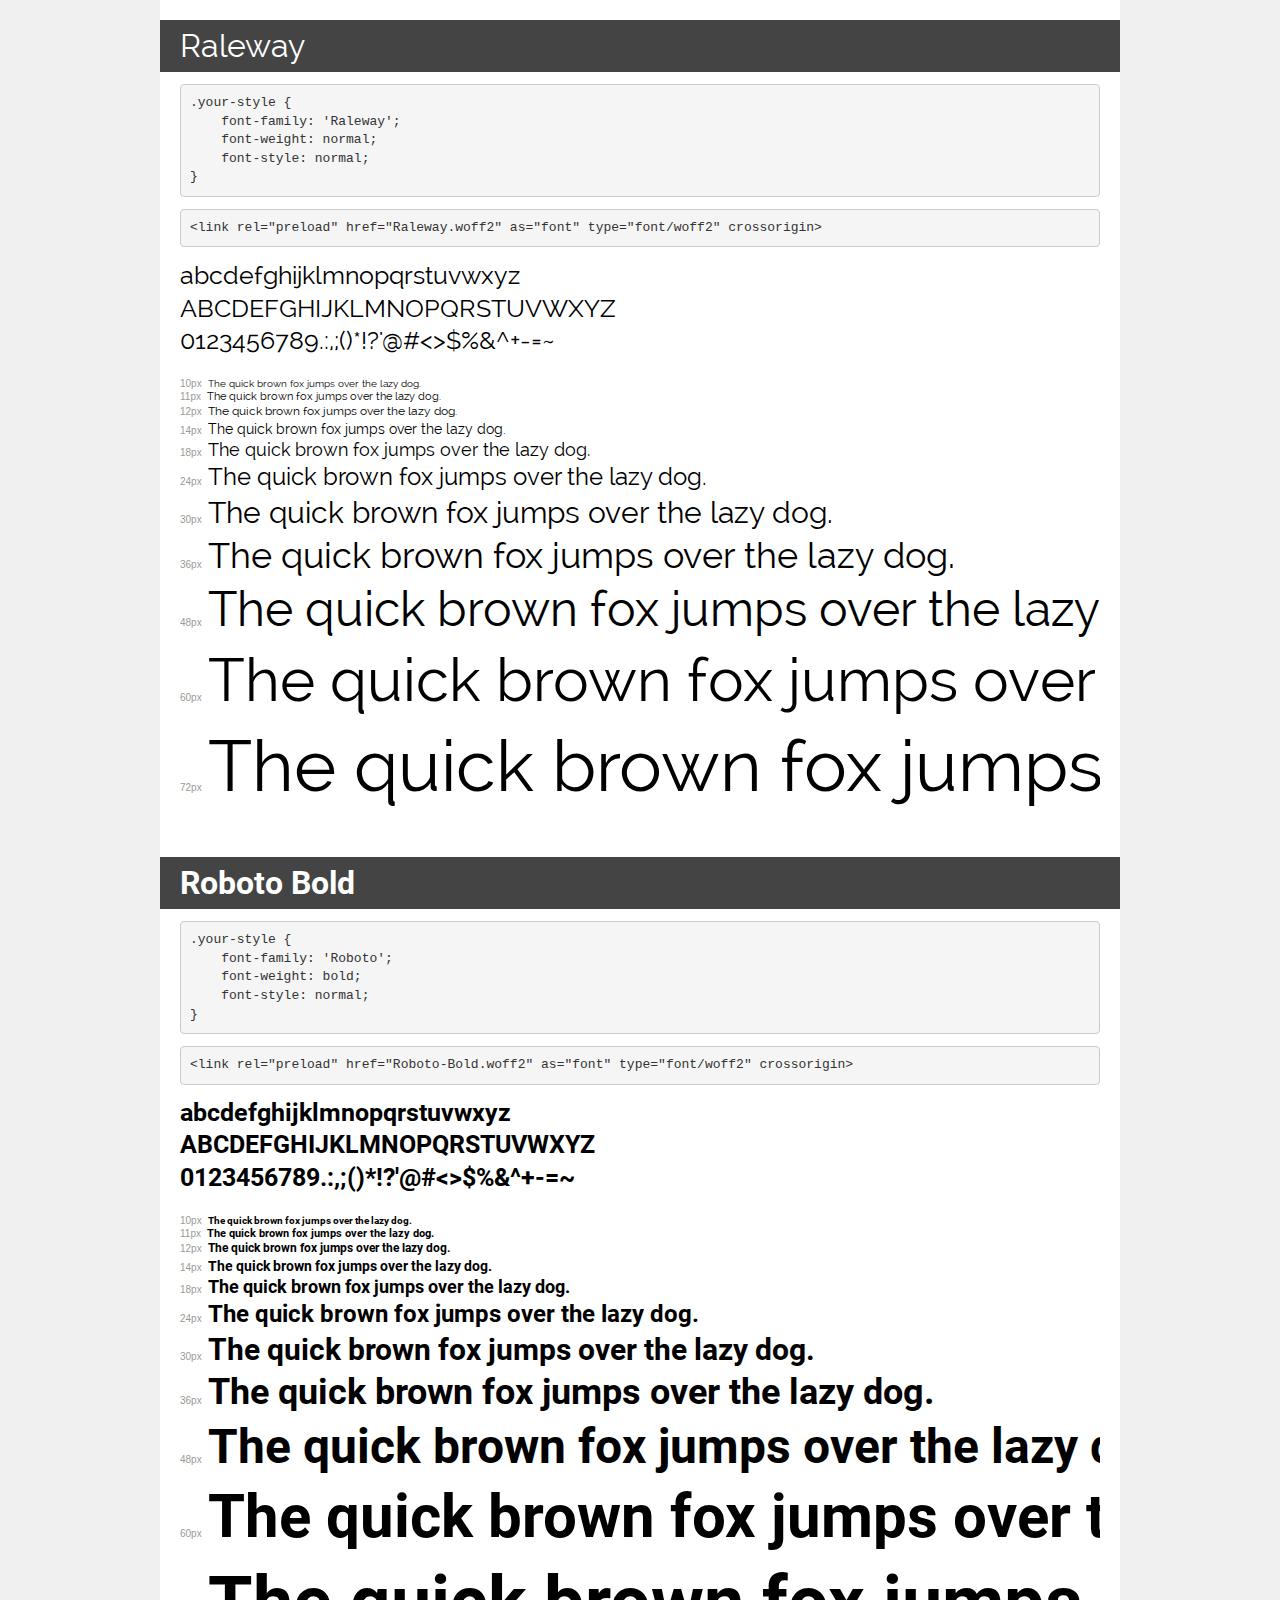
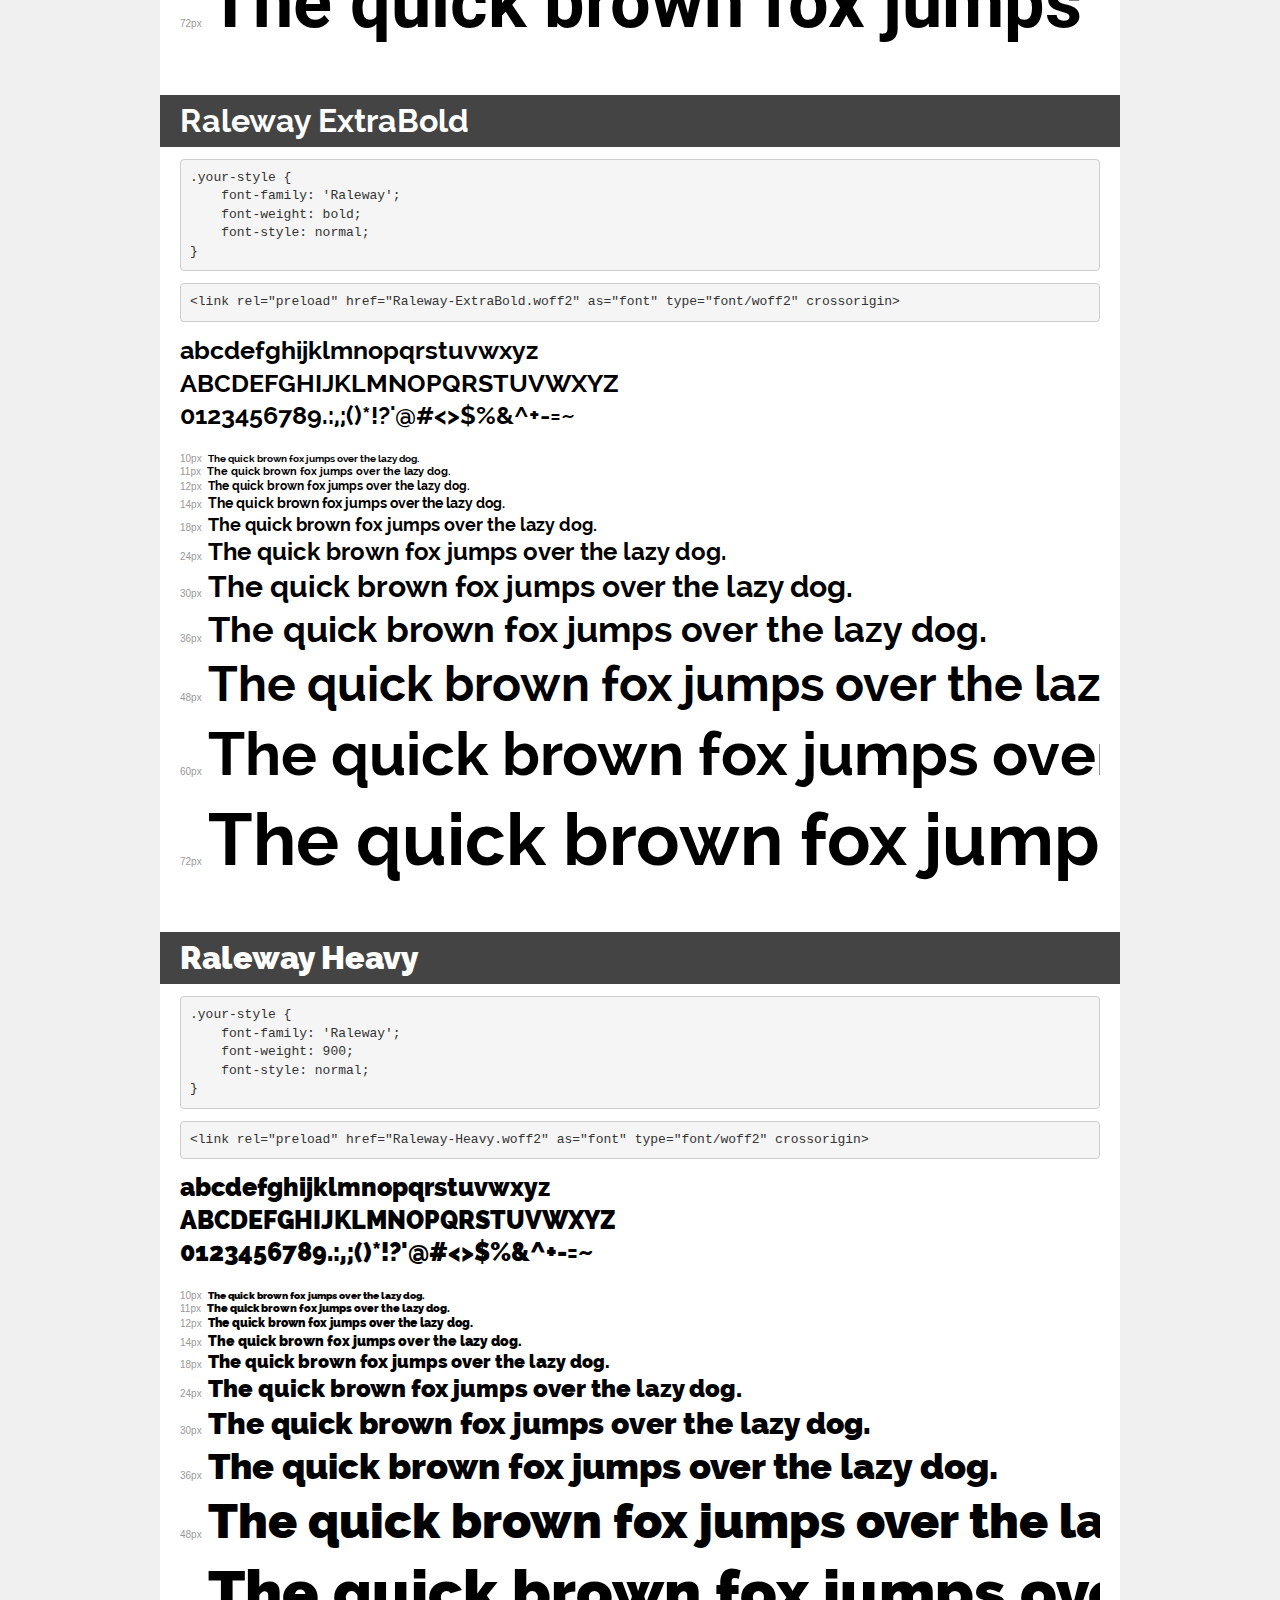
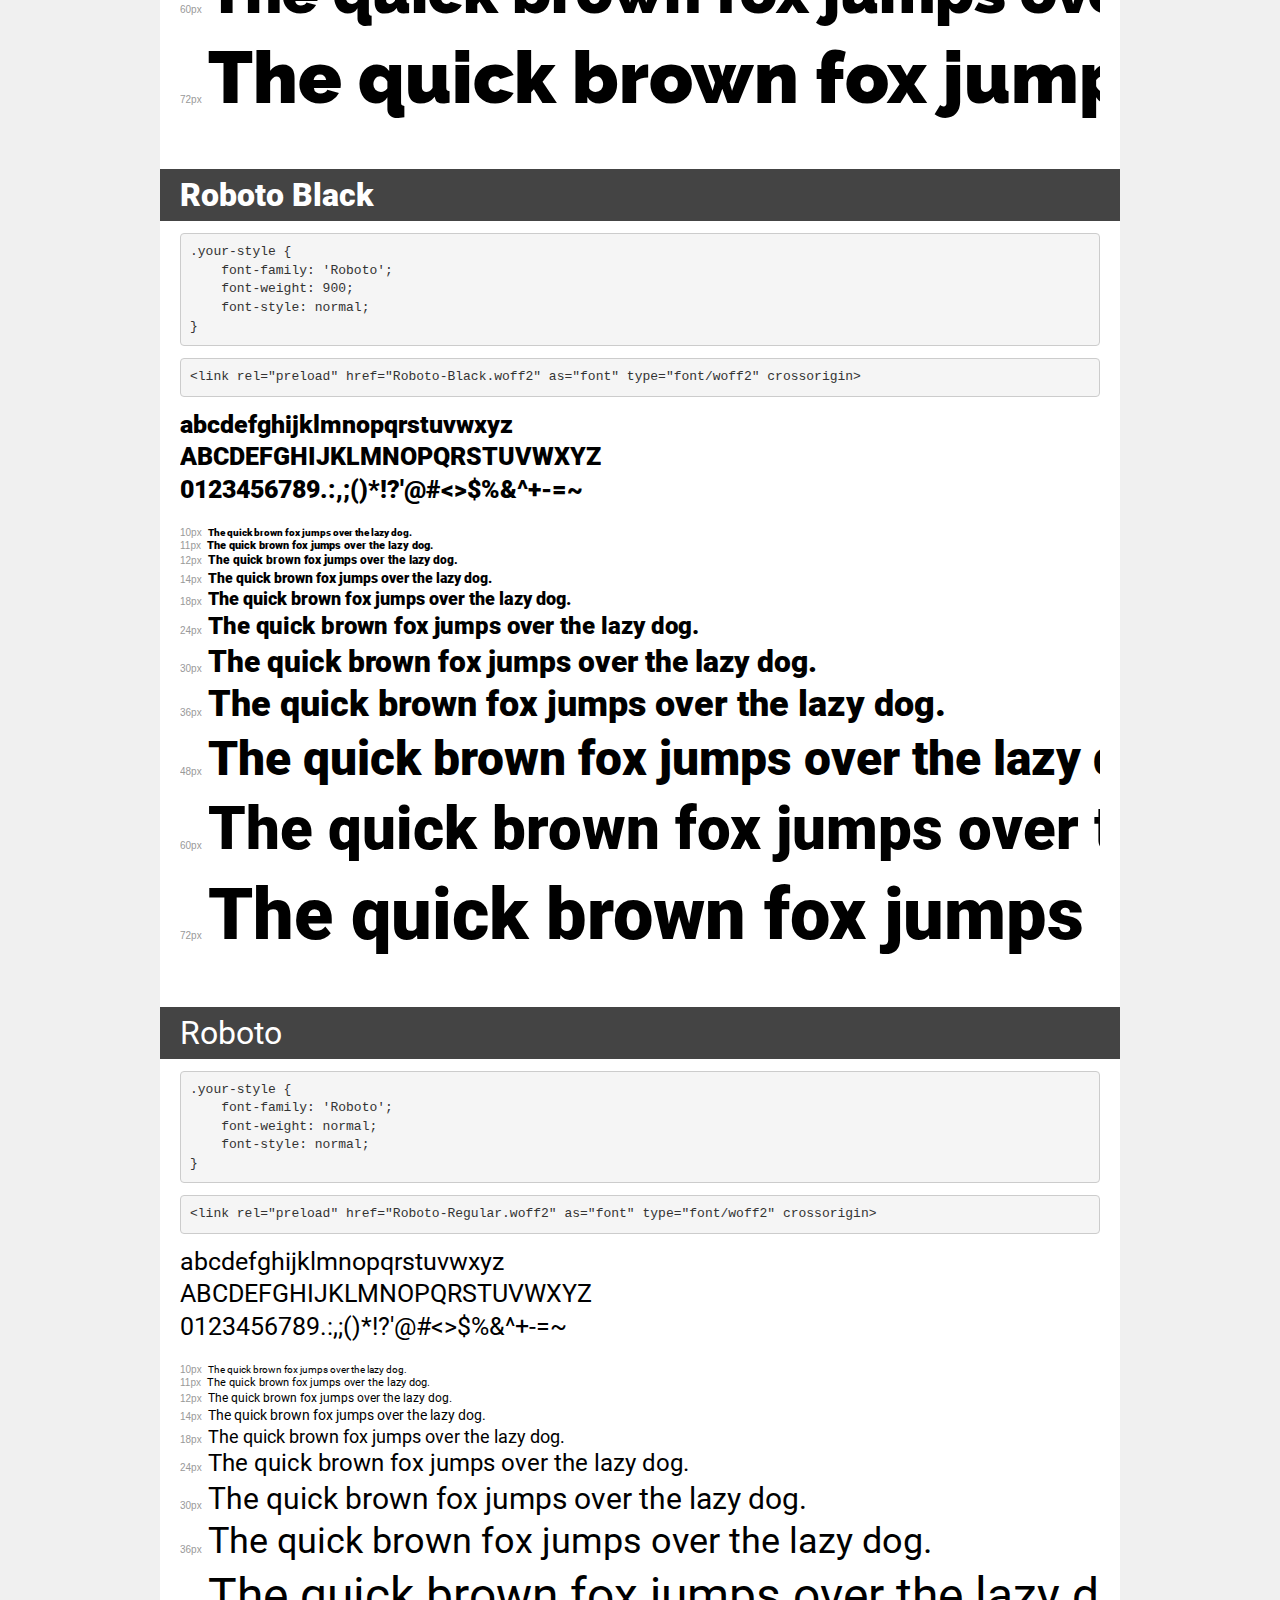
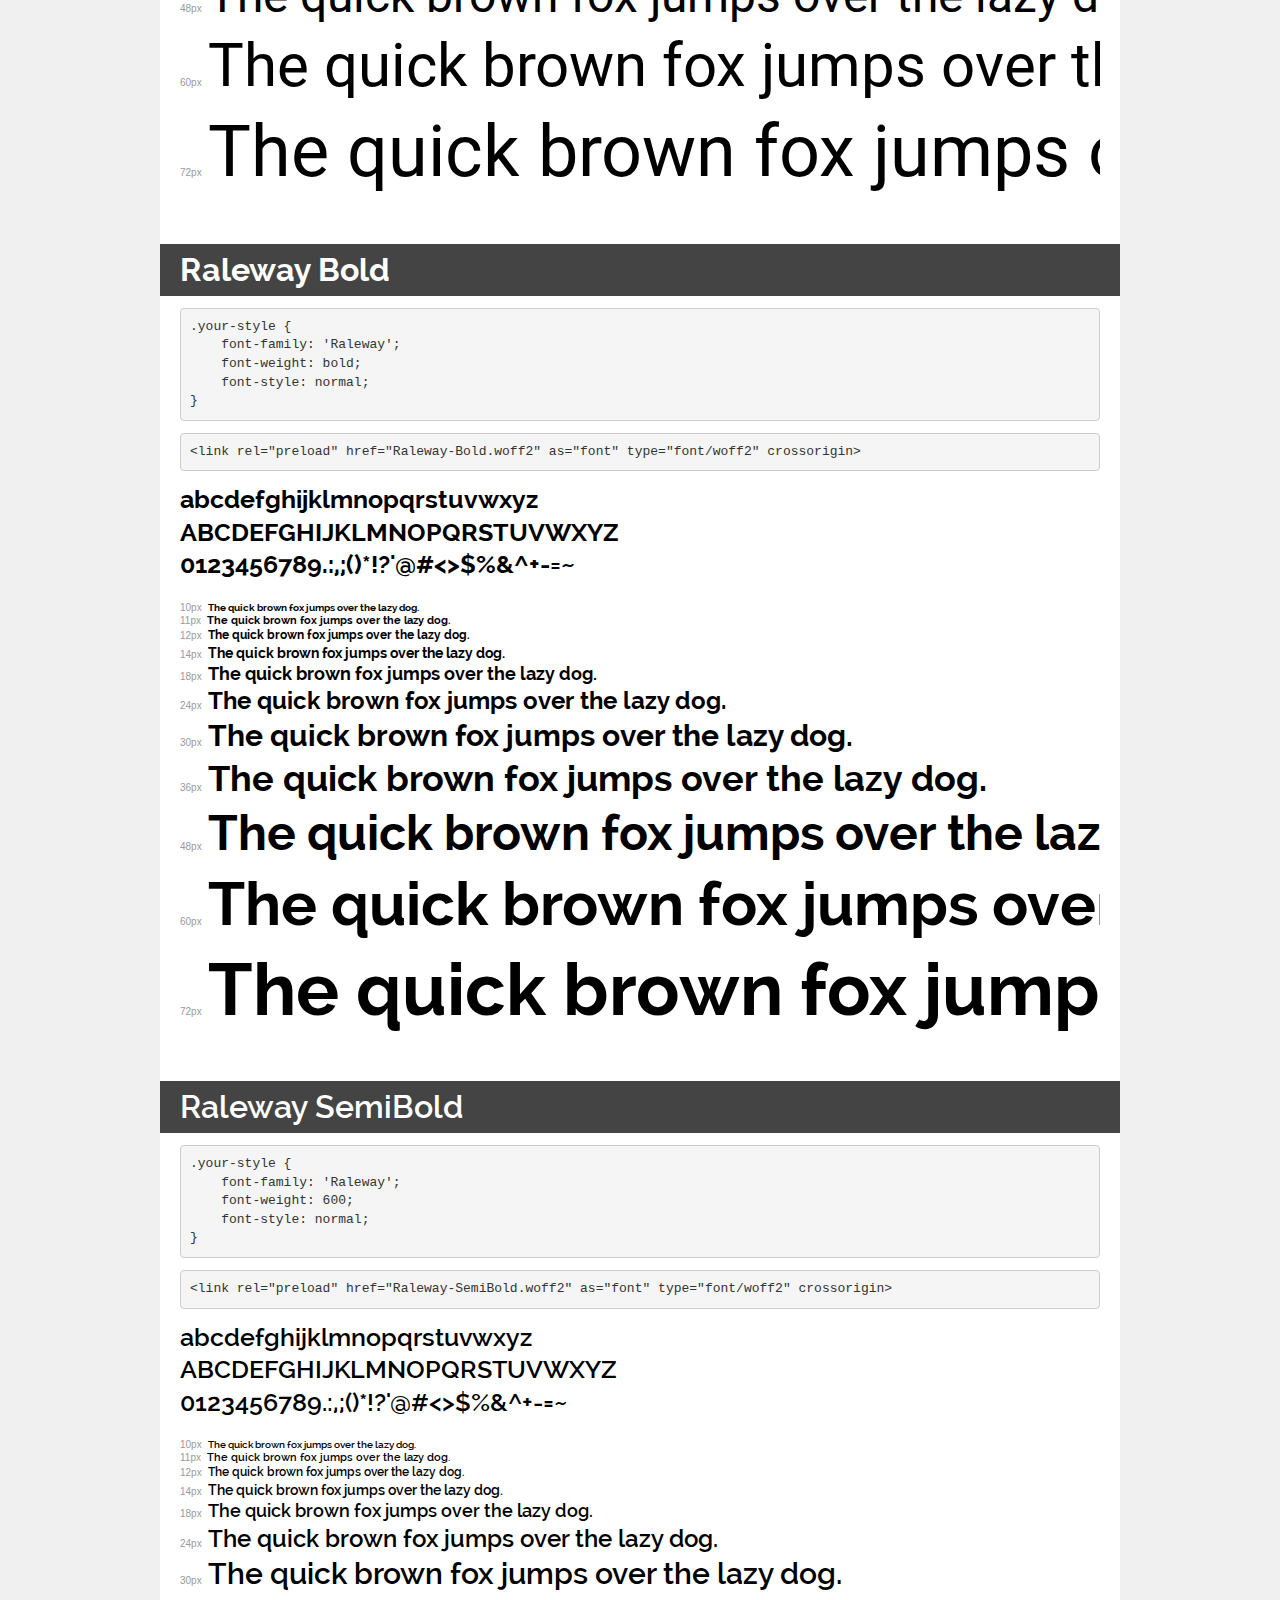
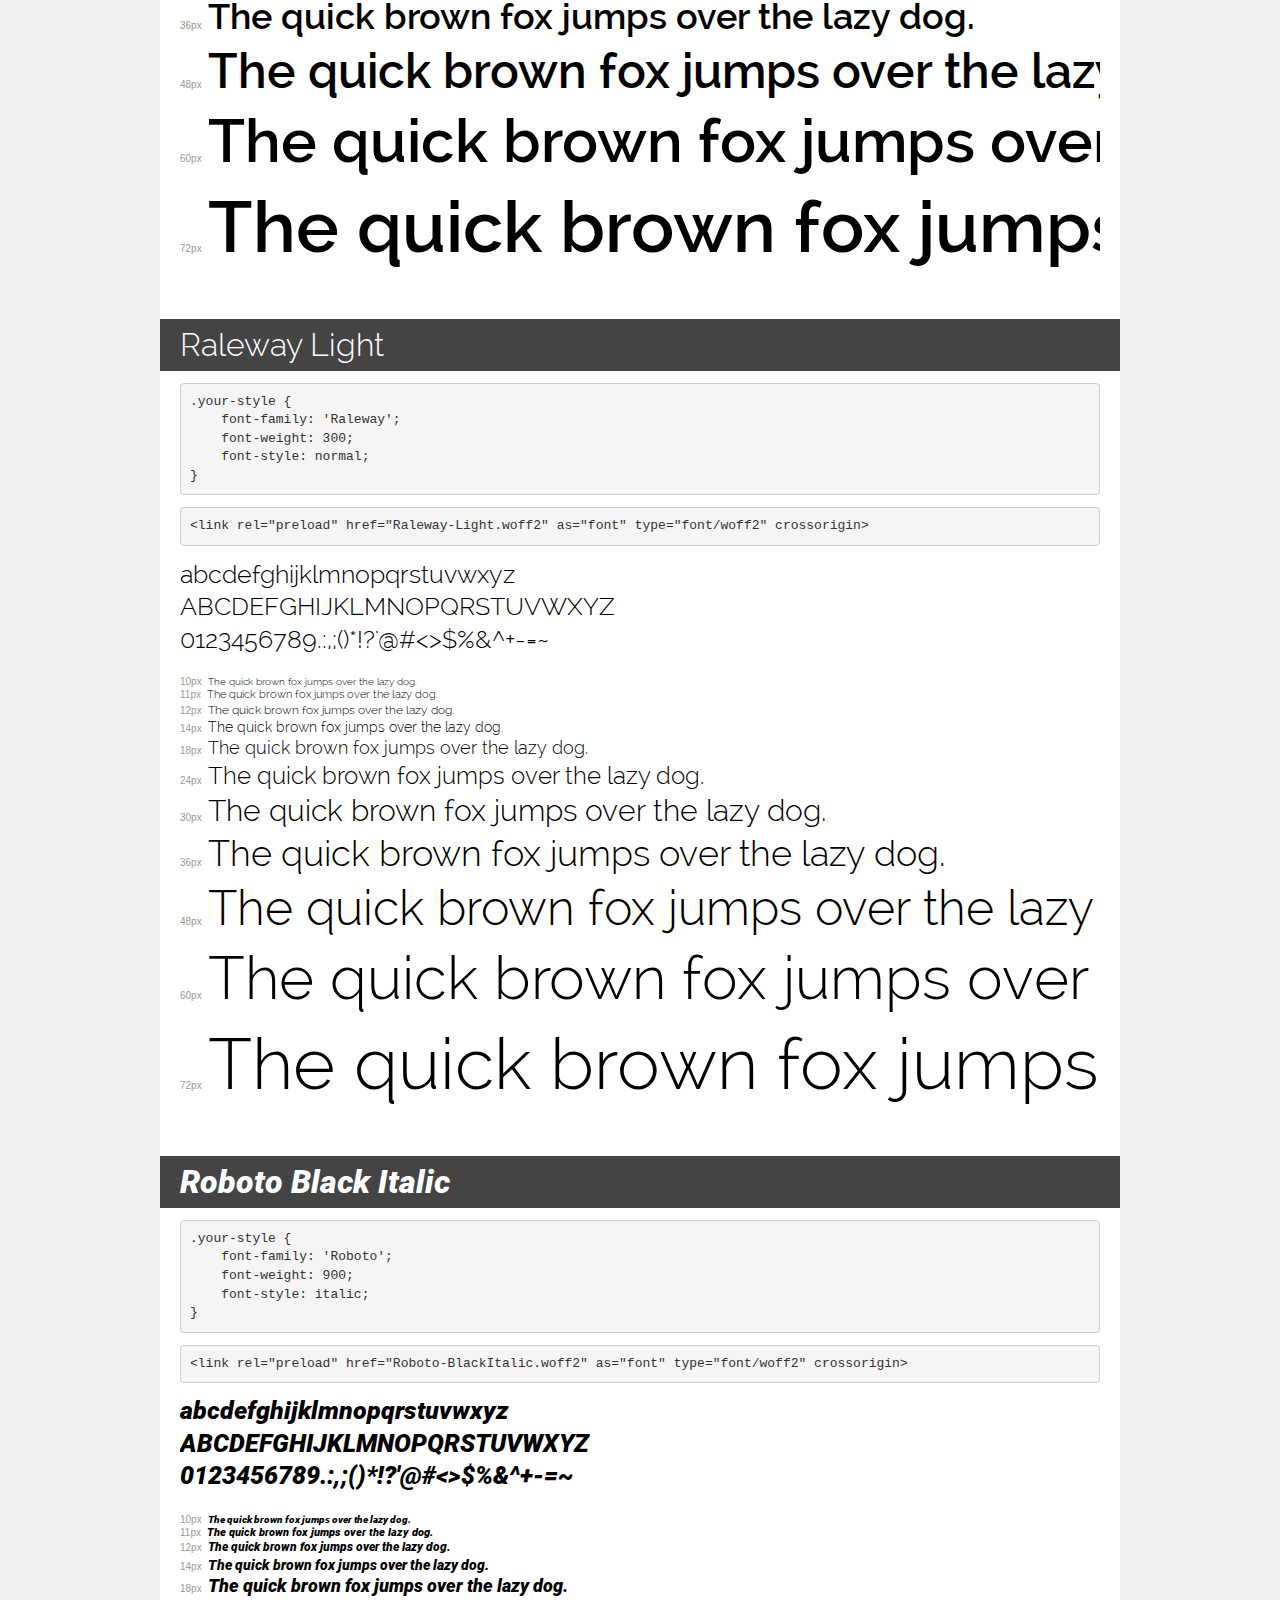
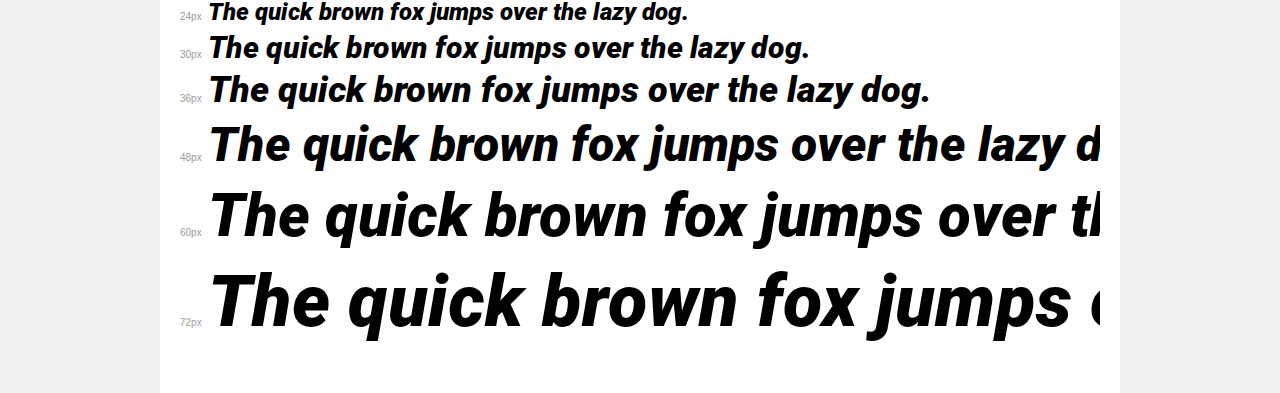
<file: assets/fonts/demo.html>
<!DOCTYPE html>
<html lang="en">
<head>
    <meta charset="utf-8">
    <meta http-equiv="X-UA-Compatible" content="IE=edge">
    <meta name="viewport" content="width=device-width, initial-scale=1">
    <meta name="robots" content="noindex, noarchive">
    <meta name="format-detection" content="telephone=no">
    <title>Transfonter demo</title>
    <link href="stylesheet.css" rel="stylesheet">
    <style>
        /*
        http://meyerweb.com/eric/tools/css/reset/
        v2.0 | 20110126
        License: none (public domain)
        */
        html, body, div, span, applet, object, iframe,
        h1, h2, h3, h4, h5, h6, p, blockquote, pre,
        a, abbr, acronym, address, big, cite, code,
        del, dfn, em, img, ins, kbd, q, s, samp,
        small, strike, strong, sub, sup, tt, var,
        b, u, i, center,
        dl, dt, dd, ol, ul, li,
        fieldset, form, label, legend,
        table, caption, tbody, tfoot, thead, tr, th, td,
        article, aside, canvas, details, embed,
        figure, figcaption, footer, header, hgroup,
        menu, nav, output, ruby, section, summary,
        time, mark, audio, video {
            margin: 0;
            padding: 0;
            border: 0;
            font-size: 100%;
            font: inherit;
            vertical-align: baseline;
        }
        /* HTML5 display-role reset for older browsers */
        article, aside, details, figcaption, figure,
        footer, header, hgroup, menu, nav, section {
            display: block;
        }
        body {
            line-height: 1;
        }
        ol, ul {
            list-style: none;
        }
        blockquote, q {
            quotes: none;
        }
        blockquote:before, blockquote:after,
        q:before, q:after {
            content: '';
            content: none;
        }
        table {
            border-collapse: collapse;
            border-spacing: 0;
        }
        /* demo styles */
        body {
            background: #f0f0f0;
            color: #000;
        }
        .page {
            background: #fff;
            width: 920px;
            margin: 0 auto;
            padding: 20px 20px 0 20px;
            overflow: hidden;
        }
        .font-container {
            overflow-x: auto;
            overflow-y: hidden;
            margin-bottom: 40px;
            line-height: 1.3;
            white-space: nowrap;
            padding-bottom: 5px;
        }
        h1 {
            position: relative;
            background: #444;
            font-size: 32px;
            color: #fff;
            padding: 10px 20px;
            margin: 0 -20px 12px -20px;
        }
        .letters {
            font-size: 25px;
            margin-bottom: 20px;
        }
        .s10:before {
            content: '10px';
        }
        .s11:before {
            content: '11px';
        }
        .s12:before {
            content: '12px';
        }
        .s14:before {
            content: '14px';
        }
        .s18:before {
            content: '18px';
        }
        .s24:before {
            content: '24px';
        }
        .s30:before {
            content: '30px';
        }
        .s36:before {
            content: '36px';
        }
        .s48:before {
            content: '48px';
        }
        .s60:before {
            content: '60px';
        }
        .s72:before {
            content: '72px';
        }
        .s10:before, .s11:before, .s12:before, .s14:before,
        .s18:before, .s24:before, .s30:before, .s36:before,
        .s48:before, .s60:before, .s72:before {
            font-family: Arial, sans-serif;
            font-size: 10px;
            font-weight: normal;
            font-style: normal;
            color: #999;
            padding-right: 6px;
        }
        pre {
            display: block;
            padding: 9px;
            margin: 0 0 12px;
            font-family: Monaco, Menlo, Consolas, "Courier New", monospace;
            font-size: 13px;
            line-height: 1.428571429;
            color: #333;
            font-weight: normal;
            font-style: normal;
            background-color: #f5f5f5;
            border: 1px solid #ccc;
            overflow-x: auto;
            border-radius: 4px;
        }
        /* responsive */
        @media (max-width: 959px) {
            .page {
                width: auto;
                margin: 0;
            }
        }
    </style>
</head>
<body>
<div class="page">
    <div class="demo">
        <h1 style="font-family: 'Raleway'; font-weight: normal; font-style: normal;">Raleway</h1>
        <pre title="Usage">.your-style {
    font-family: 'Raleway';
    font-weight: normal;
    font-style: normal;
}</pre>
        <pre title="Preload (optional)">
&lt;link rel=&quot;preload&quot; href=&quot;Raleway.woff2&quot; as=&quot;font&quot; type=&quot;font/woff2&quot; crossorigin&gt;</pre>
        <div class="font-container" style="font-family: 'Raleway'; font-weight: normal; font-style: normal;">
            <p class="letters">
                abcdefghijklmnopqrstuvwxyz<br>
ABCDEFGHIJKLMNOPQRSTUVWXYZ<br>
                0123456789.:,;()*!?'@#&lt;&gt;$%&^+-=~
            </p>
            <p class="s10" style="font-size: 10px;">The quick brown fox jumps over the lazy dog.</p>
            <p class="s11" style="font-size: 11px;">The quick brown fox jumps over the lazy dog.</p>
            <p class="s12" style="font-size: 12px;">The quick brown fox jumps over the lazy dog.</p>
            <p class="s14" style="font-size: 14px;">The quick brown fox jumps over the lazy dog.</p>
            <p class="s18" style="font-size: 18px;">The quick brown fox jumps over the lazy dog.</p>
            <p class="s24" style="font-size: 24px;">The quick brown fox jumps over the lazy dog.</p>
            <p class="s30" style="font-size: 30px;">The quick brown fox jumps over the lazy dog.</p>
            <p class="s36" style="font-size: 36px;">The quick brown fox jumps over the lazy dog.</p>
            <p class="s48" style="font-size: 48px;">The quick brown fox jumps over the lazy dog.</p>
            <p class="s60" style="font-size: 60px;">The quick brown fox jumps over the lazy dog.</p>
            <p class="s72" style="font-size: 72px;">The quick brown fox jumps over the lazy dog.</p>
        </div>
    </div>

    <div class="demo">
        <h1 style="font-family: 'Roboto'; font-weight: bold; font-style: normal;">Roboto Bold</h1>
        <pre title="Usage">.your-style {
    font-family: 'Roboto';
    font-weight: bold;
    font-style: normal;
}</pre>
        <pre title="Preload (optional)">
&lt;link rel=&quot;preload&quot; href=&quot;Roboto-Bold.woff2&quot; as=&quot;font&quot; type=&quot;font/woff2&quot; crossorigin&gt;</pre>
        <div class="font-container" style="font-family: 'Roboto'; font-weight: bold; font-style: normal;">
            <p class="letters">
                abcdefghijklmnopqrstuvwxyz<br>
ABCDEFGHIJKLMNOPQRSTUVWXYZ<br>
                0123456789.:,;()*!?'@#&lt;&gt;$%&^+-=~
            </p>
            <p class="s10" style="font-size: 10px;">The quick brown fox jumps over the lazy dog.</p>
            <p class="s11" style="font-size: 11px;">The quick brown fox jumps over the lazy dog.</p>
            <p class="s12" style="font-size: 12px;">The quick brown fox jumps over the lazy dog.</p>
            <p class="s14" style="font-size: 14px;">The quick brown fox jumps over the lazy dog.</p>
            <p class="s18" style="font-size: 18px;">The quick brown fox jumps over the lazy dog.</p>
            <p class="s24" style="font-size: 24px;">The quick brown fox jumps over the lazy dog.</p>
            <p class="s30" style="font-size: 30px;">The quick brown fox jumps over the lazy dog.</p>
            <p class="s36" style="font-size: 36px;">The quick brown fox jumps over the lazy dog.</p>
            <p class="s48" style="font-size: 48px;">The quick brown fox jumps over the lazy dog.</p>
            <p class="s60" style="font-size: 60px;">The quick brown fox jumps over the lazy dog.</p>
            <p class="s72" style="font-size: 72px;">The quick brown fox jumps over the lazy dog.</p>
        </div>
    </div>

    <div class="demo">
        <h1 style="font-family: 'Raleway'; font-weight: bold; font-style: normal;">Raleway ExtraBold</h1>
        <pre title="Usage">.your-style {
    font-family: 'Raleway';
    font-weight: bold;
    font-style: normal;
}</pre>
        <pre title="Preload (optional)">
&lt;link rel=&quot;preload&quot; href=&quot;Raleway-ExtraBold.woff2&quot; as=&quot;font&quot; type=&quot;font/woff2&quot; crossorigin&gt;</pre>
        <div class="font-container" style="font-family: 'Raleway'; font-weight: bold; font-style: normal;">
            <p class="letters">
                abcdefghijklmnopqrstuvwxyz<br>
ABCDEFGHIJKLMNOPQRSTUVWXYZ<br>
                0123456789.:,;()*!?'@#&lt;&gt;$%&^+-=~
            </p>
            <p class="s10" style="font-size: 10px;">The quick brown fox jumps over the lazy dog.</p>
            <p class="s11" style="font-size: 11px;">The quick brown fox jumps over the lazy dog.</p>
            <p class="s12" style="font-size: 12px;">The quick brown fox jumps over the lazy dog.</p>
            <p class="s14" style="font-size: 14px;">The quick brown fox jumps over the lazy dog.</p>
            <p class="s18" style="font-size: 18px;">The quick brown fox jumps over the lazy dog.</p>
            <p class="s24" style="font-size: 24px;">The quick brown fox jumps over the lazy dog.</p>
            <p class="s30" style="font-size: 30px;">The quick brown fox jumps over the lazy dog.</p>
            <p class="s36" style="font-size: 36px;">The quick brown fox jumps over the lazy dog.</p>
            <p class="s48" style="font-size: 48px;">The quick brown fox jumps over the lazy dog.</p>
            <p class="s60" style="font-size: 60px;">The quick brown fox jumps over the lazy dog.</p>
            <p class="s72" style="font-size: 72px;">The quick brown fox jumps over the lazy dog.</p>
        </div>
    </div>

    <div class="demo">
        <h1 style="font-family: 'Raleway'; font-weight: 900; font-style: normal;">Raleway Heavy</h1>
        <pre title="Usage">.your-style {
    font-family: 'Raleway';
    font-weight: 900;
    font-style: normal;
}</pre>
        <pre title="Preload (optional)">
&lt;link rel=&quot;preload&quot; href=&quot;Raleway-Heavy.woff2&quot; as=&quot;font&quot; type=&quot;font/woff2&quot; crossorigin&gt;</pre>
        <div class="font-container" style="font-family: 'Raleway'; font-weight: 900; font-style: normal;">
            <p class="letters">
                abcdefghijklmnopqrstuvwxyz<br>
ABCDEFGHIJKLMNOPQRSTUVWXYZ<br>
                0123456789.:,;()*!?'@#&lt;&gt;$%&^+-=~
            </p>
            <p class="s10" style="font-size: 10px;">The quick brown fox jumps over the lazy dog.</p>
            <p class="s11" style="font-size: 11px;">The quick brown fox jumps over the lazy dog.</p>
            <p class="s12" style="font-size: 12px;">The quick brown fox jumps over the lazy dog.</p>
            <p class="s14" style="font-size: 14px;">The quick brown fox jumps over the lazy dog.</p>
            <p class="s18" style="font-size: 18px;">The quick brown fox jumps over the lazy dog.</p>
            <p class="s24" style="font-size: 24px;">The quick brown fox jumps over the lazy dog.</p>
            <p class="s30" style="font-size: 30px;">The quick brown fox jumps over the lazy dog.</p>
            <p class="s36" style="font-size: 36px;">The quick brown fox jumps over the lazy dog.</p>
            <p class="s48" style="font-size: 48px;">The quick brown fox jumps over the lazy dog.</p>
            <p class="s60" style="font-size: 60px;">The quick brown fox jumps over the lazy dog.</p>
            <p class="s72" style="font-size: 72px;">The quick brown fox jumps over the lazy dog.</p>
        </div>
    </div>

    <div class="demo">
        <h1 style="font-family: 'Roboto'; font-weight: 900; font-style: normal;">Roboto Black</h1>
        <pre title="Usage">.your-style {
    font-family: 'Roboto';
    font-weight: 900;
    font-style: normal;
}</pre>
        <pre title="Preload (optional)">
&lt;link rel=&quot;preload&quot; href=&quot;Roboto-Black.woff2&quot; as=&quot;font&quot; type=&quot;font/woff2&quot; crossorigin&gt;</pre>
        <div class="font-container" style="font-family: 'Roboto'; font-weight: 900; font-style: normal;">
            <p class="letters">
                abcdefghijklmnopqrstuvwxyz<br>
ABCDEFGHIJKLMNOPQRSTUVWXYZ<br>
                0123456789.:,;()*!?'@#&lt;&gt;$%&^+-=~
            </p>
            <p class="s10" style="font-size: 10px;">The quick brown fox jumps over the lazy dog.</p>
            <p class="s11" style="font-size: 11px;">The quick brown fox jumps over the lazy dog.</p>
            <p class="s12" style="font-size: 12px;">The quick brown fox jumps over the lazy dog.</p>
            <p class="s14" style="font-size: 14px;">The quick brown fox jumps over the lazy dog.</p>
            <p class="s18" style="font-size: 18px;">The quick brown fox jumps over the lazy dog.</p>
            <p class="s24" style="font-size: 24px;">The quick brown fox jumps over the lazy dog.</p>
            <p class="s30" style="font-size: 30px;">The quick brown fox jumps over the lazy dog.</p>
            <p class="s36" style="font-size: 36px;">The quick brown fox jumps over the lazy dog.</p>
            <p class="s48" style="font-size: 48px;">The quick brown fox jumps over the lazy dog.</p>
            <p class="s60" style="font-size: 60px;">The quick brown fox jumps over the lazy dog.</p>
            <p class="s72" style="font-size: 72px;">The quick brown fox jumps over the lazy dog.</p>
        </div>
    </div>

    <div class="demo">
        <h1 style="font-family: 'Roboto'; font-weight: normal; font-style: normal;">Roboto</h1>
        <pre title="Usage">.your-style {
    font-family: 'Roboto';
    font-weight: normal;
    font-style: normal;
}</pre>
        <pre title="Preload (optional)">
&lt;link rel=&quot;preload&quot; href=&quot;Roboto-Regular.woff2&quot; as=&quot;font&quot; type=&quot;font/woff2&quot; crossorigin&gt;</pre>
        <div class="font-container" style="font-family: 'Roboto'; font-weight: normal; font-style: normal;">
            <p class="letters">
                abcdefghijklmnopqrstuvwxyz<br>
ABCDEFGHIJKLMNOPQRSTUVWXYZ<br>
                0123456789.:,;()*!?'@#&lt;&gt;$%&^+-=~
            </p>
            <p class="s10" style="font-size: 10px;">The quick brown fox jumps over the lazy dog.</p>
            <p class="s11" style="font-size: 11px;">The quick brown fox jumps over the lazy dog.</p>
            <p class="s12" style="font-size: 12px;">The quick brown fox jumps over the lazy dog.</p>
            <p class="s14" style="font-size: 14px;">The quick brown fox jumps over the lazy dog.</p>
            <p class="s18" style="font-size: 18px;">The quick brown fox jumps over the lazy dog.</p>
            <p class="s24" style="font-size: 24px;">The quick brown fox jumps over the lazy dog.</p>
            <p class="s30" style="font-size: 30px;">The quick brown fox jumps over the lazy dog.</p>
            <p class="s36" style="font-size: 36px;">The quick brown fox jumps over the lazy dog.</p>
            <p class="s48" style="font-size: 48px;">The quick brown fox jumps over the lazy dog.</p>
            <p class="s60" style="font-size: 60px;">The quick brown fox jumps over the lazy dog.</p>
            <p class="s72" style="font-size: 72px;">The quick brown fox jumps over the lazy dog.</p>
        </div>
    </div>

    <div class="demo">
        <h1 style="font-family: 'Raleway'; font-weight: bold; font-style: normal;">Raleway Bold</h1>
        <pre title="Usage">.your-style {
    font-family: 'Raleway';
    font-weight: bold;
    font-style: normal;
}</pre>
        <pre title="Preload (optional)">
&lt;link rel=&quot;preload&quot; href=&quot;Raleway-Bold.woff2&quot; as=&quot;font&quot; type=&quot;font/woff2&quot; crossorigin&gt;</pre>
        <div class="font-container" style="font-family: 'Raleway'; font-weight: bold; font-style: normal;">
            <p class="letters">
                abcdefghijklmnopqrstuvwxyz<br>
ABCDEFGHIJKLMNOPQRSTUVWXYZ<br>
                0123456789.:,;()*!?'@#&lt;&gt;$%&^+-=~
            </p>
            <p class="s10" style="font-size: 10px;">The quick brown fox jumps over the lazy dog.</p>
            <p class="s11" style="font-size: 11px;">The quick brown fox jumps over the lazy dog.</p>
            <p class="s12" style="font-size: 12px;">The quick brown fox jumps over the lazy dog.</p>
            <p class="s14" style="font-size: 14px;">The quick brown fox jumps over the lazy dog.</p>
            <p class="s18" style="font-size: 18px;">The quick brown fox jumps over the lazy dog.</p>
            <p class="s24" style="font-size: 24px;">The quick brown fox jumps over the lazy dog.</p>
            <p class="s30" style="font-size: 30px;">The quick brown fox jumps over the lazy dog.</p>
            <p class="s36" style="font-size: 36px;">The quick brown fox jumps over the lazy dog.</p>
            <p class="s48" style="font-size: 48px;">The quick brown fox jumps over the lazy dog.</p>
            <p class="s60" style="font-size: 60px;">The quick brown fox jumps over the lazy dog.</p>
            <p class="s72" style="font-size: 72px;">The quick brown fox jumps over the lazy dog.</p>
        </div>
    </div>

    <div class="demo">
        <h1 style="font-family: 'Raleway'; font-weight: 600; font-style: normal;">Raleway SemiBold</h1>
        <pre title="Usage">.your-style {
    font-family: 'Raleway';
    font-weight: 600;
    font-style: normal;
}</pre>
        <pre title="Preload (optional)">
&lt;link rel=&quot;preload&quot; href=&quot;Raleway-SemiBold.woff2&quot; as=&quot;font&quot; type=&quot;font/woff2&quot; crossorigin&gt;</pre>
        <div class="font-container" style="font-family: 'Raleway'; font-weight: 600; font-style: normal;">
            <p class="letters">
                abcdefghijklmnopqrstuvwxyz<br>
ABCDEFGHIJKLMNOPQRSTUVWXYZ<br>
                0123456789.:,;()*!?'@#&lt;&gt;$%&^+-=~
            </p>
            <p class="s10" style="font-size: 10px;">The quick brown fox jumps over the lazy dog.</p>
            <p class="s11" style="font-size: 11px;">The quick brown fox jumps over the lazy dog.</p>
            <p class="s12" style="font-size: 12px;">The quick brown fox jumps over the lazy dog.</p>
            <p class="s14" style="font-size: 14px;">The quick brown fox jumps over the lazy dog.</p>
            <p class="s18" style="font-size: 18px;">The quick brown fox jumps over the lazy dog.</p>
            <p class="s24" style="font-size: 24px;">The quick brown fox jumps over the lazy dog.</p>
            <p class="s30" style="font-size: 30px;">The quick brown fox jumps over the lazy dog.</p>
            <p class="s36" style="font-size: 36px;">The quick brown fox jumps over the lazy dog.</p>
            <p class="s48" style="font-size: 48px;">The quick brown fox jumps over the lazy dog.</p>
            <p class="s60" style="font-size: 60px;">The quick brown fox jumps over the lazy dog.</p>
            <p class="s72" style="font-size: 72px;">The quick brown fox jumps over the lazy dog.</p>
        </div>
    </div>

    <div class="demo">
        <h1 style="font-family: 'Raleway'; font-weight: 300; font-style: normal;">Raleway Light</h1>
        <pre title="Usage">.your-style {
    font-family: 'Raleway';
    font-weight: 300;
    font-style: normal;
}</pre>
        <pre title="Preload (optional)">
&lt;link rel=&quot;preload&quot; href=&quot;Raleway-Light.woff2&quot; as=&quot;font&quot; type=&quot;font/woff2&quot; crossorigin&gt;</pre>
        <div class="font-container" style="font-family: 'Raleway'; font-weight: 300; font-style: normal;">
            <p class="letters">
                abcdefghijklmnopqrstuvwxyz<br>
ABCDEFGHIJKLMNOPQRSTUVWXYZ<br>
                0123456789.:,;()*!?'@#&lt;&gt;$%&^+-=~
            </p>
            <p class="s10" style="font-size: 10px;">The quick brown fox jumps over the lazy dog.</p>
            <p class="s11" style="font-size: 11px;">The quick brown fox jumps over the lazy dog.</p>
            <p class="s12" style="font-size: 12px;">The quick brown fox jumps over the lazy dog.</p>
            <p class="s14" style="font-size: 14px;">The quick brown fox jumps over the lazy dog.</p>
            <p class="s18" style="font-size: 18px;">The quick brown fox jumps over the lazy dog.</p>
            <p class="s24" style="font-size: 24px;">The quick brown fox jumps over the lazy dog.</p>
            <p class="s30" style="font-size: 30px;">The quick brown fox jumps over the lazy dog.</p>
            <p class="s36" style="font-size: 36px;">The quick brown fox jumps over the lazy dog.</p>
            <p class="s48" style="font-size: 48px;">The quick brown fox jumps over the lazy dog.</p>
            <p class="s60" style="font-size: 60px;">The quick brown fox jumps over the lazy dog.</p>
            <p class="s72" style="font-size: 72px;">The quick brown fox jumps over the lazy dog.</p>
        </div>
    </div>

    <div class="demo">
        <h1 style="font-family: 'Roboto'; font-weight: 900; font-style: italic;">Roboto Black Italic</h1>
        <pre title="Usage">.your-style {
    font-family: 'Roboto';
    font-weight: 900;
    font-style: italic;
}</pre>
        <pre title="Preload (optional)">
&lt;link rel=&quot;preload&quot; href=&quot;Roboto-BlackItalic.woff2&quot; as=&quot;font&quot; type=&quot;font/woff2&quot; crossorigin&gt;</pre>
        <div class="font-container" style="font-family: 'Roboto'; font-weight: 900; font-style: italic;">
            <p class="letters">
                abcdefghijklmnopqrstuvwxyz<br>
ABCDEFGHIJKLMNOPQRSTUVWXYZ<br>
                0123456789.:,;()*!?'@#&lt;&gt;$%&^+-=~
            </p>
            <p class="s10" style="font-size: 10px;">The quick brown fox jumps over the lazy dog.</p>
            <p class="s11" style="font-size: 11px;">The quick brown fox jumps over the lazy dog.</p>
            <p class="s12" style="font-size: 12px;">The quick brown fox jumps over the lazy dog.</p>
            <p class="s14" style="font-size: 14px;">The quick brown fox jumps over the lazy dog.</p>
            <p class="s18" style="font-size: 18px;">The quick brown fox jumps over the lazy dog.</p>
            <p class="s24" style="font-size: 24px;">The quick brown fox jumps over the lazy dog.</p>
            <p class="s30" style="font-size: 30px;">The quick brown fox jumps over the lazy dog.</p>
            <p class="s36" style="font-size: 36px;">The quick brown fox jumps over the lazy dog.</p>
            <p class="s48" style="font-size: 48px;">The quick brown fox jumps over the lazy dog.</p>
            <p class="s60" style="font-size: 60px;">The quick brown fox jumps over the lazy dog.</p>
            <p class="s72" style="font-size: 72px;">The quick brown fox jumps over the lazy dog.</p>
        </div>
    </div>

</div>
</body>
</html>
</file>
<file: assets/css/style.css>
*{outline:none !important; box-sizing:border-box;}
ul, ol {padding:0px; margin:0px;}
ul li, ol li {list-style-type: none; margin:0; padding:0;}
p,h1,h2,h3,h4,h5,h6{padding:0; margin:0;}
a,a:hover,a:focus,a:active {outline: none !important; text-decoration: none;}
body{font-family: 'Raleway'; font-size:14px;background-color: #f8f8f8;}
img{max-width: 100%; display: block;
}
.header{
	background: url(../images/1.jpg) no-repeat center top;
	background-size: cover;
	background-position: center;
	background-repeat: no-repeat;
}
.header-top {
	padding: 19px 0 36px;
}
.logo {
    margin-left: 64px;
}
.header_right{
	margin-top: 24px;
	width: 24%;
}
.social {
	margin-right: 10px;
}
.social li {
	display: inline-block;
}
.social li a i {
	font-size: 16px;
	padding: 10px 10px;
}
.social li a i:hover {
	background:  #e24602;
	color:#fff51f;
}
/***** Slider *****/
.banner-wrap {
    padding-bottom: 61px;
}
.wmuSlider {
	position: relative;
	overflow: hidden;
}
.wmuSlider .wmuSliderWrapper article img {
	max-width: 100%;
	width: auto;
	height: auto;
	display:block;
}
/* Default Skin */
.wmuSliderPagination {
	z-index: 2;
	position: absolute;
	right:40%;
	bottom:17%;
}
.wmuSliderPagination {
	padding:0;
}
.wmuSliderPagination li {
	float: left;
	margin: 0 8px 0 0;
}
.wmuSliderPagination a {
	display: block;
	text-indent: -9999px;
	width:60px;
	height:4px;
	background:#fff51f;
}
.wmuSliderPagination a.wmuActive {
	background:#fb4d01;
}
/* Default Skin */
.wmuGallery .wmuGalleryImage {
	margin-bottom: 10px;
}
.wmuSliderPrev, .wmuSliderNext {
	position: absolute;
	width:30px;
	height:50px;
	text-indent: -9999px;
	background: url(../images/img-sprite.png)no-repeat #fff;
	top:27%;
	z-index: 2;
	cursor: pointer;
}
.wmuSliderPrev:hover, .wmuSliderNext:hover{
	background: url(../images/img-sprite.png)no-repeat #fbde06;
}
.wmuSliderPrev {
	background-position:-15px -45px;
	left: 95%;
}
.wmuSliderPrev:hover {
	background-position:-15px -45px;
}
.wmuSliderNext {
	background-position:-53px -45px;
	right: 0px;
}
.wmuSliderNext:hover {
	background-position:-53px -45px;
	right: 0px;
}
.bannertop_box {
    max-width: 270px;
}
.login{
	padding: 5px 30px;
	background: #f8f8f8;
}
.login li a {
    font-size: 12px;
    text-transform: uppercase;
    color: #fb4d01;
    font-weight: 300;
}
.cart_bg{
	background:#fb4d01;
	padding: 8px 16px;
}
.cart i {
    font-size: 30px;
    margin:5px 15px 0 0;
	color: #fff51f;
}
.cart_desc {
    font-size: 18px;
    font-weight: 600;
    line-height: 16px;
    margin-top: 5px;
}
span.yellow{
	font-size:13px;
	color:#fff51f;
}
.product_control_buttons li a{
	font-size:12px;
	text-transform:uppercase;
	color:#000;
	font-weight: 300;
}
.quick_access{
	padding: 5px 30px;
	background:#ee4a02;
}
.quick_access li a{
	font-size:12px;
	text-transform:uppercase;
}  
.welcome_box {
    background: #fff51f;
    padding: 80px 23px;
    margin-top: 10px;
} 
.welcome_box h2{
	color:#333;
	font-size:30px;
	text-transform:uppercase;
	font-weight:bold;
}
.search-box{
    max-width: 236px;
    padding: 6px 10px 7px 14px;
    font-size: 13px;
    color: #0c0c0c;
	font-family: 'Raleway';
    background-color: #e9e9e9;
}
.search-btn {
    color: #fff;
    padding: 8px 11px;
    font-size: 13px;
	background-color: #333333;
}
.search-btn:hover{
	background-color:#fb4d01 ;
	color: #fff51f;
}
.welcome_box p {
    color: #333;
    font-size: 17px;
    font-weight: bold;
    line-height: 15px;
    margin-top: 19px;
}
.banner_right {
    margin-top: 61px;
    padding-right: 110px;
    max-width: 472px;
}
.banner_right h1 {
    color: #fff51f;
    font-size: 48px;
    font-weight: bold;
    line-height: 42px;
}
.banner_right p {
    color: #fff51f;
    font-size: 18px;
    line-height: 25px;
}
.banner_btn {
	display: inline-block;
	background: #fff51f;
	padding:16px 25px;
	color: #333;
	font-size: 14px;
	line-height: 18px;
	text-transform: uppercase;
	font-weight: 900;
	transition: 0.2s;
	-webkit-transition: 0.2s;
	-moz-transition: 0.2s;
	-o-transition: 0.2s;
	margin-top: 56px;
}
.banner_btn:hover{
	color:#fb4d01;
}
/* WRAPPER */
.dropdown{
	max-width:70px;
	width: 100%;
	cursor: pointer;
	padding: 8px 0px 8px;
	color:  #fff;
}
.dropdown.open{
	z-index: 2;
}
/* CARAT */
.dropdown .carat,.dropdown .carat:after{
	position: absolute;
	right:-15px;
	top: 50%;
	margin-top: -3px;
	border: 6px solid transparent;
	border-top: 6px solid #fff;
	z-index: 1;
	transform-origin: 50% 20%;
}
.dropdown:hover .carat:after{
	border-top-color: #f4f4f4;
}
.dropdown.focus .carat{
	border-top-color: #f8f8f8;
}
.dropdown.focus .carat:after{
	border-top-color: #0180d1;
}
.dropdown.open .carat{
	transform: rotate(180deg);
}
/* OLD SELECT (HIDDEN) */
.dropdown .old{
	position: absolute;
	overflow: hidden;
}
.dropdown select{
	position: absolute;
}
.dropdown.touch select{
	left: 0;
	top: 0;
	width: 100%;
	height: 100%;
	opacity: 0;
}
/* SELECTED FEEDBACK ITEM */ 
.dropdown .selected, .dropdown li {
    font-size: 14px;
    text-transform: uppercase;
    font-weight: bold;
}
.dropdown .selected::after{
	content: '';
	position: absolute;
	right: 0;
	top: 0;
	bottom: 0;
	width: 60px;
}
/* DROP DOWN WRAPPER */
.dropdown div{
	position: absolute;
	top: 100%;
	width:90px;
}
/* Height is adjusted by JS on open */
.dropdown.open div{
	opacity: 1;
	z-index: 2;
}
/* FADE OVERLAY FOR SCROLLING LISTS */
.dropdown.scrollable div::after{
	content: '';
	position: absolute;
	left: 0;
	right: 0;
	bottom: 0;
	height: 50px;
}
.dropdown.scrollable.bottom div::after{
	opacity: 0;
}
/* DROP DOWN LIST */
.dropdown ul{
	position: absolute;
	left: 0;
	top: 0;
	height: 100%;
	width: 100%;
	overflow: hidden;
	background:#fb4d01;
}
.dropdown.scrollable.open ul{
	overflow-y: auto;
}
/* DROP DOWN LIST ITEMS */
.dropdown li{
	padding:8px;
	border-bottom: 1px solid #ee4a02;
}
.dropdown li:last-child {
    border-bottom: 0;
}
/* .focus class is also added on hover */
.dropdown li.focus{
	background:#ee4a02;
	position: relative;
	z-index: 3;
	color: #fff;
}
.dropdown li.active{
	background:#ee4a02;
	color: #fff;
}
/*--content--*/
.main {
    background: #f8f8f8;
}
.menu_box{
	font-family: 'Roboto', sans-serif;
	margin-top: -20px;
}
.mrt {
    background: #f8f8f8;
    margin-top: -20px;
}
.menu_head {
    background: #333;
    padding: 32px 0 32px 48px;
    color: #fff;
    text-transform: uppercase;
    font-size: 14px;
    font-weight: bold;
}
.nav{
	padding:14px 0;
	background:#26d2fc;
	display: block;
}
.nav li:hover {
	background:#333;
	color:#fff;
}
.nav li a {
    color: #333;
    font-size: 14px;
    text-transform: uppercase;
    font-weight: 900;
    display: block;
    padding: 10px 15px 10px 40px;
}
.nav li a:hover{
	color:#fff;
}
.side_banner {
    margin-top: 30px;
}
.side_banner .banner_holder {
    position: absolute;
    left: -16px;
    top: 80px;
    width: 100%;
    text-align: right;
}
.side_banner .banner_holder h3{
	font-size: 45px;
	font-weight: bold;
	color:#333;
	text-align: initial;
	padding-top: 48px;
	line-height: 41px;
}
.tags {
    background: #fff;
    margin-top: 30px;
    padding: 30px;
    font-family: 'Roboto', sans-serif;
}
.tag_head {
    color: #333;
    font-weight: 900;
    font-size: 24px;
    font-style: italic;
    margin-bottom: 22px;
}
.tags_links li {
	display: inline-block;
	margin: 8px 3px;
}
.tags_links li a {
	color:#333;
	font-size:14px;
	background: #e9e9e9;
	padding: 5px 10px;
}
.tags_links li a:hover{
	background:#faef03;
}
.link1 {
	font-size: 14px;
	line-height: 18px;
	color: #333;
	font-weight: 900;
	font-style: italic;
	background: url(../images/tag_arrow.png) right 4px no-repeat;
	padding-right: 20px;
	margin-top:20px;
	display: inline-block;
}
.link1:hover{
	color:#fb4d01;
}
.article_links li{
	margin-bottom:7px;
}
.article_links li a{
	color:#999;
	font-size:14px;
	line-height:20px;
	font-family: 'Roboto', sans-serif;
}
.col_1_of_3 {
	display: block;
	float: left;
	margin: 1% 0 1% 2.6%;
}
.span_1_of_3 {
    max-width: 269px;
	font-family: 'Roboto', sans-serif;
}
.col_1_of_3:first-child {
	margin-left: 0;
}
.inner_content {
	background: #fff;
}
.product_image {
	border:10px solid #fff;
	height: 370px;
}
.sale-box, .sale-box1{
	top: 0;
	right: 0;
}
.sale-box span.on_sale, .sale-box1 span.on_sale1 {
    font-size: 14px;
    color: #fff;
    background: #e24602;
    text-transform: uppercase;
    padding: 36px 0 0 4px;
    width: 130px;
    position: absolute;
    right: -58px;
    top: -25px;
    transform: rotate(45deg);
    font-family: 'Roboto', sans-serif;
}
.sale-box1 span.on_sale1{
	background:#faef03;
	color:#000;
}
.span_1_of_3:hover .sale-box1 span.on_sale1{
	background:#e24602;
	color:#fff;
}
.span_1_of_3:hover .sale-box span.on_sale{
	background:#faef03;
	color:#000;
}
.title {
    color: #000;
    font-size: 14px;
    font-weight: 900;
    font-style: italic;
    max-width: 142px;
    width: 100%;
	text-align: left;
}
.title a:hover{
	color:#7DB122;
}
.product_container {
	padding: 14px;
}
.price {
    font-weight: 900;
    font-size: 14px;
    font-style: italic;
	color: #333333;
}
.price-blank{
	color: #fe0000;
	font-size: 12px;
	text-decoration-line: line-through;
}
.m_1 {
    font-family: 'Roboto', sans-serif;
    color: #707070;
    font-size: 22px;
    text-transform: uppercase;
    font-weight: 900;
    font-style: italic;
    margin-top: 30px;
}
.m_2 {
	font-family: 'Roboto', sans-serif;
	color: #707070;
	font-size: 22px;
	text-transform: uppercase;
	font-weight: 900;
	font-style: italic;
	margin-top:71px;
}
.view {
   overflow: hidden;
   text-align: center;
   cursor: default;
}
.view .mask, .view .content {
    position: absolute;
    overflow: hidden;
    top: 150px;
    left: 80px;
}
.view img {
   position: relative;
}
.view h2 {
   text-transform: uppercase;
   color: #fff;
   text-align: center;
   position: relative;
   font-size: 17px;
   padding: 10px;
   background: rgba(0, 0, 0, 0.8);
   margin: 20px 0 0 0;
}
.view-first img {
   -webkit-transition: all 0.2s linear;
   -moz-transition: all 0.2s linear;
   -o-transition: all 0.2s linear;
   -ms-transition: all 0.2s linear;
   transition: all 0.2s linear;
}
.view-first .mask {
	opacity: 0;
	background-color: rgba(219,127,8, 0.7);
	transition: all 0.4s ease-in-out;
	padding:10px 15px;
	background: rgba(255, 255, 255, 0.82);
	-moz-box-shadow: rgba(0, 0, 0, 0.16) 0 2px 8px;
	-webkit-box-shadow: rgba(0, 0, 0, 0.16) 0 2px 8px;
	box-shadow: rgba(0, 0, 0, 0.16) 0 2px 8px;
	color: #000;
	font-size: 14px;
	font-weight: bold;
}
.view-first h2 {
   transform: translateY(-100px);
   opacity: 0;
   transition: all 0.2s ease-in-out;
}
.view-first a.info {
   opacity: 0;
   transition: all 0.2s ease-in-out;
}
.view-first:hover .mask {
   opacity: 1;
}
.brands{
	padding:30px;
	background:#fff;
	margin-top: 24px;
}				
.brand_icons li{
	width:12.5%;
	display: inline-block;
	margin-right: 16px;
}		
.brand_icons li.last{
	margin:0;
}
.instagram_top {
    padding: 46px 0 59px 0;
    background: #eaeaea;
}	
.instagram_grid li {
    margin-right: 9px;
    max-width: 178px;
}
.instagram_grid li img{
	border:8px solid #fff;
}
.instagram_grid li.last_instagram{
	margin:0;
}			
i.insta_icon{
	width: 35px;
	height: 35px;
	display: inline-block;
	background: url(../images/img-sprite.png)no-repeat -101px -52px;
	vertical-align: middle;
}
.instagram h3 {
    color: #333;
    font-size: 22px;
    font-family: 'Roboto', sans-serif;
    font-weight: 900;
    font-style: italic;
    margin: 0 0 24px 0;
}
.small{
	font-size:20px;
}
.footer_social li:first-child {
	margin-left: 0;
}
.footer_social li {
	width:33.333%;
}
.footer_social li a:hover i.fb, ul.footer_social li a:hover i.tw, ul.footer_social li a:hover i.pin{
	opacity:0.9;
}
.soc-com {
    max-width: 379px;
    height: 150px;
    font-size: 63px;
}
.fb{
	background: #0a86af ;
}
.tw{
	background: #3fccfd ;
}
.pin{
	background: #cb2027 ;
}
/*--footer--*/
.footer {
    background: #373737;
    padding: 73px 0 64px 0;
}
.footer-grid {
    width: 100%;
    max-width: 196px;
}
.footer-mini{
	max-width: 175px;
}
.footer-big{
	max-width: 300px;
}
.footer-grid_last {
    max-width: 236px;
}
.footer-grid h3 {
    font-size: 18px;
    font-weight: bold;
    margin-bottom: 27px;
}
.list1 a {
    font-size: 12px;
    font-family: 'Roboto', sans-serif;
}
.text-wrap {
    max-width: 221px;
}
.search_footer {
	position: relative;
	font-family: 'Roboto', sans-serif;
	margin-bottom:41px;
}
.search_footer input[type="text"] {
    padding: 7px 10px;
    color: #a39e28;
    max-width: 180px;
	line-height: 15px;
    font-size: 12px;
    background: #fff51f;
    text-transform: uppercase;
	font-family: 'Roboto';
    font-weight: bold;
}
.search_footer input[type="submit"] {
    background: #000;
    padding: 7px 8px;
    cursor: pointer;
    line-height: 15px;
    text-transform: uppercase;
    font-size: 12px;
    transition: all 0.3s ease-out;
}
.search_footer input[type="submit"]:hover{
	background:#cb2027;
}
.footer_desc {
    font-size: 12px;
    line-height: 15px;
    margin: -20px 0 17px;
    font-family: 'Roboto', sans-serif;
}
.f_text{
	color:#fff;
	font-size:14px;
	font-family: 'Roboto', sans-serif;
	margin-bottom:0.5em;
}
.email{
	color:#fff51f;
	font-size:14px;
	font-family: 'Roboto', sans-serif;
}
.email span{
	cursor:pointer;
}
.email span:hover{
	text-decoration:underline; 
}
.footer_bottom {
    background: #333;
    padding: 20px 0 14px;
}
.copy p,.continue-shopping {
    font-size: 14px;
    font-family: 'Roboto';
}
.copy p a{
	color:#cb2027;
}
i.fas.fa-wifi {
    transform: rotate(45deg);
}
/*--apparel--*/
.apparel{
	background: url(../images/apparel.jpg)no-repeat center top;
	background-size: cover;
	background-position: center;
	background-repeat: no-repeat;
}
.apparel_box {
    padding-bottom: 24px;
    max-width: 261px;
}
.menu_box_shop {
    margin-top: 0;
}
.menu_head_shop{
    padding: 25px 0 24px 48px;
}
.nav_shop{
	    padding: 4px 0;
}
.category_nav{
	background:#81e6fe;
	padding-bottom: 8px;
}
.category_nav li a {
    color: #333;
    font-size: 14px;
    text-transform: uppercase;
    font-weight: 900;
    display: block;
    line-height: 8px;
    padding: 17px 15px;
}
.category_nav li {
    padding-left: 24px;
}
.category{
	margin-top:21px;
	font-family: 'Roboto', sans-serif;
}
.category_nav li:hover {
	background: #333;
	color: #fff;
}
.category_nav li a:hover {
	color:#fff;
}
.category_nav_shop {
    padding-bottom: 19px;
}
.dreamcrub {
    margin: 33px 0 38px;
     font-family: 'Roboto', sans-serif; 
}
.breadcrumbs li{
	display:inline-block;
	font-size:12px;
	color:#999;
}
.breadcrumbs li.women {
    background: #faef03;
    padding: 1px 6px;
}
.previous li a{
	color:#999;
	font-size:12px;
}
.mens-toolbar {
	font-family: 'Roboto', sans-serif;
}
.mens-toolbar-bottom {
    margin: 20px 0 72px;
}
.cbp-vm-options {
    margin-right: 70px;
}
.sort-by {
    color: #000;
    font-size: 11px;
    text-transform: uppercase;
}
.sort,.pages {
    margin-right: 95px;
}
.sortby-box {
    font-family: 'Roboto';
    padding: 1px 21px 1px 7px;
	border: 1px solid #d6d4d4;
}
.sory-by-arrow i {
    margin-left: 6px;
}
.view-as,.sory-by-arrow i,.previous,.sortby-box{
    font-size: 12px;
}
.pages .limiter {
    color: #000;
    font-size: 11px;
    text-transform: uppercase;
}
.page-box {
    font-size: 11px;
    padding: 2px 22px 1px 7px;
	border: 1px solid #d6d4d4;
}
.per-page {
    margin-left: 12px;
}
ul.women_pagenation li {
	margin: 0px !important;
	width: 25%  !important;
}
ul.women_pagenation li a {
	color:#000;
	padding:4px 8px;
	font-size: 11px;
}
.women_pagenation li.active a{
	background:#26d2fc;
	color:#fff;
}
.women_pagenation li a:hover{
	background:#26d2fc;
	color:#fff;
}
/*--single--*/
.nav li .nav-abov {
    padding: 8px 15px 8px 40px;
}
.category_nav li .nav-nav-shop{
	padding: 15px 15px;
}
.category_nav li .nav-category{
	padding: 15px 15px;
}
.singel_right {
    margin-top: 48px;
}
.span_1_of_a1 {
    max-width: 355px;
}
.labout {
    margin: 0 30px -7px 0;
}
.single {
	background: url(../images/single.jpg)no-repeat center top;
	background-size: 100% 100%;
	background-size: cover;
	background-position: center;
}
.span_2_of_a1 {
    width: 100%;
    max-width: 446px;
    font-family: 'Roboto', sans-serif;
}
.span_2_of_a1 h1 {
    color: #353535;
    text-transform: uppercase;
    font-size: 24px;
    font-weight: bold;
}
.rating li a{
	color: #353535;
	font-size: 12px;
	transition: 0.5s all;
}
.rating li a:hover, .price_single a:hover, .size li a:hover{
	color:#ff4a4a;
}
.product-rate label {
	width: 54px;
	height: 24px;
	display: inline-block;
	background: url(../images/img-sprite.png) no-repeat -155px -56px;
	margin-right: 5px;
}
.price_single {
    margin: 13px 0 43px;
    display: flow-root;
}
.actual {
	color:#111111;
	font-size: 22px;
}
.stock p {
    font-size: 12px;
    color: #666669;
}
.stock p span {
    color:#111111;
}
.price_single:after,.quick_desc::after,.size-size::after,.size-length::after,.guest-desc::after,.fast-checkout::after,.checkout-main::after,.product-name::after,.product-details::after,.checkout-main-mb::after{
    content: '';
    display: block;
    position: relative;
    bottom: -53px;
    left: -93%;
    width: 390px;
    margin-left: 100%;
    height: 2px;
    background: #e4e4e4;
}
.quick {
    color: #353535;
    font-size: 12px;
    text-transform: uppercase;
	margin-bottom: 11px;
}
.quick_desc {
    color: #707070;
    font-size: 12px;
    line-height: 15px;
	margin-bottom: 35px;
}
.quick_desc::after {
    bottom: -19px;
}
.size h3 {
    color: #333333;
    font-size: 12px;
    text-transform: uppercase;
    margin-bottom: 10px;
}
.size li {
    display: inline-block;
    margin: 0 10px 47px 0px;
}
.size-size::after {
    bottom: 20px;
}
.size-length::after {
    bottom: 22px;
}
.size li a {
    color: #333333;
    font-size: 12px;
    background: #fff;
    padding: 8px 6px;
}
.product-qty span {
    color: #333333;
    font-size: 12px;
    padding-bottom: 2px;
    display: block;
}
.qty-cart-add {
    max-width: 426px;
}
.qty {
	border: 1px solid #efefef;
	padding: 0 0 0 7px;
}
.add-cart {
    cursor: pointer;
    font-size: 16px;
    padding: 12px 16px;
    background: #fb4d01;
    text-transform: uppercase;
	font-family: 'Roboto';
    transition: all 0.3s ease-in-out;
}
.add-cart:hover{
	background: #26d2fc;
	color: #111111 !important;
}
.added{
	display: grid;
}
.added a {
    font-size: 11px;
    color: #353535;
}
.added a:hover{
	color:#fb4d01 ;
}
/******** tab ************/
.sap_tabs{
	font-family: 'Roboto', sans-serif;
}
.facts {
	border: 1px solid #E6E6E6;
}
.resp-tabs-list {
    margin-left: 20px;
}
.resp-tab-item {
    color: #333333;
    font-size: 12px;
    cursor: pointer;
    padding: 8px 14px;
    transition: all 0.3s ease-out;
    text-transform: uppercase;
}
.resp-tab-item:hover {
	color: #F27141;
}
.resp-tab-active{
	background:#26d2fc;
	color:#000;
}
.resp-tabs-container {
    clear: left;
    margin-bottom: 95px;
}
.resp-accordion {
	cursor: pointer;
	padding: 5px;
	display: none;
}
.resp-tab-content {
	display: none;
}
.resp-content-active, .resp-accordion-active {
   display: block;
}
.tab_list {
    padding: 12px 22px 22px 16px;
}
.tab_list li a {
    color: #808080;
    font-size: 11px;
    vertical-align: top;
    display: block;
    letter-spacing: 0.4px;
}
.like,.recent {
    color: #333333;
    font-size: 30px;
    text-transform: uppercase;
    font-family: 'Raleway';
    font-weight: bold;
    margin-bottom: 16px;
}
.recent {
    padding: 100px 0 12px 0;
}
/* slider resently viewd */
.slick-margin {
    margin: 0 15px;
}
.product_image.product-high-slider {
    height: 350px;
}
.slide-arrow.prev-arrow.slick-arrow {
    left: 15px;
}
.slide-arrow.next-arrow.slick-arrow,.slide-arrow.prev-arrow.slick-arrow{
	position: absolute;
    top: 43%;
    z-index: 1;
	font-size: 25px;
    background-color: #26d2fc;
    padding: 7px 14px;
}
.slide-arrow.next-arrow.slick-arrow{
	right: 15px;
}
.slick-arrow .slide-arrow.next-arrow.slick-arrow,.slick-arrow .slide-arrow.prev-arrow.slick-arrow{
	background-color: #faef03;
}
.slide-arrow.next-arrow.slick-arrow:hover,.slide-arrow.prev-arrow.slick-arrow:hover{
	background-color: #faef03;
	color: #fff;
}
.slick-arrow .slide-arrow.next-arrow.slick-arrow:hover,.slick-arrow .slide-arrow.prev-arrow.slick-arrow:hover{
	background-color: #26d2fc;
}
.slick-slider.slick-arrow.slick-initialized {
    margin-bottom: 61px;
}
/*--contact--*/
.map{
	position:relative;
}
.contact_logo {
    position: absolute;
    left: 13%;
    top: 20px;
	margin-left: 0;
}
.header-contact{
	padding: 0;
}
.header_right_contact {
    right: 8.5%;
	margin: 0;
    max-width: 275px;
	background-color: rgba(0, 0, 0, 0.2);
	top: 40px;
}
.singel-right-contact {
    margin-top: 81px;
}
.lcontact {
    font-family: 'Roboto', sans-serif;
    max-width: 350px;
	margin: 0 49px 0 0;
}
.contact-form label {
    font-size: 12px;
    color: #333333;
    text-transform: uppercase;
	margin-bottom: 5px;
}
.contact-form input[type="text"],.contact-form textarea {
    padding: 4px 7px 4px 17px;
    width: 100%;
    color: #aaaaaa;
    font-size: 12px;
    background: #fff;
    border: 1px solid #efefef;
}
.comment-form-author {
    margin-bottom: 27px;
}
.contact-form textarea {
	min-height: 150px;
}
.contact-line {
    border-left: 1px solid #e5e5e5;
    height: 330px;
    left: 107%;
	top: 45px;
}
.span_2_of_contact_right {
    font-family: 'Roboto', sans-serif;
    max-width: 336px;
}
.span_2_of_contact_right h3 {
    font-size: 18px;
    font-weight: 900;
    color: #353535;
	margin-bottom: 10px;
}
.address i.fas.fa-map-marker-alt {
    font-size: 24px;
	margin-right: 10px;
}
.address i {
    font-size: 18px;
	margin-right: 3px;
}
.contact_address {
    max-width: 187px;
}
.contact_address,.map-contant ,.contact-info{
    font-size: 12px;
    color: #777777;
    line-height: 15px;
}
.map-contant {
    margin: 6px 0 11px 0;
    max-width: 186px;
}
.contact-no,.contact-email,.address i,.contact-info{
	color: #333333; 
}
.contact-no {
    font-size: 20px;
}
.contact-email{
	font-size: 16px;
	border-bottom:1px solid #707070;
}
.contact-email:hover{
	color:#000;
}
.contact-info {
    font-size: 14px;
    margin-top: 23px;
}
.contact-icons li {
    width: 14.5%;
}
.contact-brands {
    margin: 30px 0 13% 0;
}
/*--checkout--*/
.manu-mrt {
    margin-top: -132px;
}
.checkout-mt {
    margin-top: -132px;
    background: #f8f8f8;
}
.checkout-main::after {
    width: 823px;
    left: -99%;
    bottom: -63px;
}
.checkout-main{
	font-family: 'Roboto';
	color: #333333;
}
.checkout{
	background-color: #abeafa;
	min-height: 350px;
}
.checkout-manu {
    margin: 27px 0 65px 0;
}
.checkout-manu li a,.one-round {
	color: #acacac;
	transition: 1s;
}
.one-round {
    border-radius: 50%;
    border: 1px solid #acacac;
    margin: 0 10px 0 35px;
    height: 30px;
    width: 30px;
    font-size: 18px;
}
.checkout-manu li a {
    font-size: 24px;
}
.checkout-manu li a:hover{
	color:#ff0000;
}
.checkout-manu li a:hover p{
	color:#ff0000;
	border-color:#ff0000 ;
}
.guest-content-main{
    max-width: 270px;
}
.continue-us {
    font-size: 24px;
    font-weight: 500;
}
.guest-contant {
    font-size: 36px;
    font-weight: 900;
    margin: 3px 0 3px 0;
}
.cart-size{
	font-size: 12px;
}
.guest-desc {
    margin-bottom: 23px;
}
.form-check {
    margin-bottom: 7px;
}
.register-save {
    margin: 26px 0 -13px 0;
}
.register-save-future {
    color: #808080;
}
.fast-checkout li {
    list-style-type: unset;
}
.fast-checkout {
    margin: 26px 0 45px 34px;
}
.guest-desc::after, .fast-checkout::after {
    width: 300px;
    left: -109%;
    bottom: -5px;
}
.fast-checkout::after {
    left: -125%;
    bottom: -3px;
}
.sign-from a {
    background: #333333;
    padding: 10px 17px 9px 13px;
    font-size: 18px;
}
.sign-from {
    margin-left: 41px;
}
/* member */
.member {
    max-width: 245px;
}
.already-register li a,.login-email label,.login-password label,.Forgot-pass{
    color:#353535;
}
.already-register {
    margin: 9px 0 13px 0;
    line-height: 15px;
}
.password-input {
    border: 1px solid #efefef;
    margin-bottom: 9px;
}
.login-email label,.login-password label {
    margin-bottom: 8px;
}
.Forgot-pass {
    margin: 7px 0 81px 0;
}
.login-button a {
    padding: 10px 75px 9px 74px;
}
/* review cart */
.review-cart {
    padding: 25px 21px 44px 19px;
    background-color: #fb4d01;
    max-width: 270px;
}
.review {
    font-size: 16px;
    color: #fffefe;
    font-weight: 900;
    margin-bottom: 41px;
}
.order-total {
    font-size: 16px;
    font-weight: 900;
    margin-bottom: 61px !important;
}
.cart li {
    margin-bottom: 23px;
}
.checkout-button a {
    font-size: 28px;
    padding: 3px 43px 3px 44px;
}
/* user info */
.shopping-info{
	font-family: 'Roboto';
	color: #333333;
}
.shopping-info-headding {
    margin: 93px 0 44px 0px;
}
.shopping-info-headding p {
    font-size: 16px;
}
.login-first,.login-second,.login-three {
    max-width: 250px;
}
.your-payment{
    margin-right: 70px;
}
.payment-label{
    font-size: 12px;
}
.paymeny-input-color {
    border: 1px solid #dfdfdf;
    color: #aaaaaa;
    padding: 5px 7px;
    margin-bottom: 29px;
}
.payment-label-margin {
    margin-bottom: 5px;
}
.mobile_code {
    max-width: 90px;
    min-height: 30px;
    margin-right: 5px;
}
.mobile-phone{
    max-width: 151px;
}
.payment-year{
    max-width: 115px;
    color: #333333;
}
.visa-img img{
    margin-bottom: 29px !important;
}
.cvv-num {
    max-width: 150px;
    margin-right: 23px;
}
.privacy {
    color: #333333;
}
.privacy:hover{
   color:  #ff0000;
}
.whats-this{
    border-bottom: 1px solid #a1a1a1;
}
.mobile-down,.province-down,.year-dowm,.year-up{
    position: absolute;
    left: 67px;
    top: 28px;
    font-size: 12px;
    border: 1px solid #707070;
    background-image: linear-gradient(to bottom,rgb(242, 242, 242) 47.3%,rgb(207, 207, 207) 49.8%);
    padding: 1.5px 3.8px;
}
.province-down {
    left: 91%;
}
.year-dowm {
    left: 93px;
}
.year-up {
    left: 85%;
}
/* Checkbox */
input[type="checkbox"] {
    opacity: 0;
    z-index: -1;
  }
input[type="checkbox"] + label {
    position: relative;
    padding: 0 0 0 30px;
    cursor: pointer;
    margin-right: 30px;
}
input[type="checkbox"] + label::before,input[type="checkbox"] + label::after {
    position: absolute;
    left: -13px;
    top: -7px;
}
 input[type="checkbox"] + label::before {
    content: " ";
    background-color:#3fccfd ;
    width: 30px;
    height: 30px;
}
input[type="checkbox"] + label::after {
    content: " ";
    border: 2px solid #fff;
    border-top: none;
    border-right: none;
    height: 8px;
    left: -7px;
    top: 2px;
    width: 20px;
}
input[type="checkbox"] + label::after {
transform: scale(0);
}
input[type="checkbox"]:checked + label::after {
    transform: scale(1) rotate(-45deg);
}
.place-order-content {
    max-width: 544px;
}
.place-order-button a {
    padding: 6px 42px 7px 43px;
    margin-right: 20px;
}
.place-order {
    margin: 27px 0 94px 0;
}
/* checkout end */
/* cart */
.cart-now {
    margin-top: 89px;
}
.card-category{
    margin-top: 24px;
}
.checkout-main-mb {
    margin-bottom: 90px;
}
.checkout-main-mb::after {
    bottom: -14px;
    width: 830px;
}
.car-des{
    max-width: 596px;
}
.cart-product-name {
    margin: 0px 110px 0 88px;
}
.product-name {
    font-weight: 500;
    margin-bottom: 15px;
}
.product-name::after,.coupne-code::after,.product-details::after{
    position: absolute;
    top: 21px;
    width: 550px;
    left: -101%;
}
.cart-product-qty {
    margin: 0 50px 0 50px;
}
.cart-product-detail {
    margin: 0px 20px 0 15px;
}
.product-details::after {
    top: 112%;
}
.product-details {
    margin-bottom: 45px;
}
.product-details-second {
    margin-bottom: 35px;
}
.cart-price p {
    font-size: 14px;
    color: #666669;
}
.cart-product-detail span{
    font-size: 14px;
    color: #353535;
}
.cart-product-detail p {
    max-width: 183px;
    color: #707070;
    line-height: 15px;
    margin-bottom: 6px;
}
.cart-product-detail ul a {
    font-size: 14px;
    margin-right: 19px;
    color: #333333;
}
.cart-product-detail ul a:hover{
    color: #ff0000;
}
.cart-qty {
    margin: 0 24px 0 24px;
}
.cart-qty .num-in span {
    cursor: pointer;
    padding: 9px 6px;
    background: #fff;
    margin: 4px 8px 0 8px;
}
.cart-qty .num-in span:hover{
    background-color: #ff0000;
}
.cart-qty .num-in span.minus:before,.cart-qty .num-in span.plus:before{
    position: absolute;
    font-family: 'fontawesome';
    left: 4px;
    top: -1px;
}
.cart-qty .num-in span.minus:before {
	content: '\f104'; 
}
.cart-qty .num-in .in-num {
    width: 35px;
    height: 27px;
    border: 1px solid #f1f1f1; 
    font-size: 14px;
}
.cart-qty .num-in span.plus:before {
	content: '\f105';
}
.close1 {
    margin: -5px 11px 0 11px;
    font-size: 21px;
    cursor: pointer;
    color: #fd4d4d;
}
.close1:hover{
    color: #333333;
}
.insert-coupne p{
    font-size: 16px;
    margin-bottom: 8px;
}
.insert-code-hear {
    max-width: 241px;
    width: 100%;
    padding: 8px 7px;
    font-size: 11px;
    color: #a8a8a8;
    border: 1px solid #e6e6e6;
}
.updare-cart {
    margin-right: 34px;
}
.update-shopping a {
    font-size: 14px;
    padding: 9px 19px;
}
.update-shopping {
    margin: 39px 0 10px 0;
}
.continue-shopping{
    color: #333333;
    border-bottom: 1px solid #b3b3b3;
    max-width: 133px;
}
.continue-shopping:hover{
    color: #ff0000;
}
/* cart end */
/*--responsive design--*/
@media (max-width:1199px){
.header_right {
	width: 31%;
}
.search input[type="submit"] {
	padding: 8px 14px;
}
.wmuSliderPrev {
	left: 94%;
}
.welcome_box {
	padding: 60px 23px;
}
.welcome_box h2 {
	font-size: 25px;
}
.welcome_box p {
	font-size: 15px;
}
.nav li a {
	padding: 5px 15px 5px 40px;
}
.side_banner,.tags {
	margin-top: 20px;
}
.side_banner .banner_holder h3 {
	font-size: 38px;
	padding-top: 0px;
	line-height: 35px;
}
.tag_head {
    font-size: 21px;
}
.tags {
	padding: 15px 30px 15px;
}
.article_links li {
    margin-bottom: 6.3px;
}
.cart-left,.price {
	float: none !important;
}
.title {
	text-align: center;
	max-width: 180px;
	font-size: 12px;
}
.price {
	padding-top: 5px;
}
.product_image {
	height: 350px;
}
.view .mask, .view .content {
    top: 100px;
    left: 58px;
}
.m_2 {
	margin-top: 48px;
}	
.brand_icons li {
    margin-right: 14px;
}
.instagram_grid li {
    max-width: 148px;
}
.footer-grid {
    max-width: 130px;
}
.footer-big {
    max-width: 290px !important;
}
.footer-grid_last {
    max-width: 236px !important;
}
/* apparel */
.apparel_box {
    max-width: 217px;
}
.sort, .pages {
    margin-right: 40px;
}
.cbp-vm-options {
    margin-right: 44px;
}
.product-high {
    height: 264px !important;
}
/* singal */
.span_1_of_a1 {
    max-width: 301px;
}
.quick_desc::after,.price_single:after,.size-size::after,.size-length::after {
    left: -106%;
}
.span_2_of_a1 {
    max-width: 365px;
}
/* contact */
.header-contact {
    padding: 0 !important;
}
.lcontact {
    margin: 0 30px 0 0;
    max-width: 333px;
}
.span_2_of_contact_right {
    max-width: 333px;
}
.contact-line {
    left: 105%;
}
.brand_icons li {
    margin-right: 12px;
}
.singel-right-contact {
    margin-top: 70px;
}
.contact-brands {
    margin: 0px 0 13% 0;
}
/* checkout */
.checkout-manu li a {
    font-size: 20px;
}
.checkout-main::after {
    width: 700px;
}
.guest {
    flex-wrap: wrap;
}
.review-cart {
    max-width: 100%;
}
.review-cart {
    max-width: 100%;
    margin-top: 20px;
}
.Forgot-pass {
    margin: 7px 0 78px 0;
}
.login-first, .login-second, .login-three {
    max-width: 100%;
}
.shoppind-detail {
    flex-wrap: wrap;
}
.province-down {
    left: 97%;
}
.year-up {
    left: 30.5%;
}
input[type="checkbox"] + label {
    padding: 0 0 0 17px;
    margin-right: 0px;
}
input[type="checkbox"] + label::after {
    height: 8px;
    left: -9px;
    top: 5px;
    width: 13px;
}
input[type="checkbox"] + label::before{
    top: 1px;
    width: 20px;
    height: 20px;
}
.place-order-content {
    max-width: 438px;
}
/* cart */
.cart-guest {
    flex-wrap: wrap;
}
.car-des {
    max-width: 100%;
}
.cart-product-name {
    margin: 0px 110px 0 110px;
}
.cart-product-qty {
    margin: 0px 103px 0 105px;
}
.cart-product-detail {
    margin: 0px 30px 0 39px;
}
.cart-qty {
    margin: 0 74px 0 75px;
}
.product-name::after, .coupne-code::after, .product-details::after {
    width: 680px;
}
.cart-review{
    max-width: 100%;
}
.updare-cart {
    margin-right: 0px;
}
.update-shopping {
    margin: 13px 0 10px 0;
}
.coupne-code {
    margin-bottom: 20px;
}
.checkout-main-mb::after{
    display: none;
}
.side_banner .cart-now-holder {
    left: 115px !important;
}
}
@media (max-width:991px){
.header-top {
	padding: 10px 0 30px;
}
.logo {
	margin-left: 30px;
}
.header_right {
	width: 40%;
}
.login {
    padding: 5px 20px;
}
.bannertop_box {
    max-width: 200px;
}
.banner_right p {
    font-size: 14px;
}
.welcome_box {
    padding: 30px 20px;
}
.welcome_box h2 {
    font-size: 23px;
}
.welcome_box p {
    font-size: 14px;
}
.banner_right {
    max-width: 400px;
	padding-right: 105px;
}
.wmuSliderPrev {
    left: 92%;
}
.wmuSliderPagination {
    right: 30%;
}
.menu_head {
    padding: 25px 0 25px 30px;
}
.quick_access {
    padding: 5px 20px;
}
.nav li a {
    padding: 5px 15px 5px 30px;
}
.side_banner .banner_holder {
    left: 10px;
    width: 35%;
}
.side_banner .banner_holder h3 {
    font-size: 45px;
    padding-top: 17px;
    line-height: 50px;
}
.tags {
    padding: 20px;
}
.tag_head {
    font-size: 24px;
    margin-bottom: 20px;
}
.mrt {
    margin-top: 0px;
}
.article_links li {
    margin-bottom: 7px;
}
.article_links li a {
    font-size: 12px;
    line-height: 15px;
}
.view .mask, .view .content {
    top: 70px;
    left: 32px;
}
.tags_links li {
    margin: 8px 2px;
}
.brand_icons li {
    margin-right: 9px;
}
.instagram_grid li {
    max-width: 145px;
}
.footer-grid {
    max-width: 232px;
}
.footer-big {
    max-width: 370px !important;
}
.footer-big,.footer-grid_last {
    margin-top: 20px;
}
.footer-grid_last {
    max-width: 296px !important;
}
.f_text,.email {
    font-size: 14px;
}
.copy p {
    font-size: 12px;
}
.etalage_zoom_area div {
    width:350px !important;
    height:350px !important;
}
/* apparel */
.price-padd {
    padding-top: 0;
}
.product-high {
    height: 330px;
}
/* singal */
.product-high-slider {
    height: 310px !important;
}
/* contact */
.contact_logo {
	left: 64px;
    margin-left: 0;
}
/* cart */
.side_banner .cart-now-holder {
    left: 7px !important;
}
.checkout-mt {
    margin-top: 0;
}
}
@media (max-width:767px){
.header-top {
	padding: 7px 0 30px;
}
.header_right {
	width: 54%;
}
.header {
	background-size: 100% 100%;
}
.cart i {
    font-size: 20px;
}
.cart_desc {
    font-size: 15px;
    margin-top: 0px;
}
.quick_access, .login {
    padding: 5px 10px;
}
.welcome_box h2 {
    font-size: 20px;
}
.welcome_box p {
	font-size: 13px;
}
.banner_right h1 {
    font-size: 35px;
    line-height: 33px;
}
.wmuSliderPrev {
    left: 89%;
}
.bannertop_box {
    max-width: 180px;
}
.banner_right {
    max-width: 308px;
    padding-right: 82px;
}
.wmuSliderPagination {
    right: 28%;
    bottom: 9%;
}
.banner_btn {
	padding: 10px 20px;
	margin-top: 30px;
}
.side_banner .banner_holder {
    left: 15%;
}
.product_container {
    padding: 14px 0px;
}
.product_image {
    height: 280px;
}
.price {
    padding-top: 0;
}
.brand_icons li {
    margin-right: 8px;
    width: 12%;
}
.instagram_grid li {
    max-width: 78px;
}
.soc-com {
    max-width: 379px;
    height: 100px;
    font-size: 40px;
}
.footer-grid {
    max-width: 321px;
    margin-top: 10px;
}
.copy,.media{
	margin: auto;
}
.login-right {
	padding: 0;
	margin-top: 2em;
}
/* apprel */
.sort {
    margin-right: 43%;
}
.cbp-vm-options {
     margin-right: 0px;
}
.pages {
     margin-right: 40%;
}
.mens-toolbar{
	flex-wrap: wrap;
}
.product-high {
     height: 100% !important;
}
/* singal */
.span_1_of_a1 {
    max-width: 100%;
    margin: 0;
}
.span_2_of_a1 {
    max-width: 100%;
    margin-bottom: 20px;
}
.quick_desc::after, .price_single:after, .size-size::after, .size-length::after {
    left: -90%;
}
.resp-tabs-list {
    margin-left: 0;
}
.resp-tab-item {
    padding: 8px 12px;
}
.qty-cart-add {
    max-width: 100%;
}
.product-high-slider {
    height: 340px !important;
}
/* contact */
.singel-right-contact {
    margin-top: 20px;
}
.lcontact {
    margin: 0;
    max-width: 100%;
}
.contact-line {
    display: none;
}
.span_2_of_contact_right,.contact_address,.map-contant {
    max-width: 100%;
}
.contact-info {
    margin-bottom: 20px;
}
.contact-icons li {
    width: 15%;
    margin-right: 5px;
}
.contact-brands {
    margin: 0px 0 0px 0;
}
/* checkout */
.checkout-main::after {
    width: 500px;
}
.guest-content-main {
    max-width: 100%;
    margin-bottom: 20px;
}
.member {
    max-width: 100%;
}
.login-button {
    margin-top: 44px;
}
.sign-from {
    text-align: center;
}
.Forgot-pass {
    margin: 7px 0 0px 0;
}
.your-payment {
    margin-right: 0px;
}
.province-down {
    left: 96%;
}
.year-up {
    left: 41%;
}
.place-order-content {
    max-width: 250px;
}
/* cart */
.side_banner .cart-now-holder {
    left: 64px !important;
}
.product-name::after, .coupne-code::after, .product-details::after {
    width: 522px;
}
.checkout-manu li a {
    font-size: 13px;
}
.cart-product-name {
    margin: 0px 85px 0 85px;
}
.cart-product-qty {
    margin: 0px 44px 0 40px;
}
.cart-product-detail p {
    max-width: 147px;
}
.cart-product-detail {
    margin: 0px 21px 0 20px;
}
.close1 {
    margin: -5px 5px 0 11px;
}
.cart-qty {
    margin: 0px 11px 0 28px;
}
}
@media (max-width:576px){
.header-top {
	padding: 7px 0 20px;
}
.logo {
	margin-left: 0;
	max-width: 100px;
	width: 100%;
}
.social{
    display: none;
}
.header_right {
    width: 20%;
    margin-top: 25px;
}
.banner_right {
    padding-right: 0px;
    margin: 0;
    max-width: 50%;
}
.wmuSliderNext {
    background-position: -59px -55px;
}
.wmuSliderNext:hover {
    background-position: -59px -55px;
    right: 0px;
}
.wmuSliderPrev, .wmuSliderNext {
    width: 20px;
    height: 30px;
}
.wmuSliderPrev {
    background-position: -20px -54px;
	left: 0%;
}
.wmuSliderPrev:hover {
    background-position: -20px -54px;
}
.banner_right h1 {
    font-size: 22px;
    line-height: 20px;
}
.bannertop_box {
    padding-left: 25px;
    max-width: 45%;
}
.cart_bg {
    padding: 8px 10px;
}
.wmuSliderPagination a {
	width: 30px;
}
.welcome_box {
	display: none;
}
.banner_right p {
    font-size: 14px;
    padding-right: 20px;
    line-height: 18px;
}
.quick_access, .login {
    padding: 5px 5px;
}
.wmuSliderPagination {
    bottom: 28px;
    right: 35%;
}
.wmuSliderPagination {
    bottom: 28px;
    right: 35%;
}
.menu_box {
    margin-top: 0px;
}
.menu_head {
    padding: 16px 0 16px 48px;
}
.side_banner .banner_holder {
    left: 19%;
}
.tags_links li {
    margin: 5px 1px;
}
.tags_links li a {
    font-size: 13px;
}
.content_grid {
    flex-wrap: wrap;
}
.product_container {
    padding: 14px;
    display: inline-block;
}
.product_image {
    height: 100%;
    width: 100%;
}
.index-product img {
    min-height: 200px;
    height: 100%;
}
.col_1_of_3 {
    margin: auto;
    margin-top: 15px !important;
}
.col_1_of_3:first-child {
    margin-left: auto;
}
.cart-left {
    float: left !important;
}
.price {
    padding-top: 5px;
}
.m_1 {
    margin-top: 20px;
    text-align: center;
}
.m_2 {
    margin-top: 20px;
    text-align: center;
}
.view .mask, .view .content {
    top: 20%;
    left: 15%;
	font-size: 13px;
}
.brand_icons li {
    width: 12%;
    margin-right: 7px;
}
.instagram_grid li {
    max-width: 68px;
}
.footer-grid h3 {
	margin-bottom: 0.5em;
}
.footer_desc {
    max-width: 100%;
    margin: 0px 0 15px;
}
.footer{
	padding:20px 0 0;
}
/* apparel */
.sort {
    margin-right: 36%;
}
.pages {
    margin-right: 33%;
}
.span_2_of_a1 {
	width: 100%;
	margin-left: 0;
}
.etalage_zoom_area div {
    width:250px !important;
    height:250px !important;
}
/* singal */
.singel_right{
    margin-top: 0;
}
.dreamcrub {
    margin: 20px 0 20px;
}
.resp-tabs-list {
    flex-wrap: wrap;
}
.resp-tab-item {
    flex-basis: 43%;
    margin: auto;
    text-align: center;
}
.resp-tabs-container {
    margin-bottom: 20px;
}
.product-high-slider {
    height: 310px !important;
}
.recent {
    padding: 20px 0 0px 0;
}
.slick-slider.slick-arrow.slick-initialized {
    margin-bottom: 0px;
}
/* contact */
.header_right_contact {
    max-width: 100px;
    margin-top: 0;
    padding: 0px 6px;
}
.contact-icons li {
    width: 14%;
    margin-right: 9px;
}
/* checkout */
.checkout-main::after {
    width: 431px;
}
.province-down {
    left: 95%;
}
.year-up {
    left: 46%;
}
.place-order-content {
    max-width: 100%;
    margin-bottom: 15px;
}
.place-order {
    flex-wrap: wrap;
    margin: 27px 0 20px 0;
}
.place-order-button {
    display: contents;
}
.place-order-button {
    margin: auto !important;
    display: block;
}
/* cart */
.side_banner .cart-now-holder {
    left: 86px !important;
}
.one-round {
    margin: 0 10px 0 15px;
}
.checkout-manu {
    margin: 20px 0 20px 0;
}
.cart-product-detail {
    margin: 0px 10px 0 10px;
}
.cart-product-name {
    margin: 0px 58px 0 75px;
}
.product-name::after, .coupne-code::after, .product-details::after {
    width: 400px;
    left: -94%;
}
.cart-product-qty {
    margin: 0px 30px 0 30px;
}
.cart-qty {
    margin: 0px 10px 0 10px;
}
.close1 {
    margin: -5px 0px 0 10px;
}
.cart-qty .num-in span {
    margin: 4px 0px 0 -1px;
}
.insert-coupne p {
    font-size: 14px;
}
}
@media (max-width:480px){
.header_right {
	width: 28%;
}
.banner_right {
	display: none;
}
.bannertop_box {
    max-width: 100%;
    padding: 0 67px;
}
.login li a,.quick_access li a{
    font-size: 14px;
}
.quick_access, .login {
    padding: 5px 15px;
}
.cart i {
    font-size: 29px;
}
.cart_desc {
    font-size: 20px;
}
.wmuSliderPagination {
    right: 30%;
}
.side_banner .banner_holder {
    left: 43%;
    width: 100%;
    max-width: 145px;
}
.tag_head {
    font-size: 20px;
    margin-bottom: 10px;
}
.tags {
    padding: 15px;
}
.title {
    font-size: 14px;
}
.view .mask, .view .content {
    top: 165px;
    left: 100px;
    font-size: 14px;
    padding: 15px;
}
.brands {
	padding: 10px;
}
.brand_icons li.last{
	display: none;
}
.brand_icons li {
    width: 30%;
	margin-right: 5px;
}
.instagram_top {
    padding: 20px 0 20px 0;
}
.instagram_grid li img {
	border: 2px solid #fff;
}
.instagram h3 {
	font-size: 16px;
}
.small {
	font-size: 14px;
}
.instagram_grid li {
    margin-right: 5px;
    max-width: 93px;
}
.soc-com {
    height: 50px;
    font-size: 20px;
}
.copy p {
    font-size: 12px;
    margin-bottom: 10px;
	text-align: center;
}
/* apparel */
.apparel_box {
    max-width: 90%;
	margin: auto;
}
.breadcrumbs,.previous-page {
    float: none !important;
    text-align: center;
}
.dreamcrub {
    margin: 20px 0 20px;
}
.previous-page {
    margin-top: 10px;
}
.mens-toolbar .sort {
    margin-right: 28px;
}
.sort-by-me{
	margin-right: 1px !important;
}
.per-page {
    margin-left: 1px;
}
li.float-start.previous.mt-1 {
    padding-right: 20px;
}
.pages {
    margin-right: 9%;
}
.etalage_zoom_area div {
    width:100px !important;
    height:100px !important;
}
/* singal */
.quick_desc::after, .price_single:after, .size-size::after, .size-length::after {
    left: -96%;
    width: 260px;
    bottom: 7px;
}
.quick_desc::after {
    bottom: -10px;
}
.price_single {
    margin: 13px 0 20px;
}
.quick_desc {
    margin-bottom: 20px;
}
.size li {
    margin: 0 4px 20px 0px;
}
.resp-tab-item {
    flex-basis: 60%;
    margin-bottom: 20px;
}
.like, .recent {
    font-size: 20px;
    text-align: center;
}
.product-high-slider {
    height: 385px !important;
}
/* contact */
iframe {
    height: 200px;
}
.contact-icons-dnone img{
    display: none;
}
.comment-form-author {
    margin-bottom: 20px;
}
.contact-form {
    margin-top: 14px;
}
.contact_logo {
    left: 39px;
}
/* checkout */
.checkout-main::after {
    width: 290px;
    bottom: -15px;
}
.sign-from {
    margin-left: 0px;
}
.shopping-info-headding {
    margin: 20px 0 20px 0px;
    flex-wrap: wrap;
}
.province-down {
    left: 93%;
}
.year-up {
    left: 71%;
}
.checkbox {
    flex-wrap: wrap;
}
input[type="checkbox"] + label {
    margin-bottom: 10px;
}
input[type="checkbox"] + label {
    margin-right: 54px;
}
.place-order {
    margin: 10px 0 0px 0;
}
.place-order-button a {
    margin-right: 0px;
}
.paymeny-input-color {
    margin-bottom: 15px;
}
.visa-img img {
    margin-bottom: 10px !important;
}
/* cart */
.checkout-manu {
    flex-wrap: wrap;
}
.checkout-manu li a {
    font-size: 20px;
}
.checkout-manu li {
    flex-basis: 127%;
    margin-bottom: 15px;
}
.one-round {
    margin: 0 20px 0px 0px;
}
.cart-product-name {
    margin: 0px 15px 0 15px;
}
.cart-product-qty {
    margin: 0px 15px 0 15px;
}
.product-name::after, .coupne-code::after, .product-details::after {
    width: 300px;
    left: -94%;
}
.cart-qty .num-in .in-num {
    width: 20px;
    height: 20px;
}
.cart-product-detail {
    margin: 0px 5px 0 5px;
}
.cart-qty {
    margin: 0px 5px 0 5px;
}
.product-details-img {
    display: none;
}
.coupne-code {
    flex-wrap: wrap;
}
.continue-shopping {
    margin-left: unset !important;
}
.update-shopping {
    margin: 20px 0 10px 0;
}
}
</file>
<file: assets/fonts/stylesheet.css>
@font-face {
    font-family: 'Raleway';
    src: url('Raleway.eot');
    src: url('Raleway.eot?#iefix') format('embedded-opentype'),
        url('Raleway.woff2') format('woff2'),
        url('Raleway.woff') format('woff'),
        url('Raleway.ttf') format('truetype'),
        url('Raleway.svg#Raleway') format('svg');
    font-weight: normal;
    font-style: normal;
    font-display: swap;
}

@font-face {
    font-family: 'Roboto';
    src: url('Roboto-Bold.eot');
    src: url('Roboto-Bold.eot?#iefix') format('embedded-opentype'),
        url('Roboto-Bold.woff2') format('woff2'),
        url('Roboto-Bold.woff') format('woff'),
        url('Roboto-Bold.ttf') format('truetype'),
        url('Roboto-Bold.svg#Roboto-Bold') format('svg');
    font-weight: bold;
    font-style: normal;
    font-display: swap;
}

@font-face {
    font-family: 'Raleway';
    src: url('Raleway-ExtraBold.eot');
    src: url('Raleway-ExtraBold.eot?#iefix') format('embedded-opentype'),
        url('Raleway-ExtraBold.woff2') format('woff2'),
        url('Raleway-ExtraBold.woff') format('woff'),
        url('Raleway-ExtraBold.ttf') format('truetype'),
        url('Raleway-ExtraBold.svg#Raleway-ExtraBold') format('svg');
    font-weight: bold;
    font-style: normal;
    font-display: swap;
}

@font-face {
    font-family: 'Raleway';
    src: url('Raleway-Heavy.eot');
    src: url('Raleway-Heavy.eot?#iefix') format('embedded-opentype'),
        url('Raleway-Heavy.woff2') format('woff2'),
        url('Raleway-Heavy.woff') format('woff'),
        url('Raleway-Heavy.ttf') format('truetype'),
        url('Raleway-Heavy.svg#Raleway-Heavy') format('svg');
    font-weight: 900;
    font-style: normal;
    font-display: swap;
}

@font-face {
    font-family: 'Roboto';
    src: url('Roboto-Black.eot');
    src: url('Roboto-Black.eot?#iefix') format('embedded-opentype'),
        url('Roboto-Black.woff2') format('woff2'),
        url('Roboto-Black.woff') format('woff'),
        url('Roboto-Black.ttf') format('truetype'),
        url('Roboto-Black.svg#Roboto-Black') format('svg');
    font-weight: 900;
    font-style: normal;
    font-display: swap;
}

@font-face {
    font-family: 'Roboto';
    src: url('Roboto-Regular.eot');
    src: url('Roboto-Regular.eot?#iefix') format('embedded-opentype'),
        url('Roboto-Regular.woff2') format('woff2'),
        url('Roboto-Regular.woff') format('woff'),
        url('Roboto-Regular.ttf') format('truetype'),
        url('Roboto-Regular.svg#Roboto-Regular') format('svg');
    font-weight: normal;
    font-style: normal;
    font-display: swap;
}

@font-face {
    font-family: 'Raleway';
    src: url('Raleway-Bold.eot');
    src: url('Raleway-Bold.eot?#iefix') format('embedded-opentype'),
        url('Raleway-Bold.woff2') format('woff2'),
        url('Raleway-Bold.woff') format('woff'),
        url('Raleway-Bold.ttf') format('truetype'),
        url('Raleway-Bold.svg#Raleway-Bold') format('svg');
    font-weight: bold;
    font-style: normal;
    font-display: swap;
}

@font-face {
    font-family: 'Raleway';
    src: url('Raleway-SemiBold.eot');
    src: url('Raleway-SemiBold.eot?#iefix') format('embedded-opentype'),
        url('Raleway-SemiBold.woff2') format('woff2'),
        url('Raleway-SemiBold.woff') format('woff'),
        url('Raleway-SemiBold.ttf') format('truetype'),
        url('Raleway-SemiBold.svg#Raleway-SemiBold') format('svg');
    font-weight: 600;
    font-style: normal;
    font-display: swap;
}

@font-face {
    font-family: 'Raleway';
    src: url('Raleway-Light.eot');
    src: url('Raleway-Light.eot?#iefix') format('embedded-opentype'),
        url('Raleway-Light.woff2') format('woff2'),
        url('Raleway-Light.woff') format('woff'),
        url('Raleway-Light.ttf') format('truetype'),
        url('Raleway-Light.svg#Raleway-Light') format('svg');
    font-weight: 300;
    font-style: normal;
    font-display: swap;
}

@font-face {
    font-family: 'Roboto';
    src: url('Roboto-BlackItalic.eot');
    src: url('Roboto-BlackItalic.eot?#iefix') format('embedded-opentype'),
        url('Roboto-BlackItalic.woff2') format('woff2'),
        url('Roboto-BlackItalic.woff') format('woff'),
        url('Roboto-BlackItalic.ttf') format('truetype'),
        url('Roboto-BlackItalic.svg#Roboto-BlackItalic') format('svg');
    font-weight: 900;
    font-style: italic;
    font-display: swap;
}
</file>
<file: assets/css/component.css>
/* options/select wrapper with switch anchors */
.cbp-vm-options a {
	display: inline-block;
	height:20px;
	width: 20px;
	overflow: hidden;
	color: #d0d0d0;
	margin: 2px;
}
.cbp-vm-options a:before {
	width: 40px;
	height: 40px;
	display: inline-block;
}
/* Clear eventual floats */
.cbp-vm-switcher ul:after { 
	clear: both; 
}
.cbp-vm-image img {
	display: inline-block;
	max-width: 100%;
	border: none;
}
/* Common icon styles */
.cbp-vm-grid:before {
	content: " ";
	background: url(../images/grid_view.png)no-repeat;
}
.cbp-vm-list:before {
	content: " ";
	background: url(../images/list_view.png)no-repeat;
}
.cbp-vm-view-grid ul li {
	width: 33%;
	text-align: center;
	margin: 20px 0 0;
	display: inline-block;
	padding:5px;
}
.cbp-vm-view-list .cbp-vm-price {
	font-size: 1.3em;
	width: 10%;
}
.cbp-vm-view-list .cbp-vm-details {
	width: 50%;
	padding: 0 60px;
	overflow: hidden;
	white-space: normal;
	font-size: 11;
	color: #999;
}
.cbp-vm-view-list .cbp-vm-add {
	margin: 0;
}
.cbp-vm-view-grid ul li {
    width: 32.9%;
}
@media (max-width:1199px){
	.cbp-vm-view-grid ul li {
		width: 32.9%;
	}
}
@media screen and (max-width: 767px) {
	.cbp-vm-view-grid ul li {
		width: 32.8%;
	}
}
@media (max-width:576px){
	.cbp-vm-view-grid ul li {
		width: 100%;
		max-width: 269px;
		margin: auto;
		display: block;
		margin-top: 10px;
	}
.cbp-vm-view-list .cbp-vm-image {
	width: 33%;
}
}
@media (max-width:480px){
.cbp-vm-view-list .cbp-vm-details {
	width:30%;
	padding: 0 10px;
}
.span_1_of_contact {
	width: 100%;
}
.lcontact {
	float:none;
	margin:0;
}
.span_2_of_contact_right {
	width: 100%;
}
.contact_grid {
	display: block;
	float: none;
}
.contact-form input[type="submit"] {
	padding: 10px 20px;
	font-size: 0.85em;
	margin-bottom:2em;
}
.register-top-grid div, .register-bottom-grid div {
	width: 98%;
	float: none;
}
}
</file>
<file: assets/css/etalage.css>
/* Etalage container (large thumb + small thumbs): */
#etalage{
	display: none;
	margin-bottom: 50px;
}
/* Small thumbnails: */
#etalage .etalage_small_thumbs li{
	margin: 10px;
	padding: 3px;
}
/* Magnifier area (thumbnail hovering rectangle): */
#etalage .etalage_magnifier{
	background: white;
	border: 1px solid #eee;
}
/* Description area (optional) */
#etalage .etalage_description{
	background: white;
	font-style: italic;
	margin: 10px;
	padding: 6px 10px;
}
/*
 * ------------------------------------ FUNCTIONALITY --------------------------------------
 * The following CSS serves to make Etalage function properly. Don't edit or edit carefully.
 * -----------------------------------------------------------------------------------------
 */
.etalage, .etalage_thumb, .etalage_thumb_image, .etalage_source_image, .etalage_zoom_preview, .etalage_icon, .etalage_hint{ display:none }
.etalage, .etalage_magnifier div, .etalage_magnifier div img, .etalage_small_thumbs ul, ul .etalage_small_thumbs li, .etalage_zoom_area div, .etalage_zoom_img{ position:relative }
.etalage, .etalage_small_thumbs li{ float:left }
.etalage_right{ float:right }
.etalage li{ position:absolute }
#etalage .etalage_thumb_image {border: 1px solid #eeeeee;}
.etalage_magnifier{ cursor:default }
.etalage_magnifier div, .etalage_small_thumbs{ overflow:hidden }
.etalage_magnifier div img{ display:none }
.etalage_icon, .etalage_hint{ cursor:default; width:0; height:0; overflow:hidden }
.etalage_small_thumbs li.vertical{ float:none }
.etalage_zoom_area{ z-index:996 }
.etalage_zoom_area div{ overflow:hidden; z-index:997 }
.etalage_zoom_preview{ position:absolute; z-index:998 }
.etalage_zoom_img, .etalage_hint{ z-index:999 }
.etalage{ direction:ltr }
div.etalage_description{ position:absolute; bottom:0; left:0; z-index:999 }
div.etalage_description.rtl{ direction:rtl; text-align:right }
</file>
